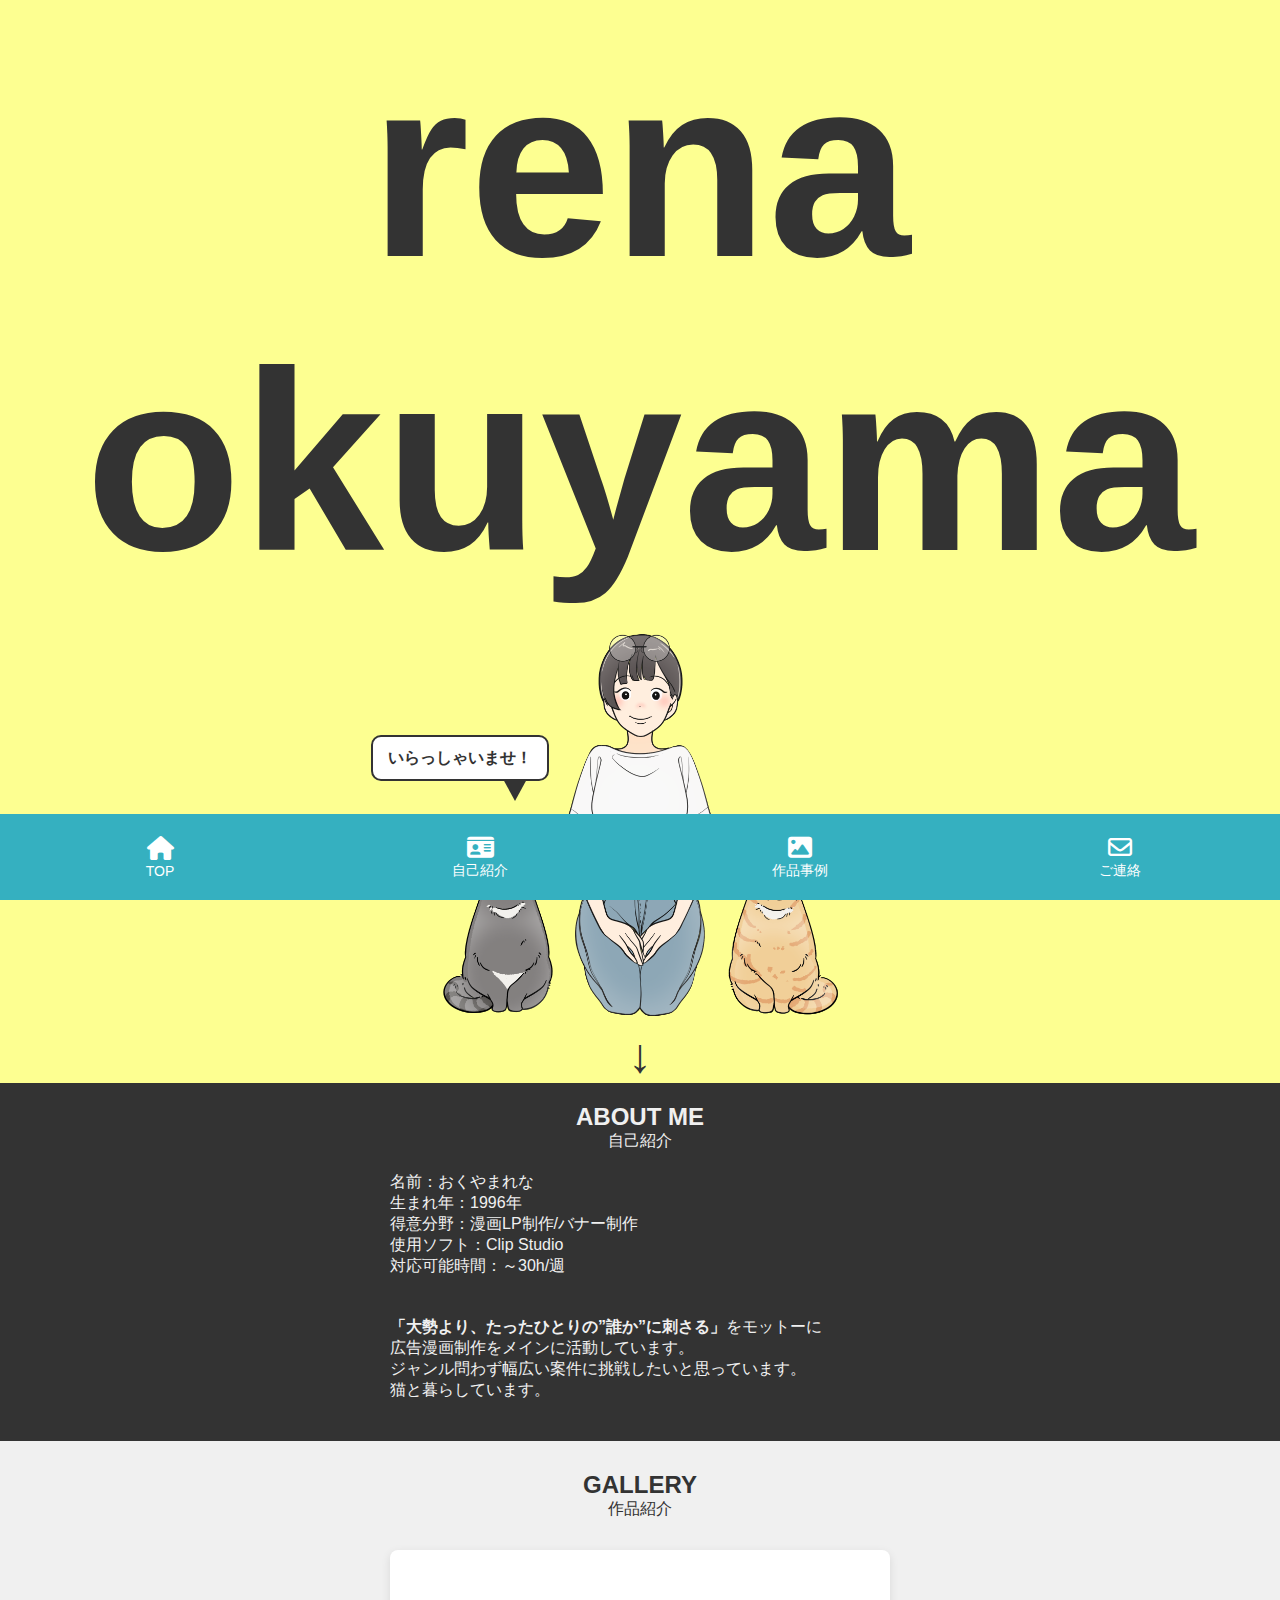
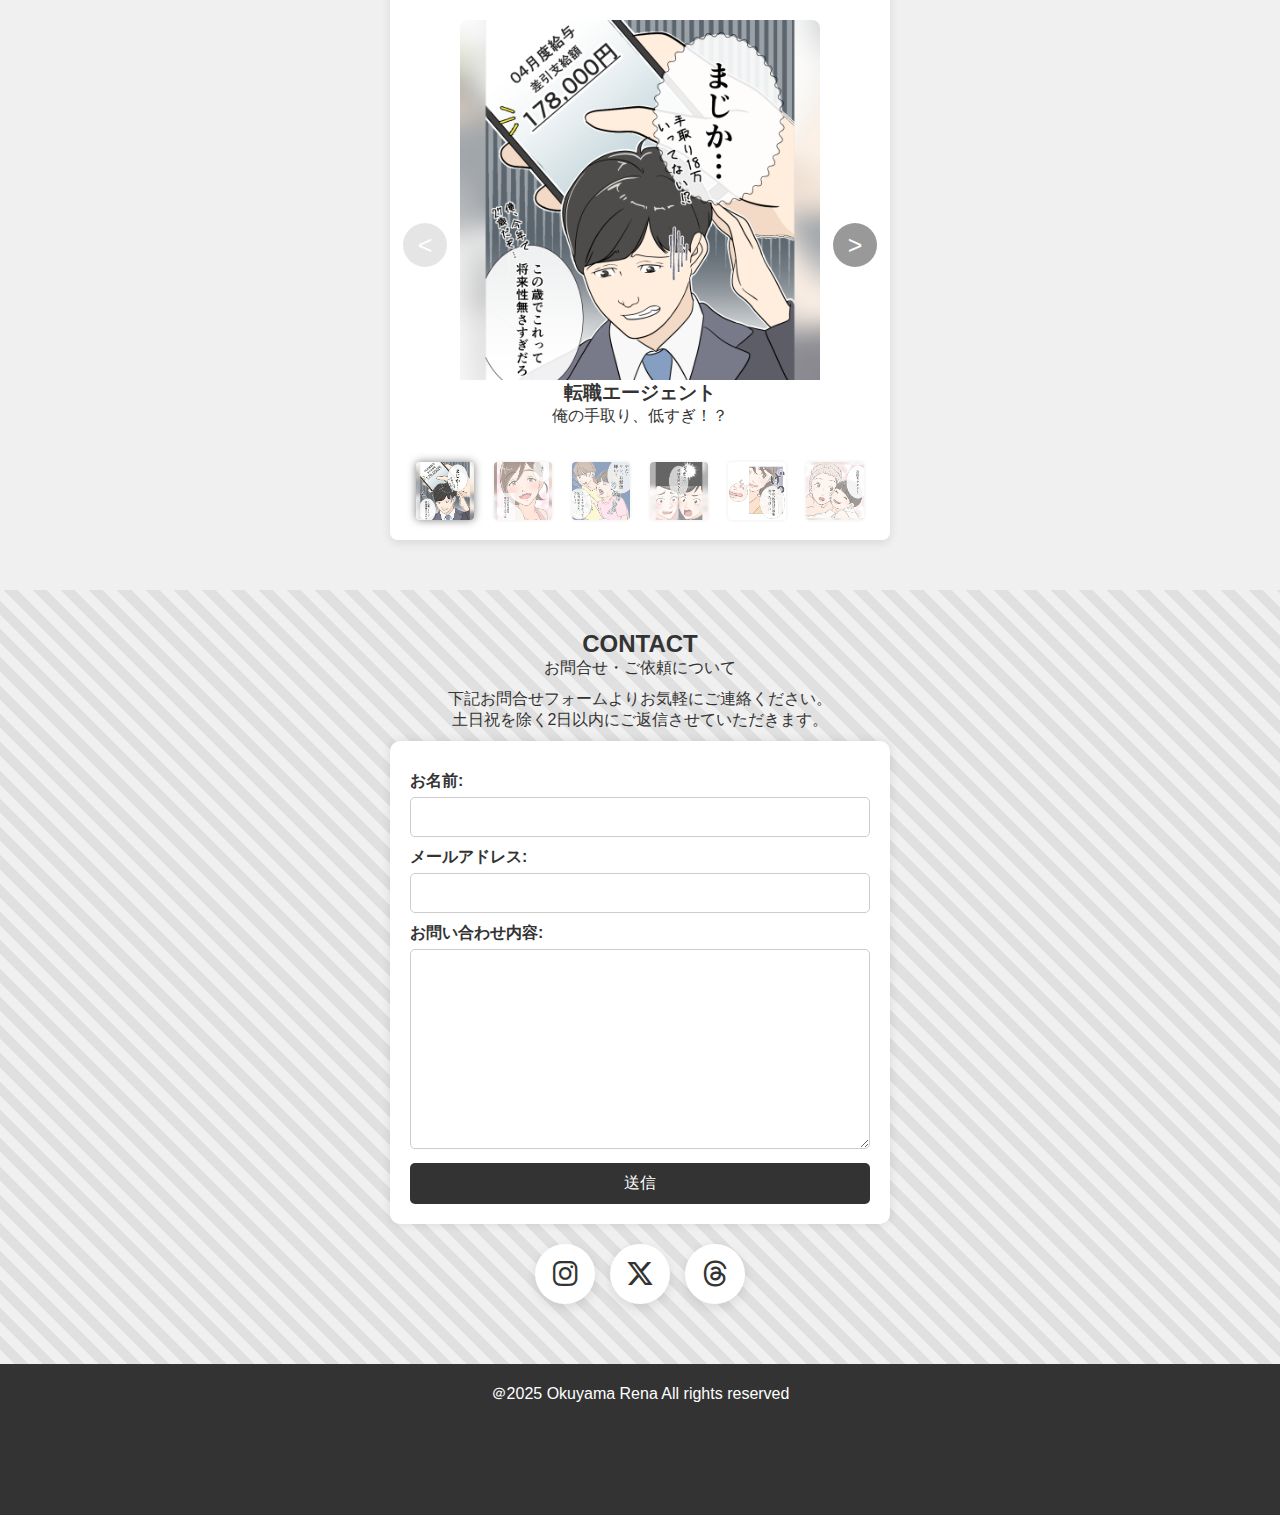
<file: index.html>
<!DOCTYPE html>
<html lang="ja">
<head>
<meta charset="UTF-8" />
<meta name="viewport" content="width=device-width, initial-scale=1.0">
<title>Okuyama Rena</title>
<link rel="stylesheet"href="style.css">
<link
  rel="stylesheet"
  href="https://cdn.jsdelivr.net/npm/@fortawesome/fontawesome-free@6.5.1/css/all.min.css">
 <link 
  rel="stylesheet" 
  href="https://cdnjs.cloudflare.com/ajax/libs/font-awesome/6.5.2/css/all.min.css">
</head>

<body class="top">
   <div class="fixed-button-group">
    <button class="fixed-header-button"onclick="document.getElementById('home').scrollIntoView({behavior: 'smooth'});">
      <span class="icon"><i class="fas fa-home"></i></span><br>TOP</button>
    <button class="fixed-header-button"onclick="document.getElementById('About Me').scrollIntoView({behavior: 'smooth'});">
      <span class="icon"><i class="fas fa-id-card"></i></span><br>自己紹介</button>
    <button class="fixed-header-button"onclick="document.getElementById('gallery').scrollIntoView({behavior:'smooth'})">
      <span class="icon"><i class="fas fa-image"></i></span><br>作品事例</button>
    <button class="fixed-header-button"onclick="document.getElementById('content').scrollIntoView({behavior:'smooth'})">
      <span class="icon"><i class="far fa-envelope"></i></span><br>ご連絡</button>
   </div>

 <header>
    <section id="home" class="header">
      <h1>rena okuyama</h1>
    </section>
  </header>
  
 
  <section class="hello">
    <div class="speech-bubble">
      <p>いらっしゃいませ！</p>
    </div>
   </section>
   <div class="arrow-down0">
   <div class="arrow-down">↓</div>
   </div> 


  <section id="About Me" class="section1">
    <h2>ABOUT ME</h2>
     <p>自己紹介</p>
  <div class="profile">
    <p>名前：おくやまれな</p>
    <p>生まれ年：1996年</p>
    <p>得意分野：漫画LP制作/バナー制作</p>
    <p>使用ソフト：Clip Studio</p>
    <p>対応可能時間：～30h/週</p>
  </div>
  <div class="profile2">
    <p><span class="bb">「大勢より、たったひとりの”誰か”に刺さる」</span>をモットーに<br>
    広告漫画制作をメインに活動しています。</p>
    <p>ジャンル問わず幅広い案件に挑戦したいと思っています。</p>
    <p>猫と暮らしています。</p>
  </div>
  </section>

<section id="gallery" class="carousel-section">
<div class="gallery0">
  <h2>GALLERY</h2>
  <p>作品紹介</p>
</div>
<div class="carousel" aria-label="画像カルーセル">
  <button class="carousel-button prev" aria-label="前の画像へ" disabled>&lt;</button>
  <div class="carousel-inner">
    <div class="carousel-track">
      <div class="carousel-item">
        <a href="sample1.html">
        <img src="img/sample1.jpg" alt="画像1">
        </a>
        <div class="caption">
        <h3 class="title">転職エージェント</h3>
        <p class="description">俺の手取り、低すぎ！？</p>
        </div> 
      </div>
      <div class="carousel-item">
        <a href="sample2.html">
        <img src="img/sample2.jpg" alt="画像2">
        </a>
        <div class="caption">
        <h3 class="title">保育のお仕事探し</h3>
        <p class="description">理想の保育、ここならできる。</p>
        </div>
      </div>
      <div class="carousel-item">
        <a href="sample3.html">
        <img src="img/sample3.jpg" alt="画像3">
        </a>
        <div class="caption">
        <h3 class="title">知育サブスク</h3>
        <p class="description">遊んで学ぶ、おうち時間。</p>
        </div> 
      </div>
      <div class="carousel-item">
        <a href="sample4.html">
        <img src="img/sample4.jpg" alt="画像4">
        </a>
        <div class="caption">
        <h3 class="title">進学塾</h3>
        <p class="description">逆転合格、ここで叶える。</p>
        </div> 
      </div>
      <div class="carousel-item">
        <a href="sample5.html">
        <img src="img/sample5.jpg" alt="画像5">
        </a>
        <div class="caption">
        <h3 class="title">脱毛サロン</h3>
        <p class="description">ムダ毛、バレたら即終了⁉</p>
        </div> 
      </div>
      <div class="carousel-item">
        <a href="sample6.html">
        <img src="img/sample6.jpg" alt="画像6">
        </a>
        <div class="caption">
        <h3 class="title">オールインワン美容液</h3>
        <p class="description">頑張る肌に、時短ケア。</p>
        </div> 
      </div>
    </div>
  </div>
  <button class="carousel-button next" aria-label="次の画像へ">&gt;</button>

  <div class="carousel-dots" role="tablist" aria-label="画像切替ナビゲーション">
    <button role="tab" aria-selected="true" aria-controls="slide1" id="dot1" class="active">
      <img src="img/sample1.jpg" alt="画像1のサムネイル" />
    </button>
    <button role="tab" aria-selected="false" aria-controls="slide2" id="dot2">
      <img src="img/sample2.jpg" alt="画像2のサムネイル" />
    </button>
    <button role="tab" aria-selected="false" aria-controls="slide3" id="dot3">
      <img src="img/sample3.jpg" alt="画像3のサムネイル" />
    </button>
    <button role="tab" aria-selected="false" aria-controls="slide4" id="dot4">
      <img src="img/sample4.jpg" alt="画像4のサムネイル" />
    </button>
    <button role="tab" aria-selected="false" aria-controls="slide5" id="dot5">
      <img src="img/sample5.jpg" alt="画像5のサムネイル" />
    </button>
    <button role="tab" aria-selected="false" aria-controls="slide6" id="dot5">
      <img src="img/sample6.jpg" alt="画像6のサムネイル" />
    </button>
  </div>
</div>
<section id="content" class="section4">
    <h2>CONTACT</h2>
    <p>お問合せ・ご依頼について</p>
    <div class="note">
    <p>下記お問合せフォームよりお気軽にご連絡ください。</p>
    <p>土日祝を除く2日以内にご返信させていただきます。</p>
    </div>

    <form>
        <label for="name">お名前:</label>
        <input type="text" id="name" name="name" required>

        <label for="email">メールアドレス:</label>
        <input type="email" id="email" name="email" required>

        <label for="message">お問い合わせ内容:</label>
        <textarea id="message" name="message" rows="5" required></textarea>

        <button type="submit" class="put">送信</button>
    </form>
    
  <div class="sns-links">
  <a href="https://www.instagram.com/your_account" target="_blank" class="sns-btn instagram" aria-label="Instagram">
    <i class="fab fa-instagram"></i>
  </a>
  <a href="https://twitter.com/your_account" target="_blank" class="sns-btn x" aria-label="X">
    <i class="fab fa-x-twitter"></i>
  </a>
  <a href="https://www.threads.net/@your_account" target="_blank" class="sns-btn threads" aria-label="Threads">
    <i class="fa-brands fa-threads"></i>
  </a>
  </div>
  </section>

  <footer>
  <div class="footer">＠2025 Okuyama Rena All rights reserved</div>
  </footer>

<script src="script.js"></script>
</body>
</html>
</file>
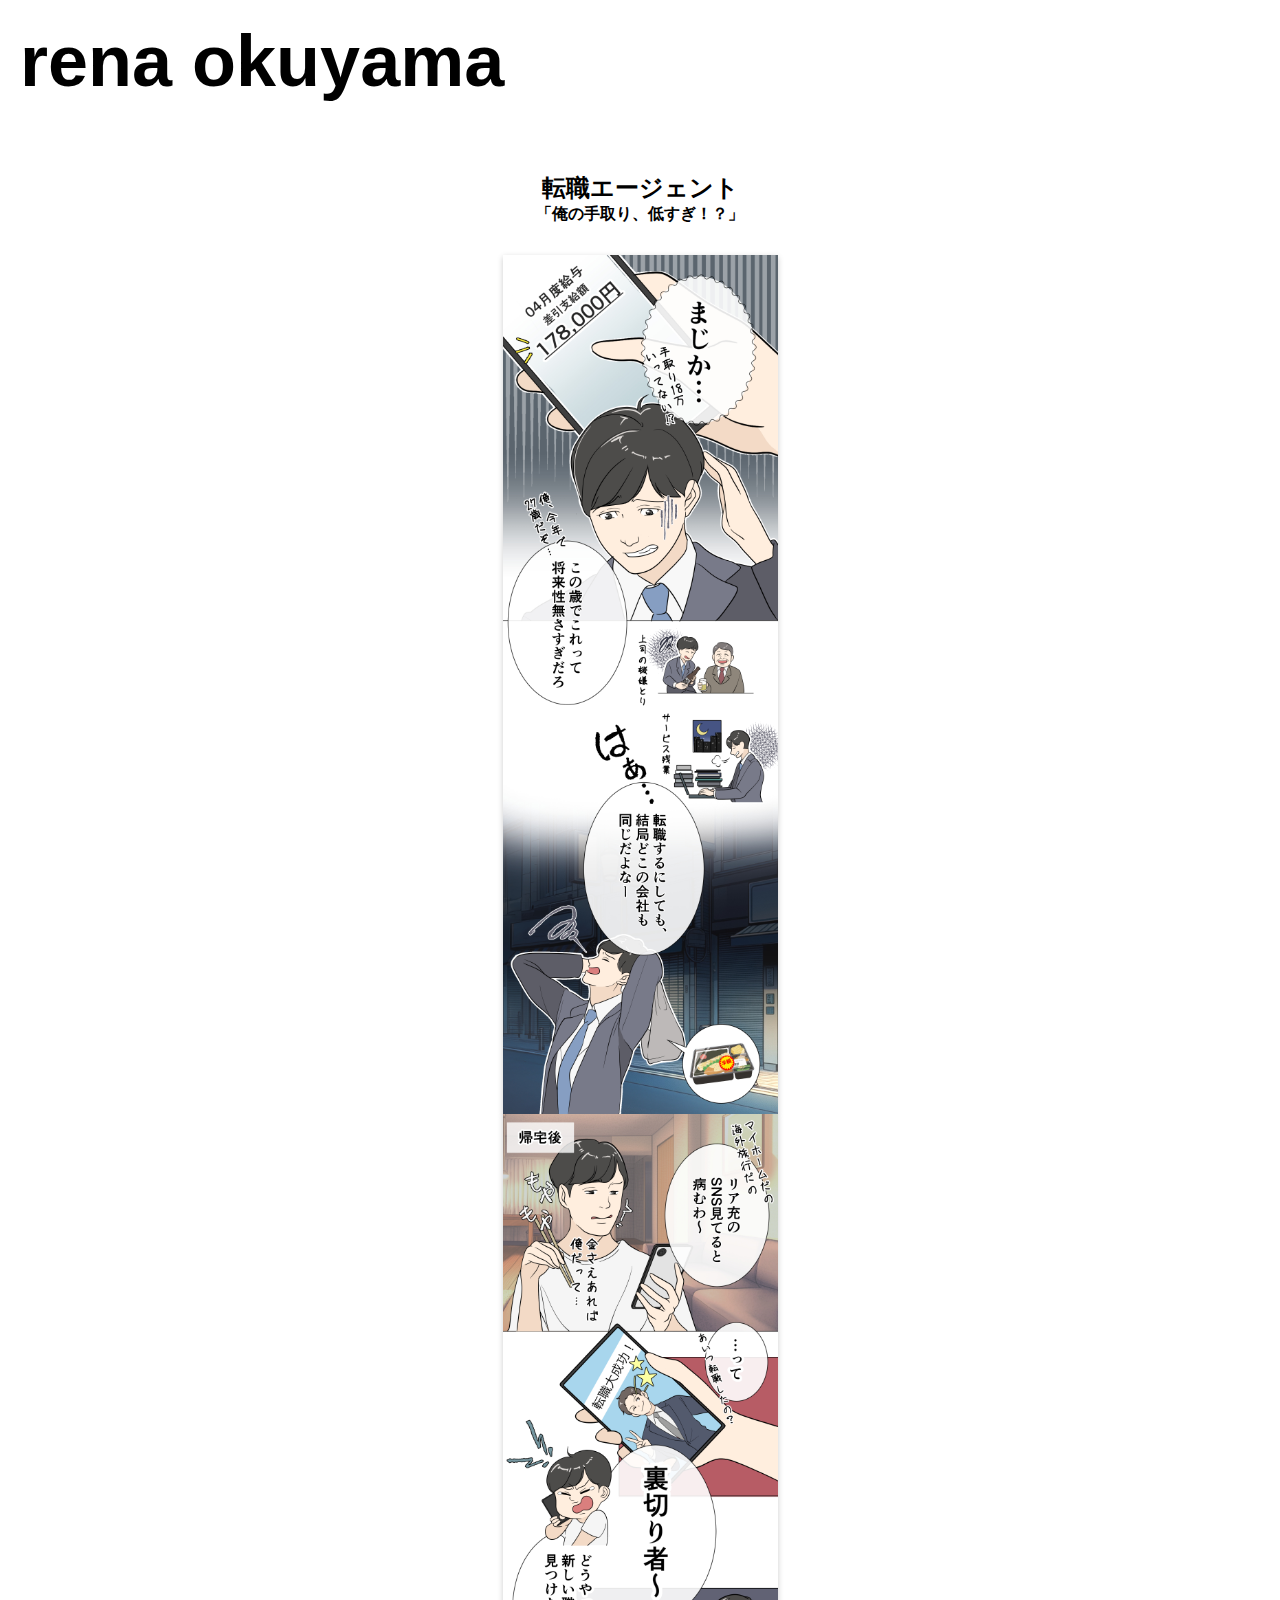
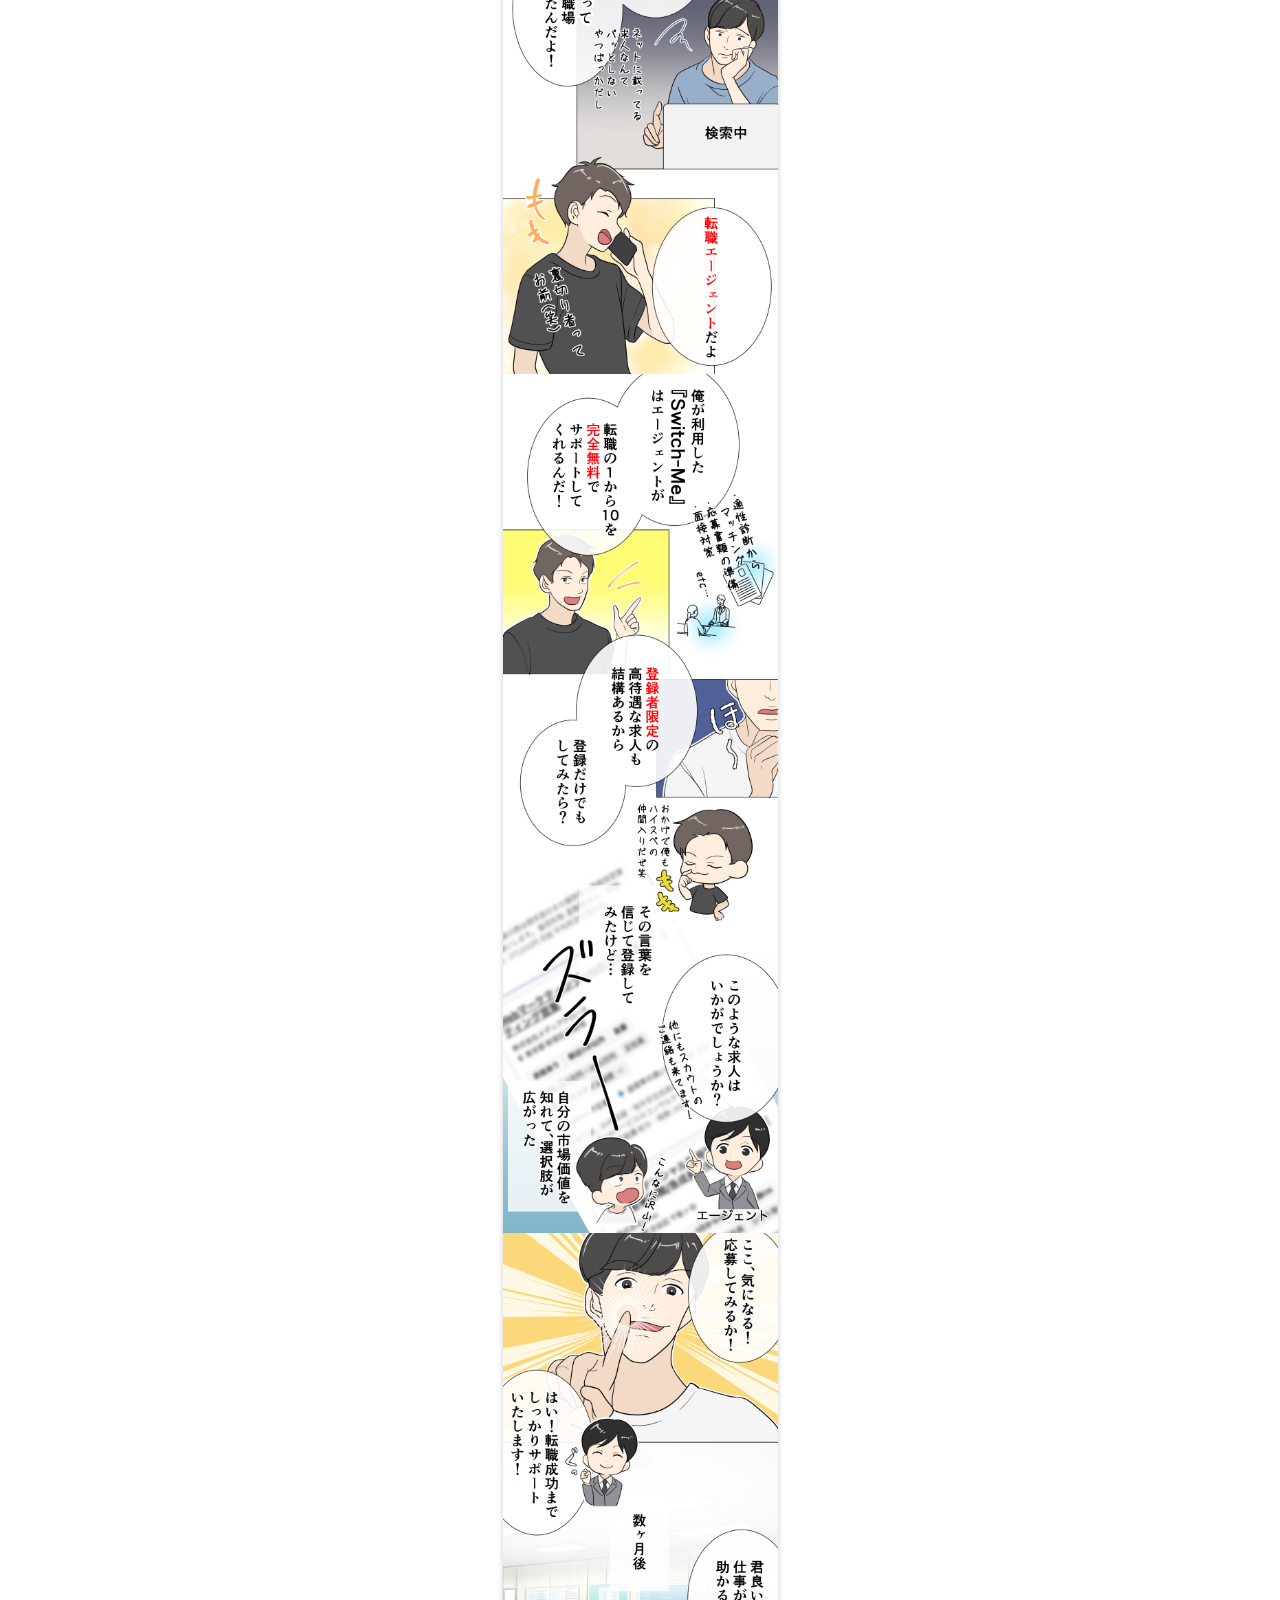
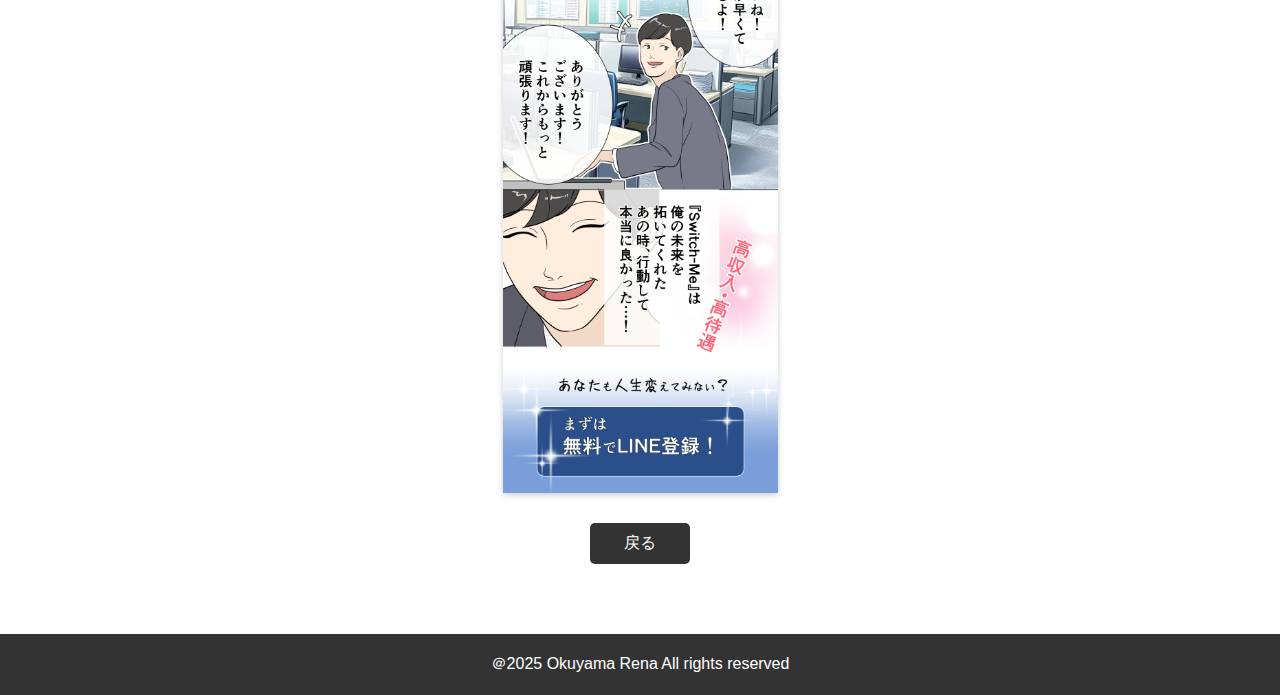
<file: sample1.html>
<!DOCTYPE html>
<html lang="ja">
<head>
<meta charset="UTF-8" />
<meta name="viewport" content="width=device-width, initial-scale=1.0">
<title>Okuyama Rena</title>
<link rel="stylesheet"href="style.css">
<link
  rel="stylesheet"
  href="https://cdn.jsdelivr.net/npm/@fortawesome/fontawesome-free@6.5.1/css/all.min.css">
 <link 
  rel="stylesheet" 
  href="https://cdnjs.cloudflare.com/ajax/libs/font-awesome/6.5.2/css/all.min.css">
</head>
<body class="sample-page">
  <header>
    <section class="header1">
      <h1>rena okuyama</h1>
    </section>
  </header>
  
  <section class="comic">
    <h2 >転職エージェント</h2>
    <p>「俺の手取り、低すぎ！？」</p>
    <div class="page0">
    <img src="img/1-1.jpg" alt="転職エージェント１" class="page">
    <img src="img/1-2.jpg" alt="転職エージェント２" class="page">
    <img src="img/1-3.jpg" alt="転職エージェント３" class="page">
    <img src="img/1-4.jpg" alt="転職エージェント４" class="page">
    </div>
    <div class="return">
    <a href="index.html#gallery"><button type="submit" class="put1">戻る</button></a>
    </div>
  </section>


  <footer>
  <div class="footer1">＠2025 Okuyama Rena All rights reserved</div>
  </footer>
  </body>
</html>
</file>
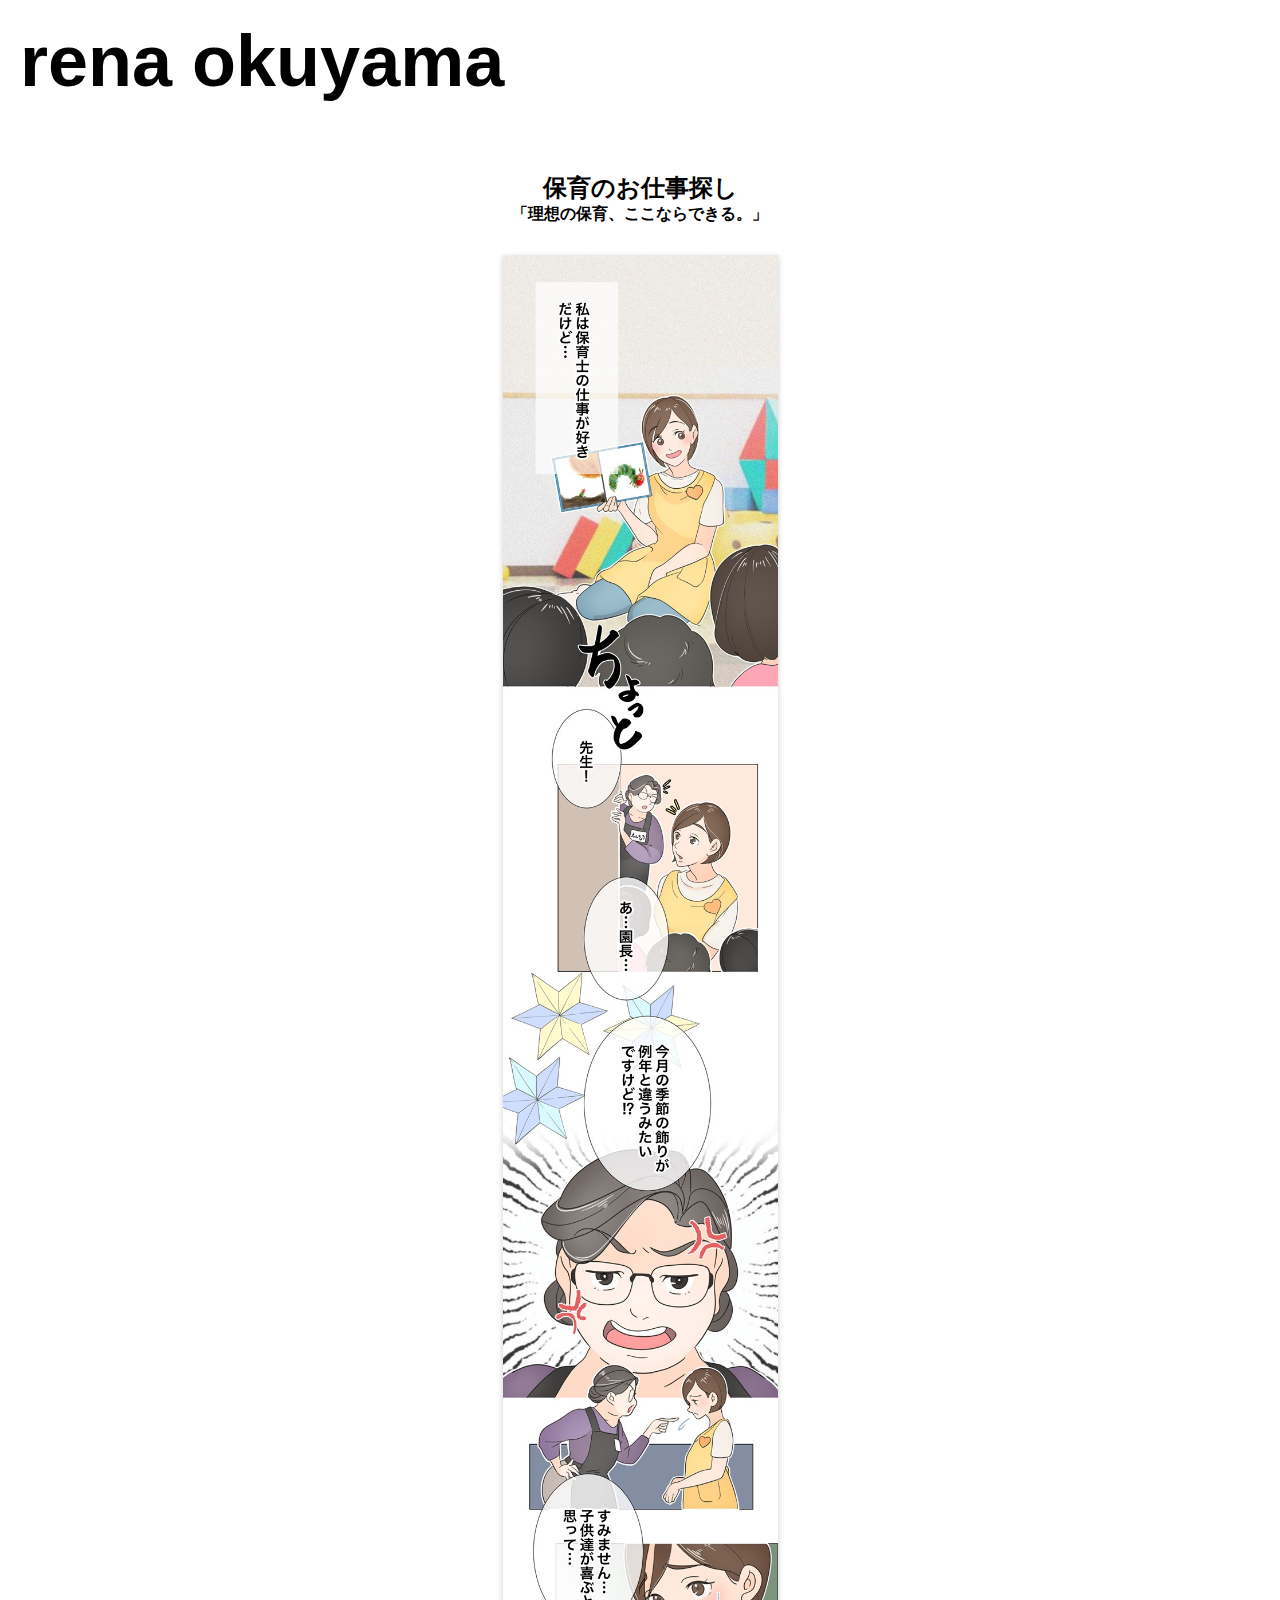
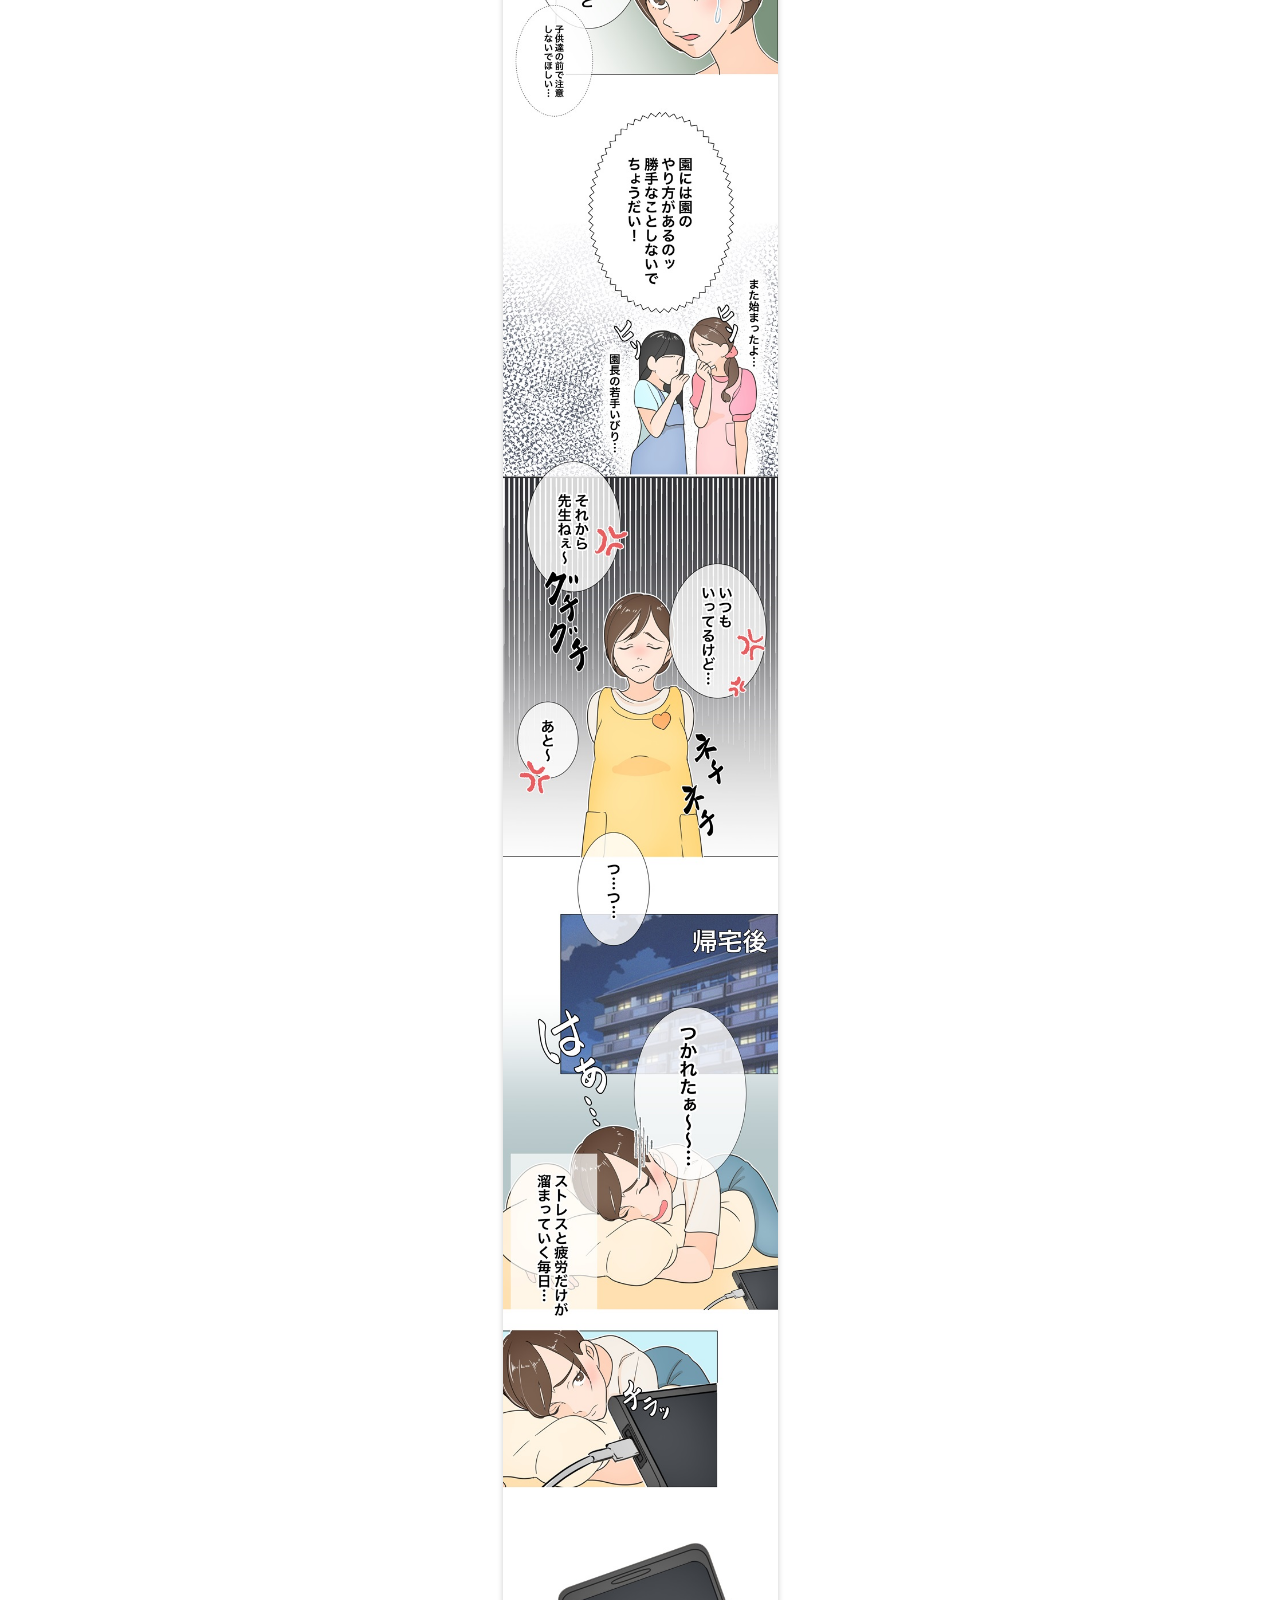
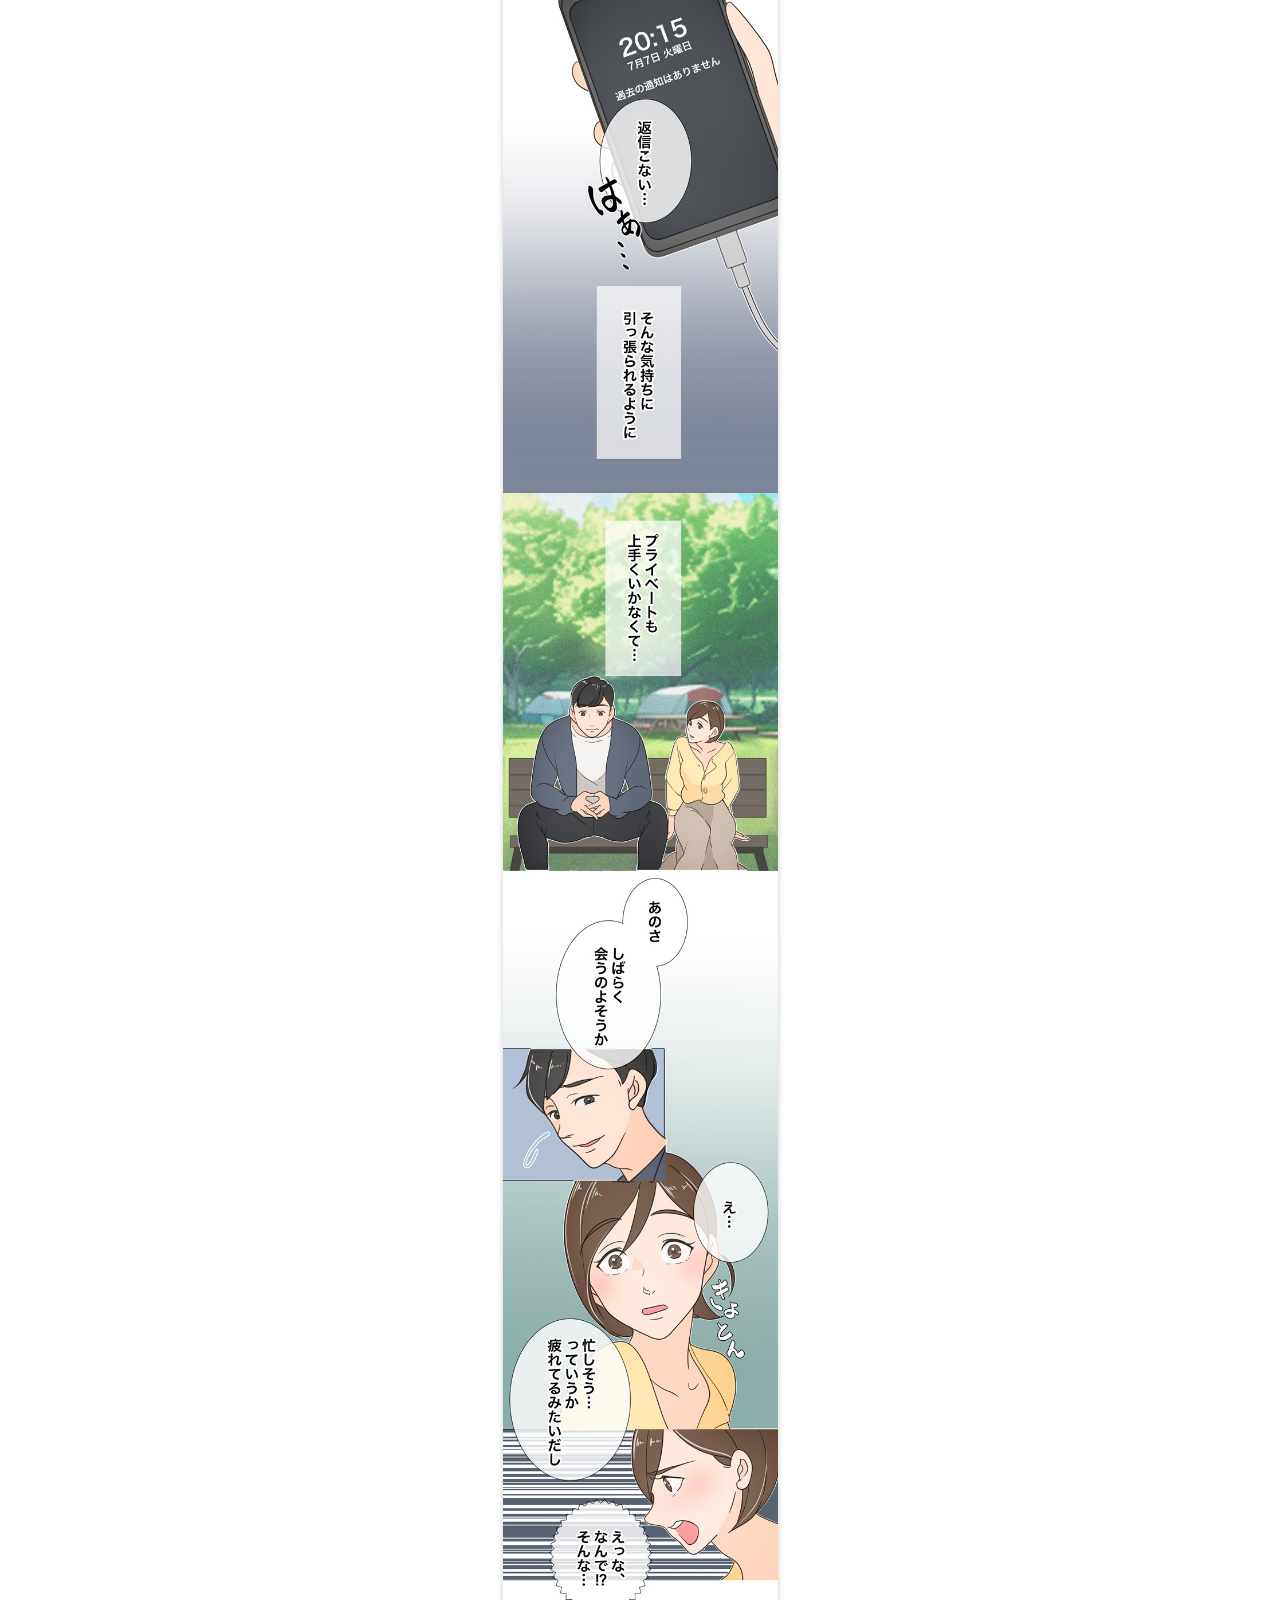
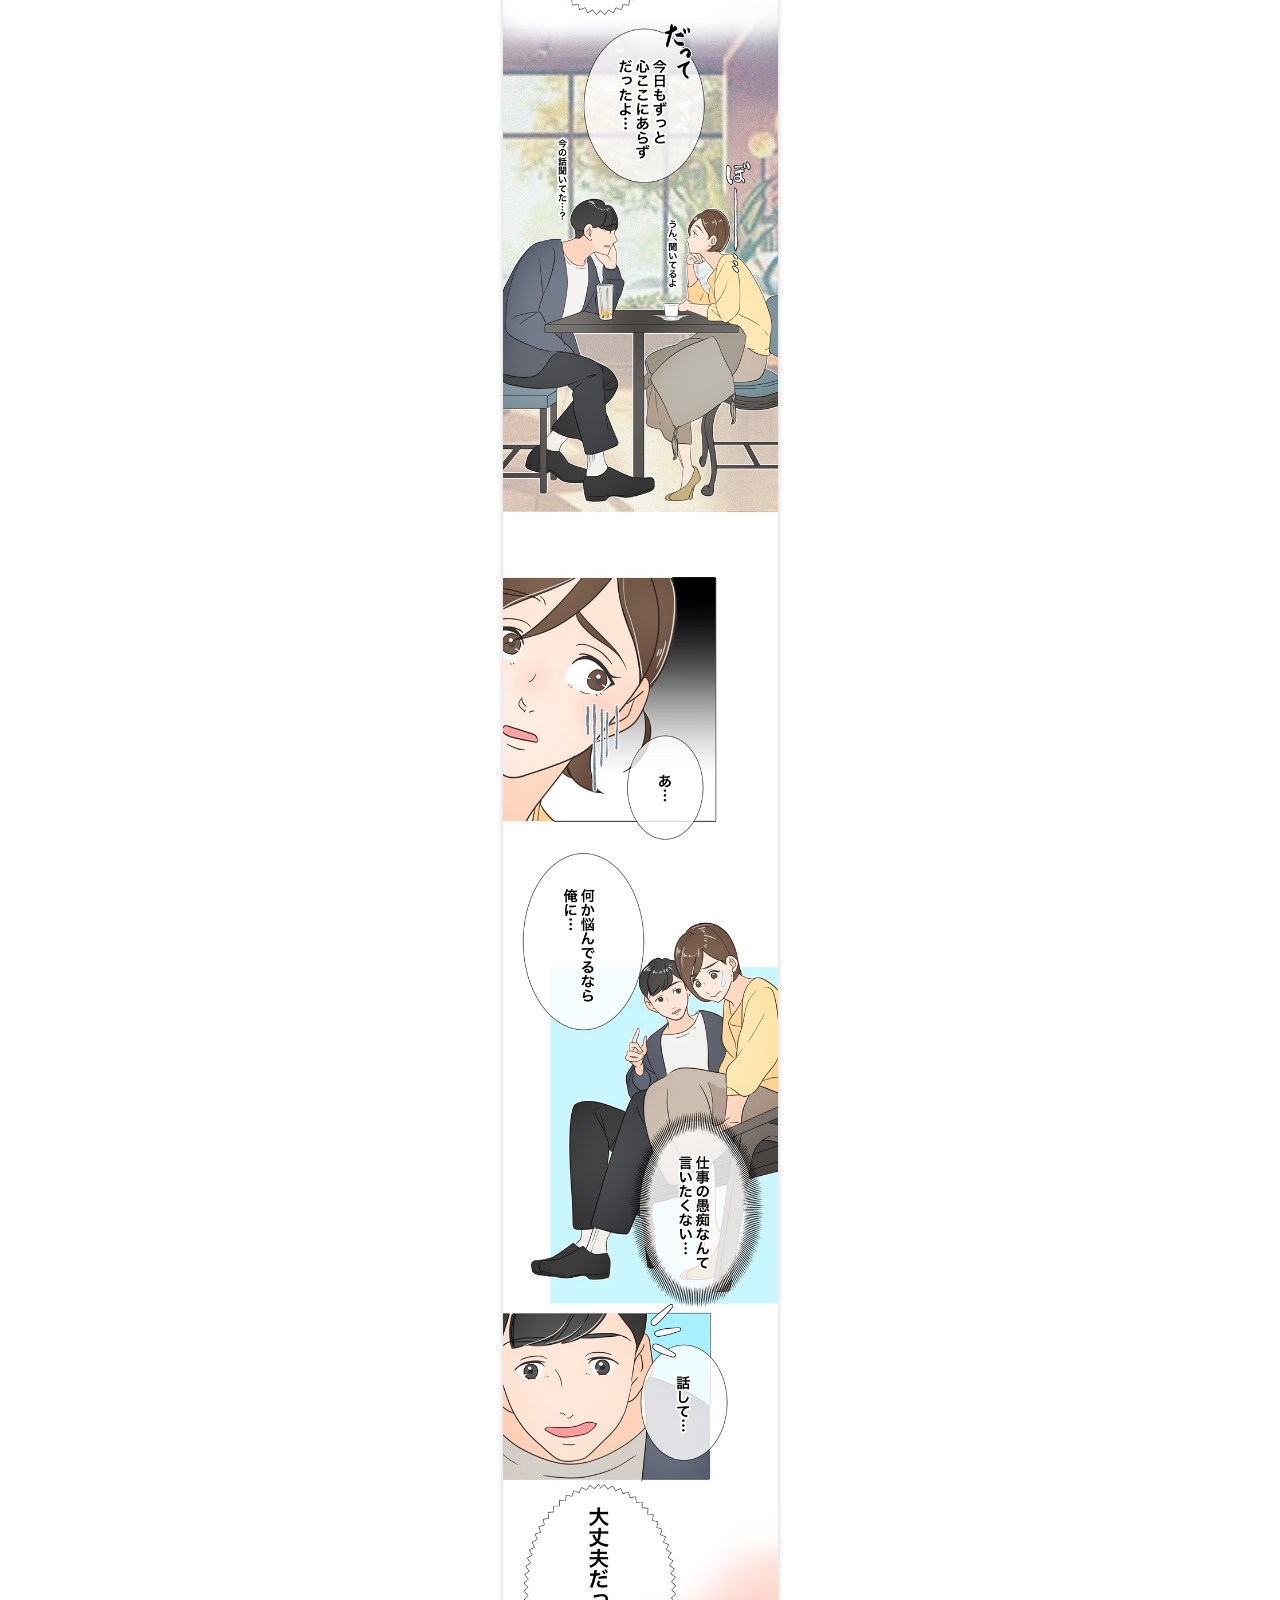
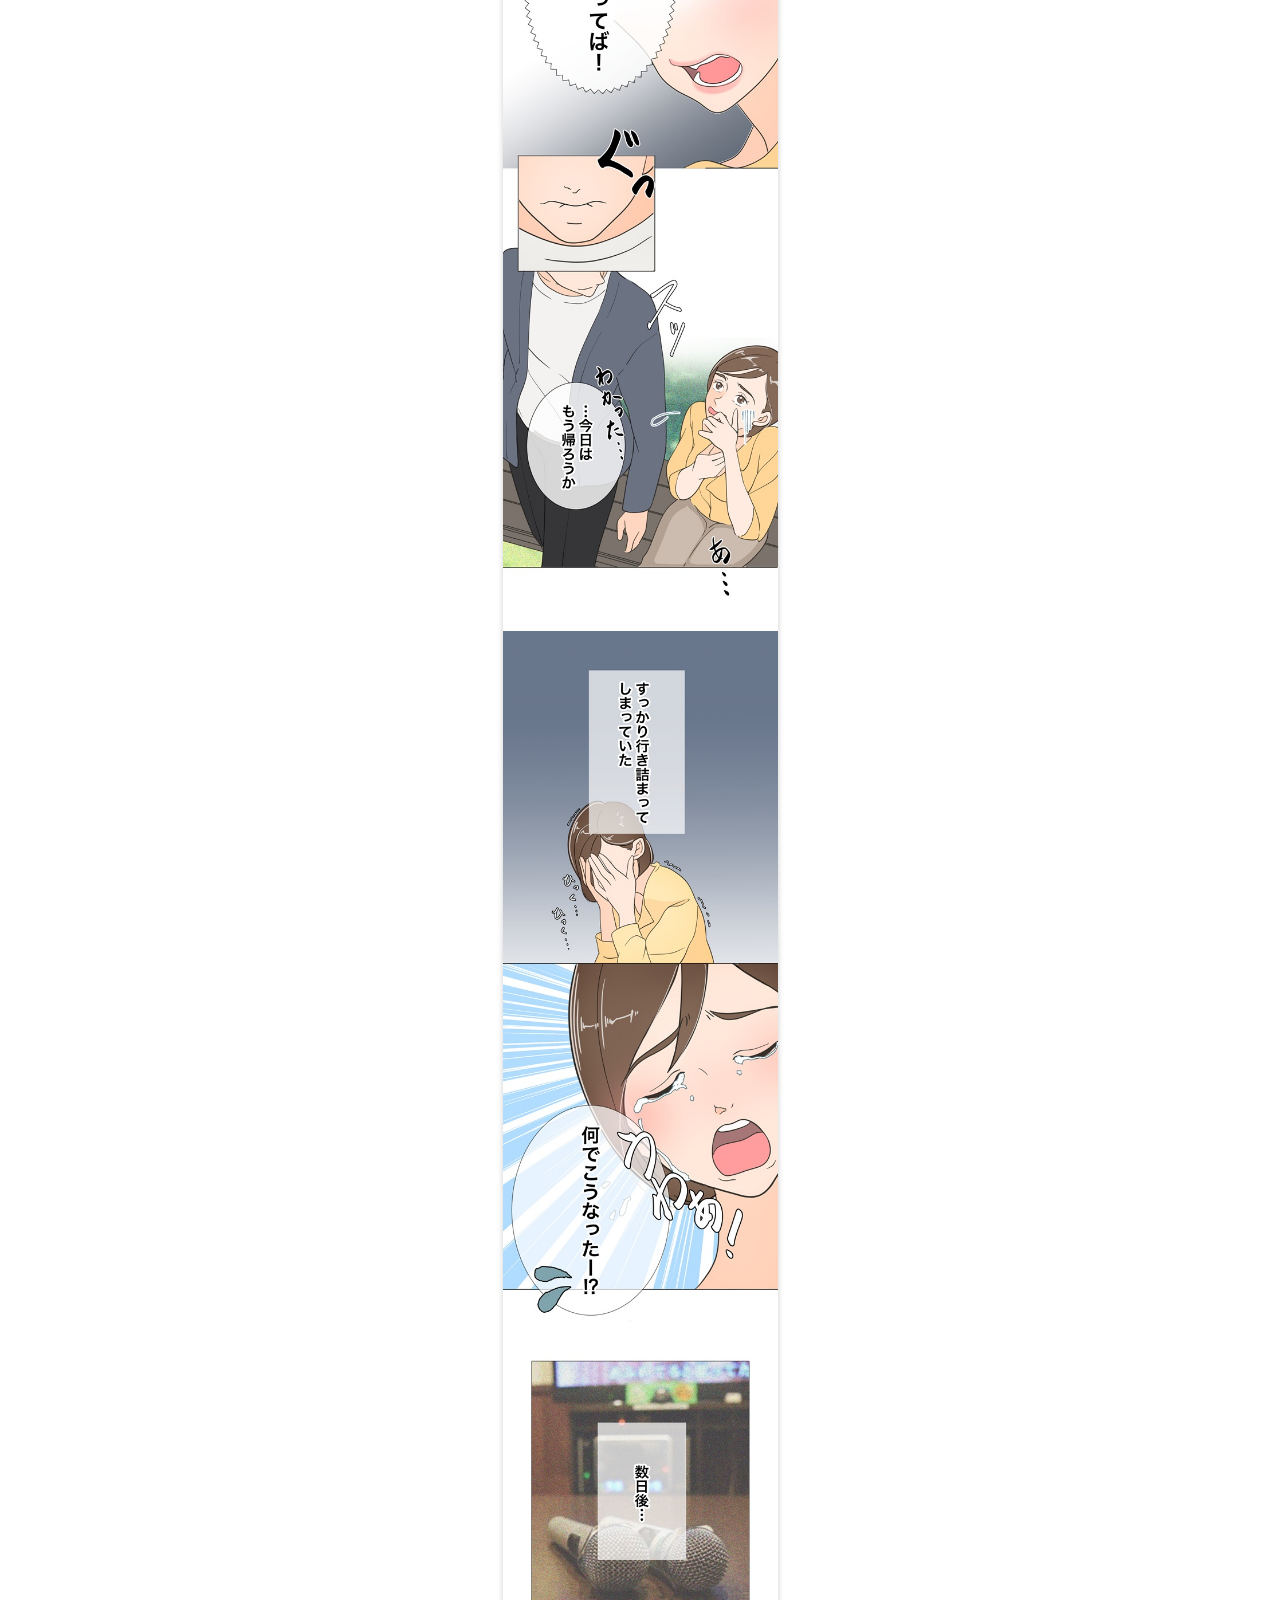
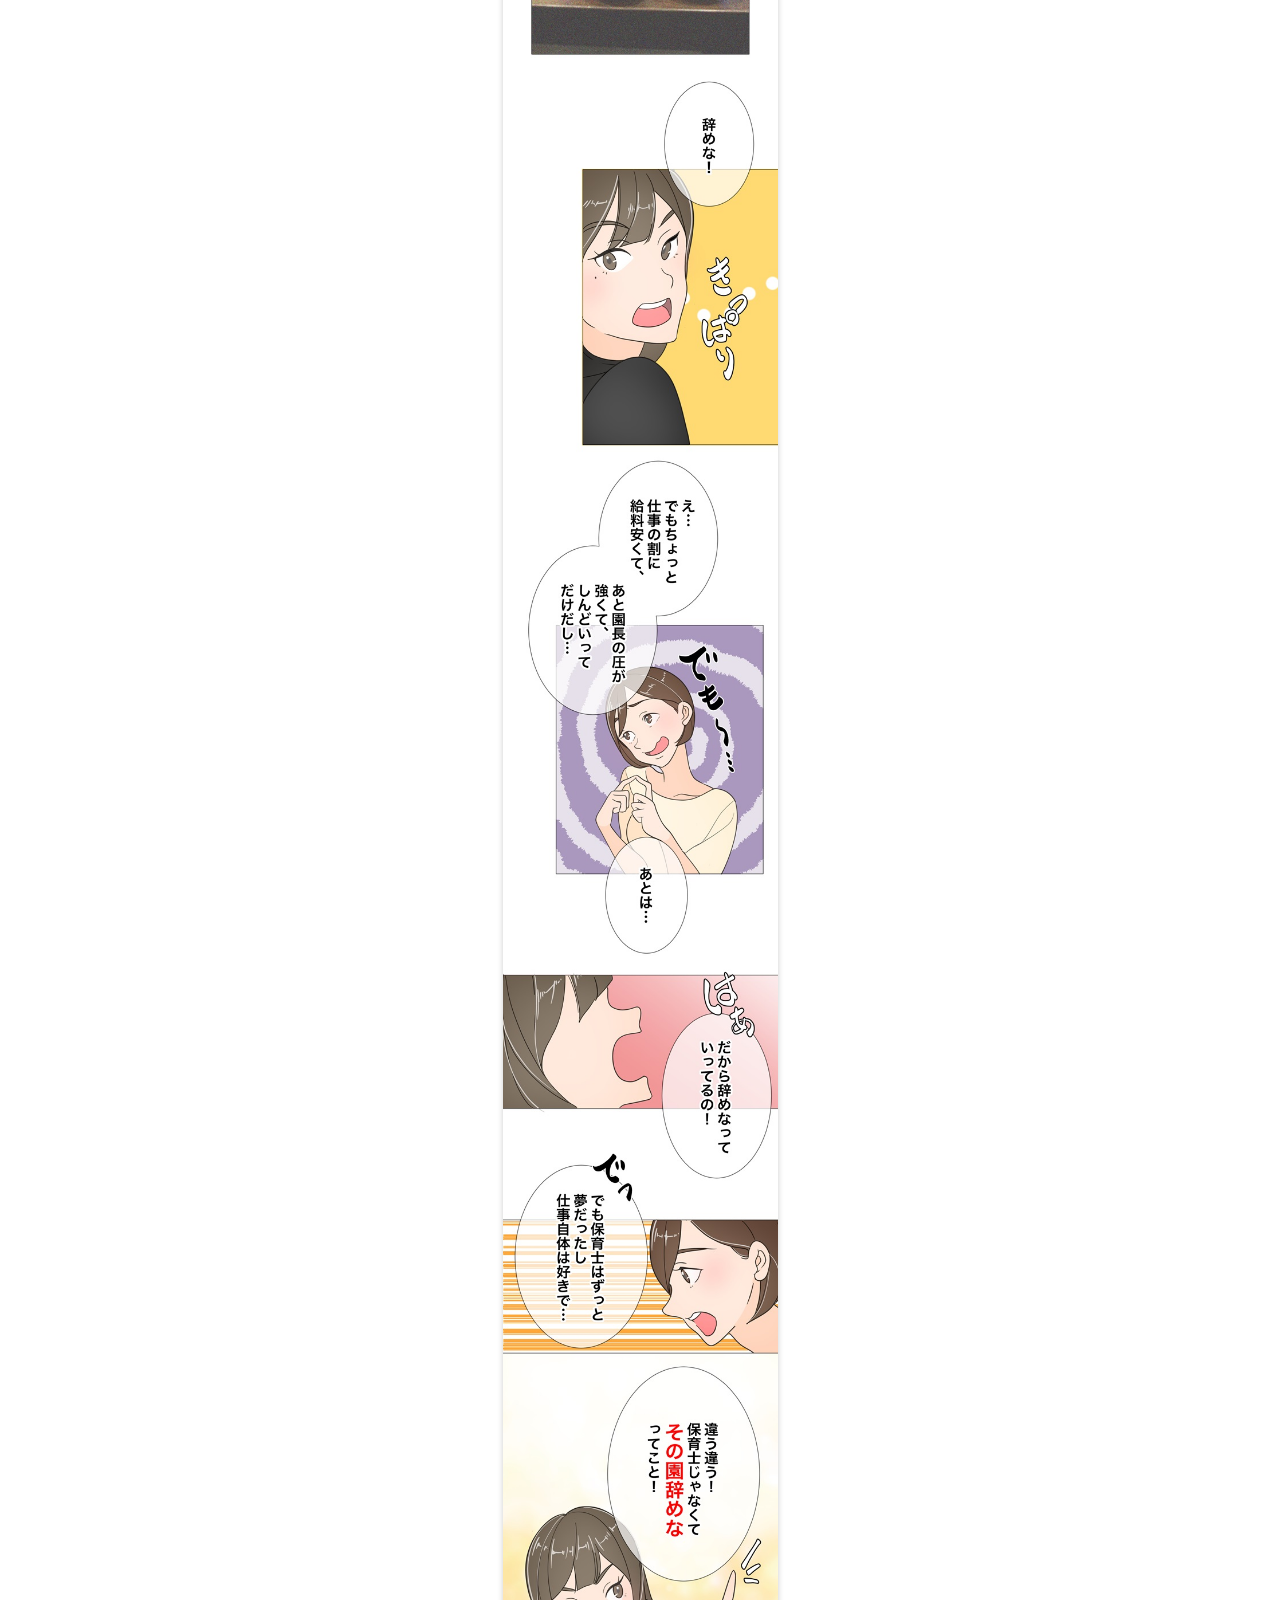
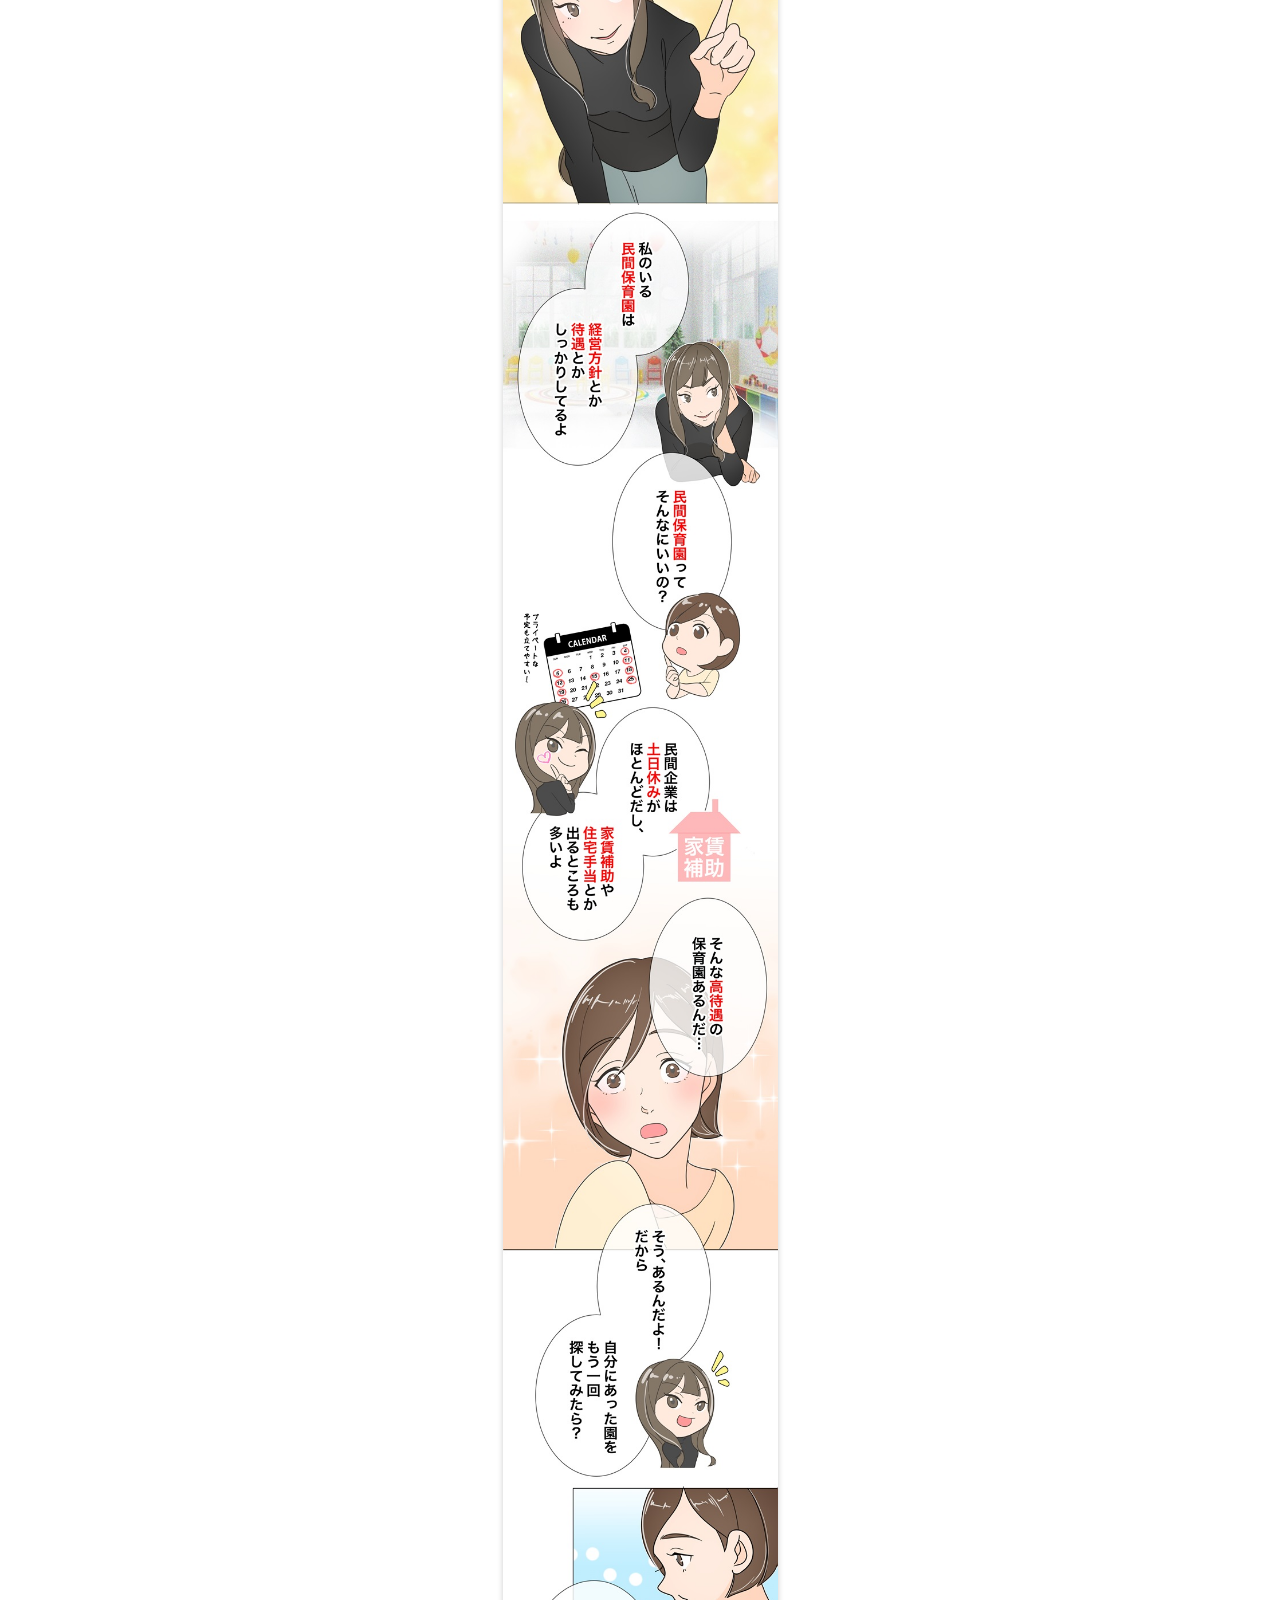
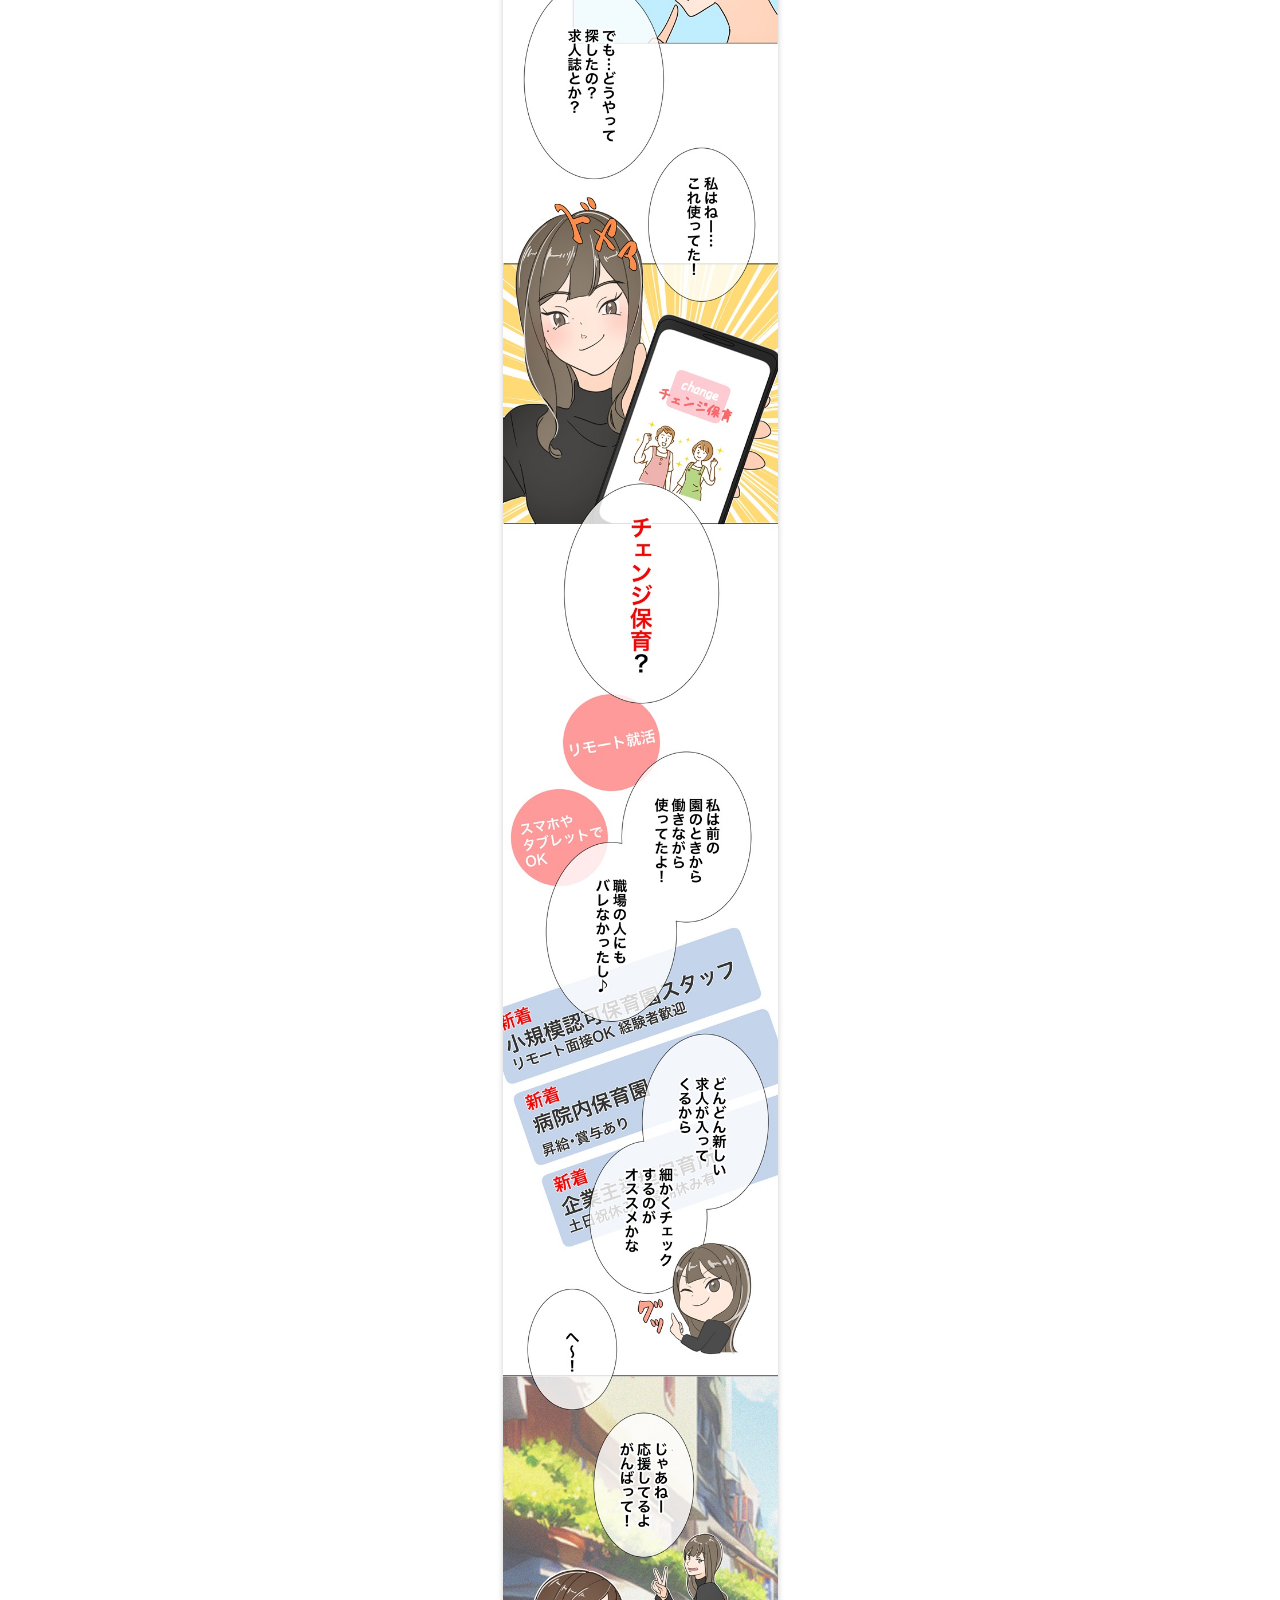
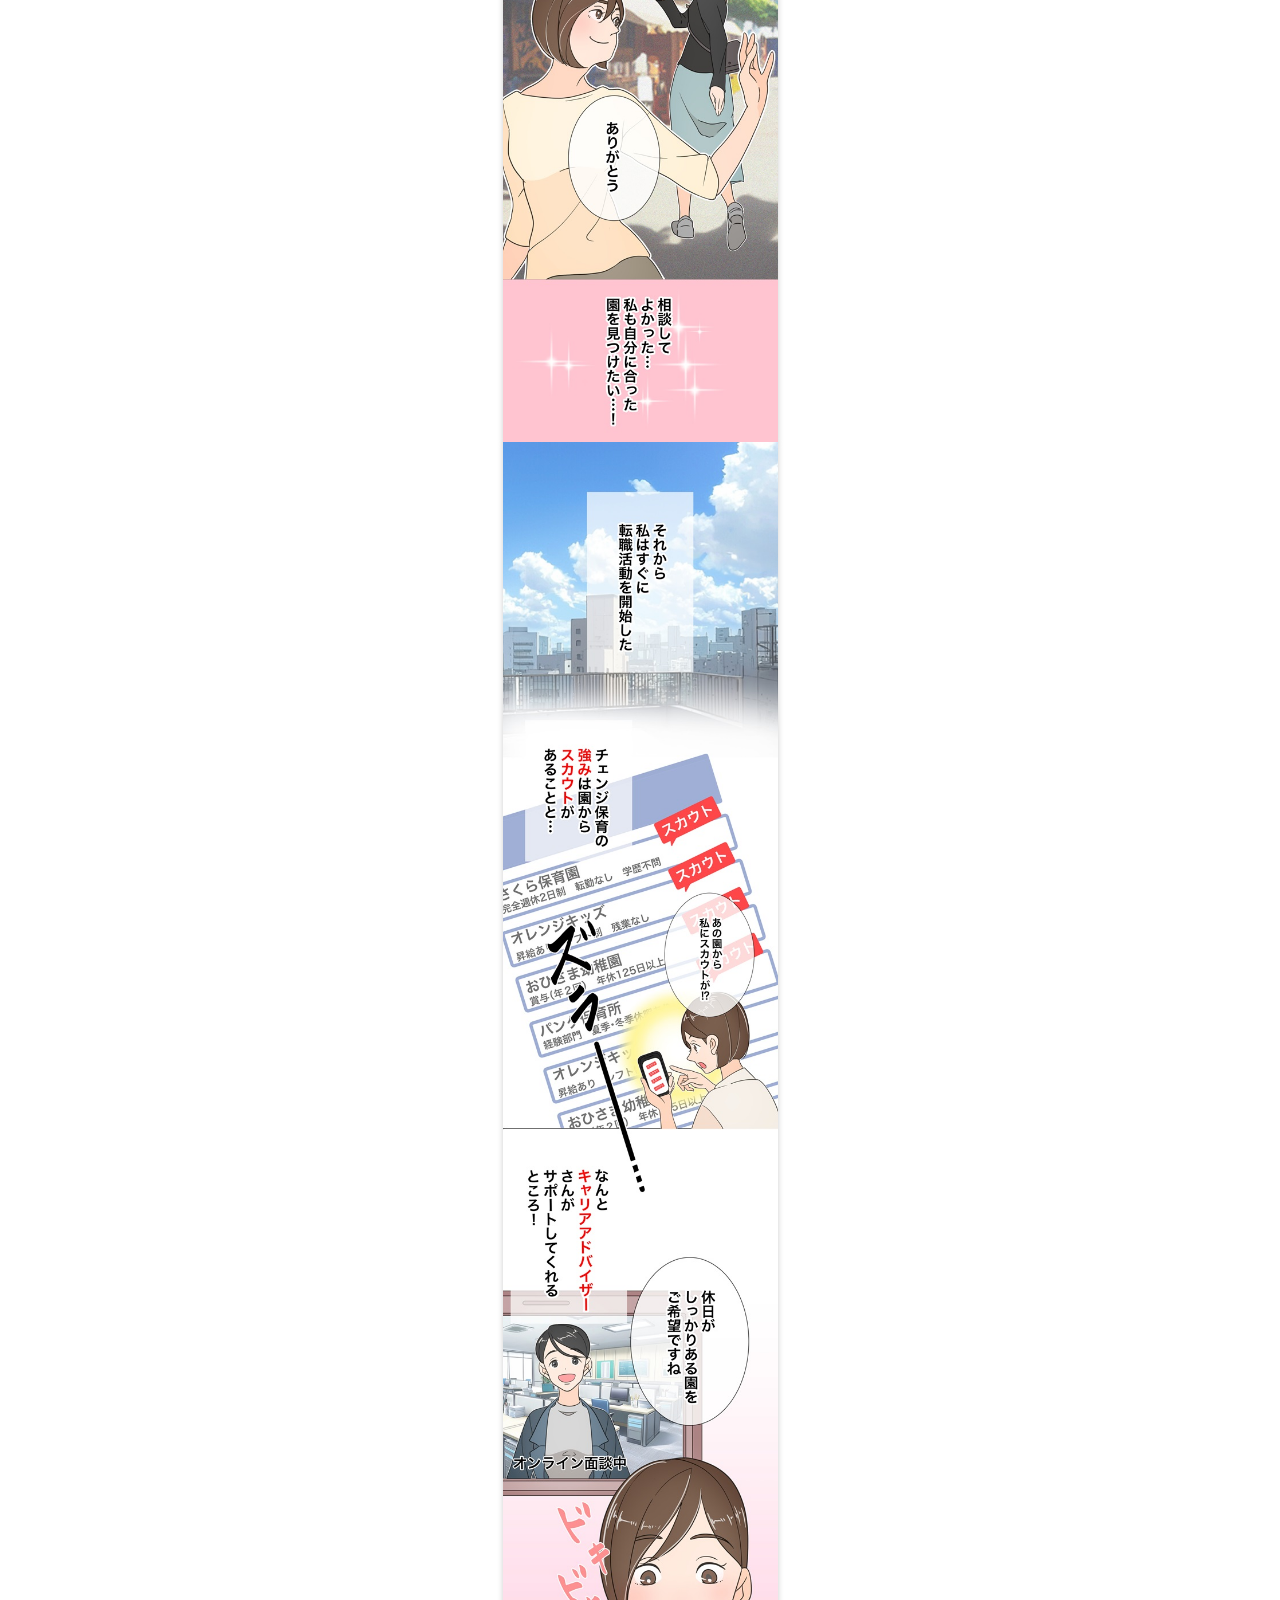
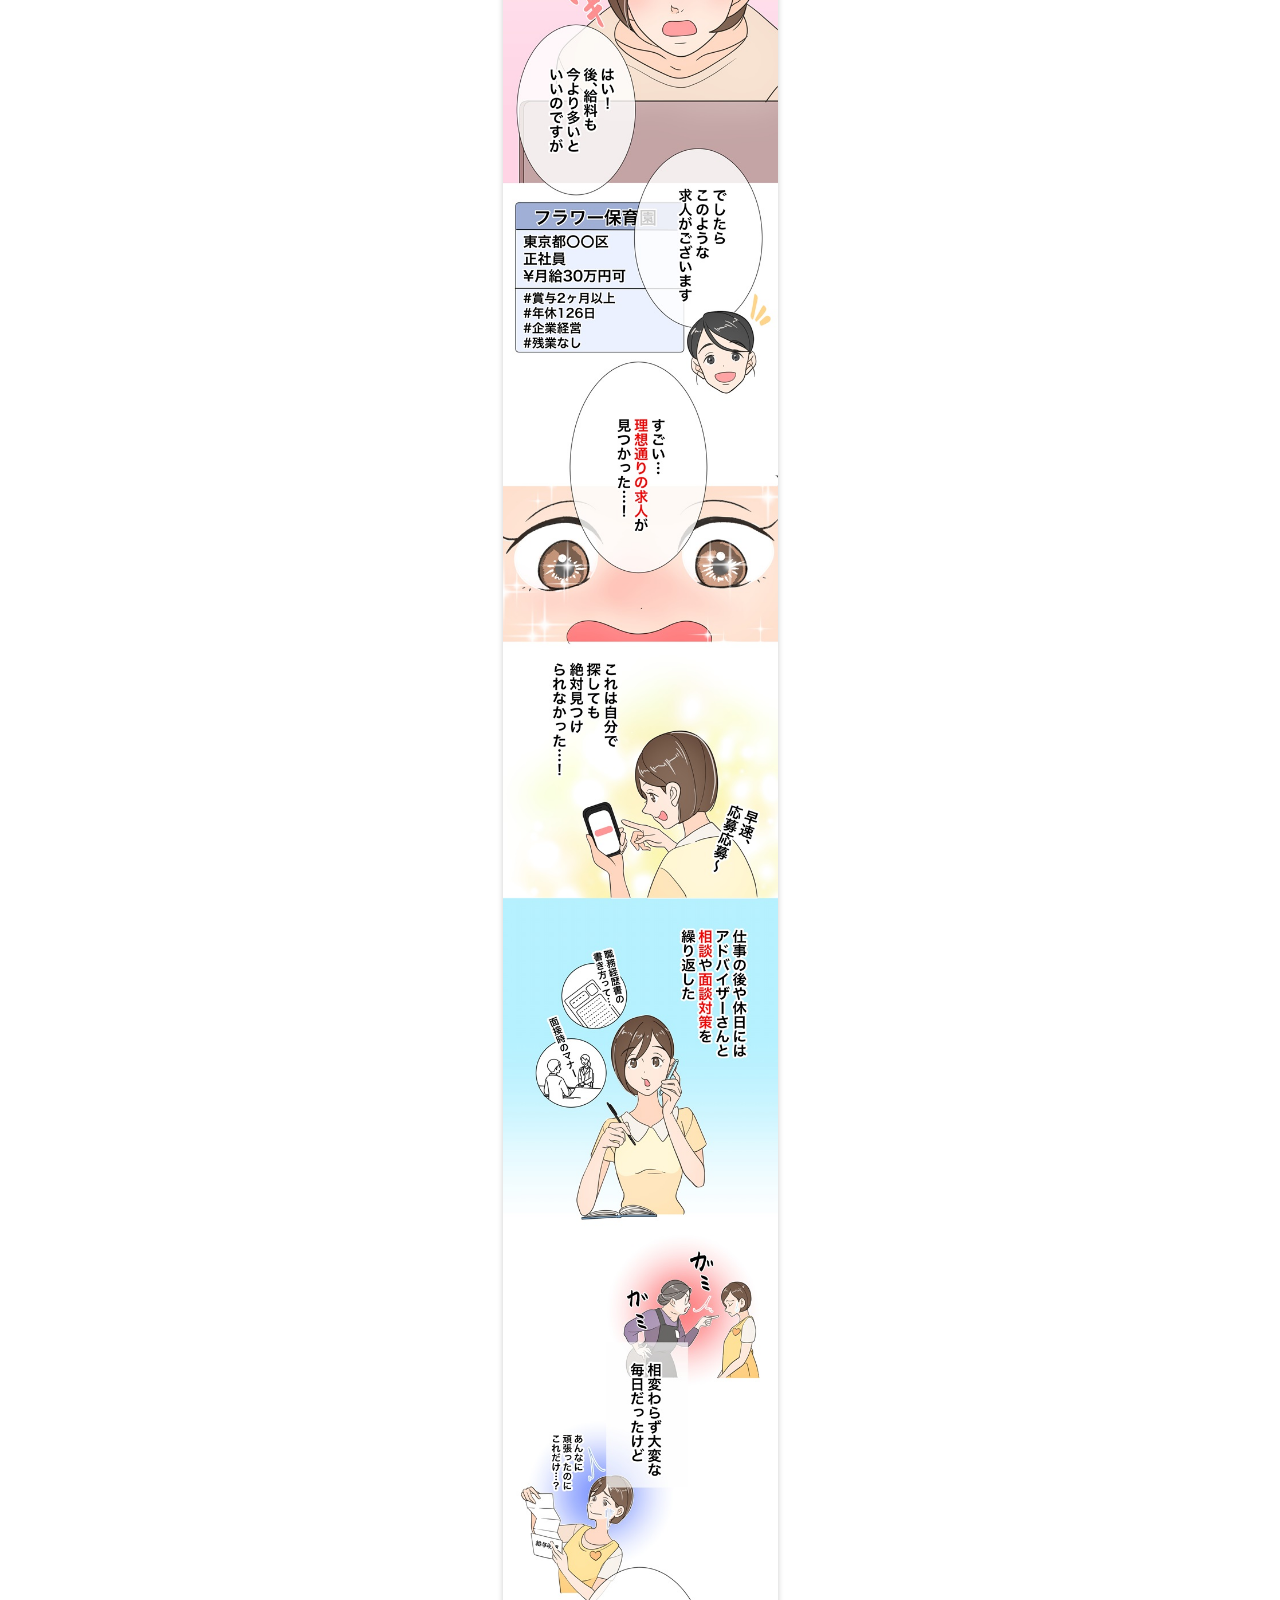
<file: sample2.html>
<!DOCTYPE html>
<html lang="ja">
<head>
<meta charset="UTF-8" />
<meta name="viewport" content="width=device-width, initial-scale=1.0">
<title>Okuyama Rena</title>
<link rel="stylesheet"href="style.css">
<link
  rel="stylesheet"
  href="https://cdn.jsdelivr.net/npm/@fortawesome/fontawesome-free@6.5.1/css/all.min.css">
 <link 
  rel="stylesheet" 
  href="https://cdnjs.cloudflare.com/ajax/libs/font-awesome/6.5.2/css/all.min.css">
</head>
<body class="sample-page">
  <header>
    <section class="header1">
      <h1>rena okuyama</h1>
    </section>
  </header>
  
  <section class="comic">
    <h2 >保育のお仕事探し</h2>
    <p>「理想の保育、ここならできる。」</p>
    <div class="page0">
    <img src="img/2-1.jpg" alt="保育のお仕事探し１" class="page">
    <img src="img/2-2.jpg" alt="保育のお仕事探し２" class="page">
    <img src="img/2-3.jpg" alt="保育のお仕事探し３" class="page">
    <img src="img/2-4.jpg" alt="保育のお仕事探し４" class="page">
    <img src="img/2-5.jpg" alt="保育のお仕事探し５" class="page">
    <img src="img/2-6.jpg" alt="保育のお仕事探し６" class="page">
    <img src="img/2-7.jpg" alt="保育のお仕事探し７" class="page">

    </div>
    <div class="return">
    <a href="index.html#gallery"><button type="submit" class="put1">戻る</button></a>
    </div>
  </section>


  <footer>
  <div class="footer1">＠2025 Okuyama Rena All rights reserved</div>
  </footer>
  </body>
</html>
</file>
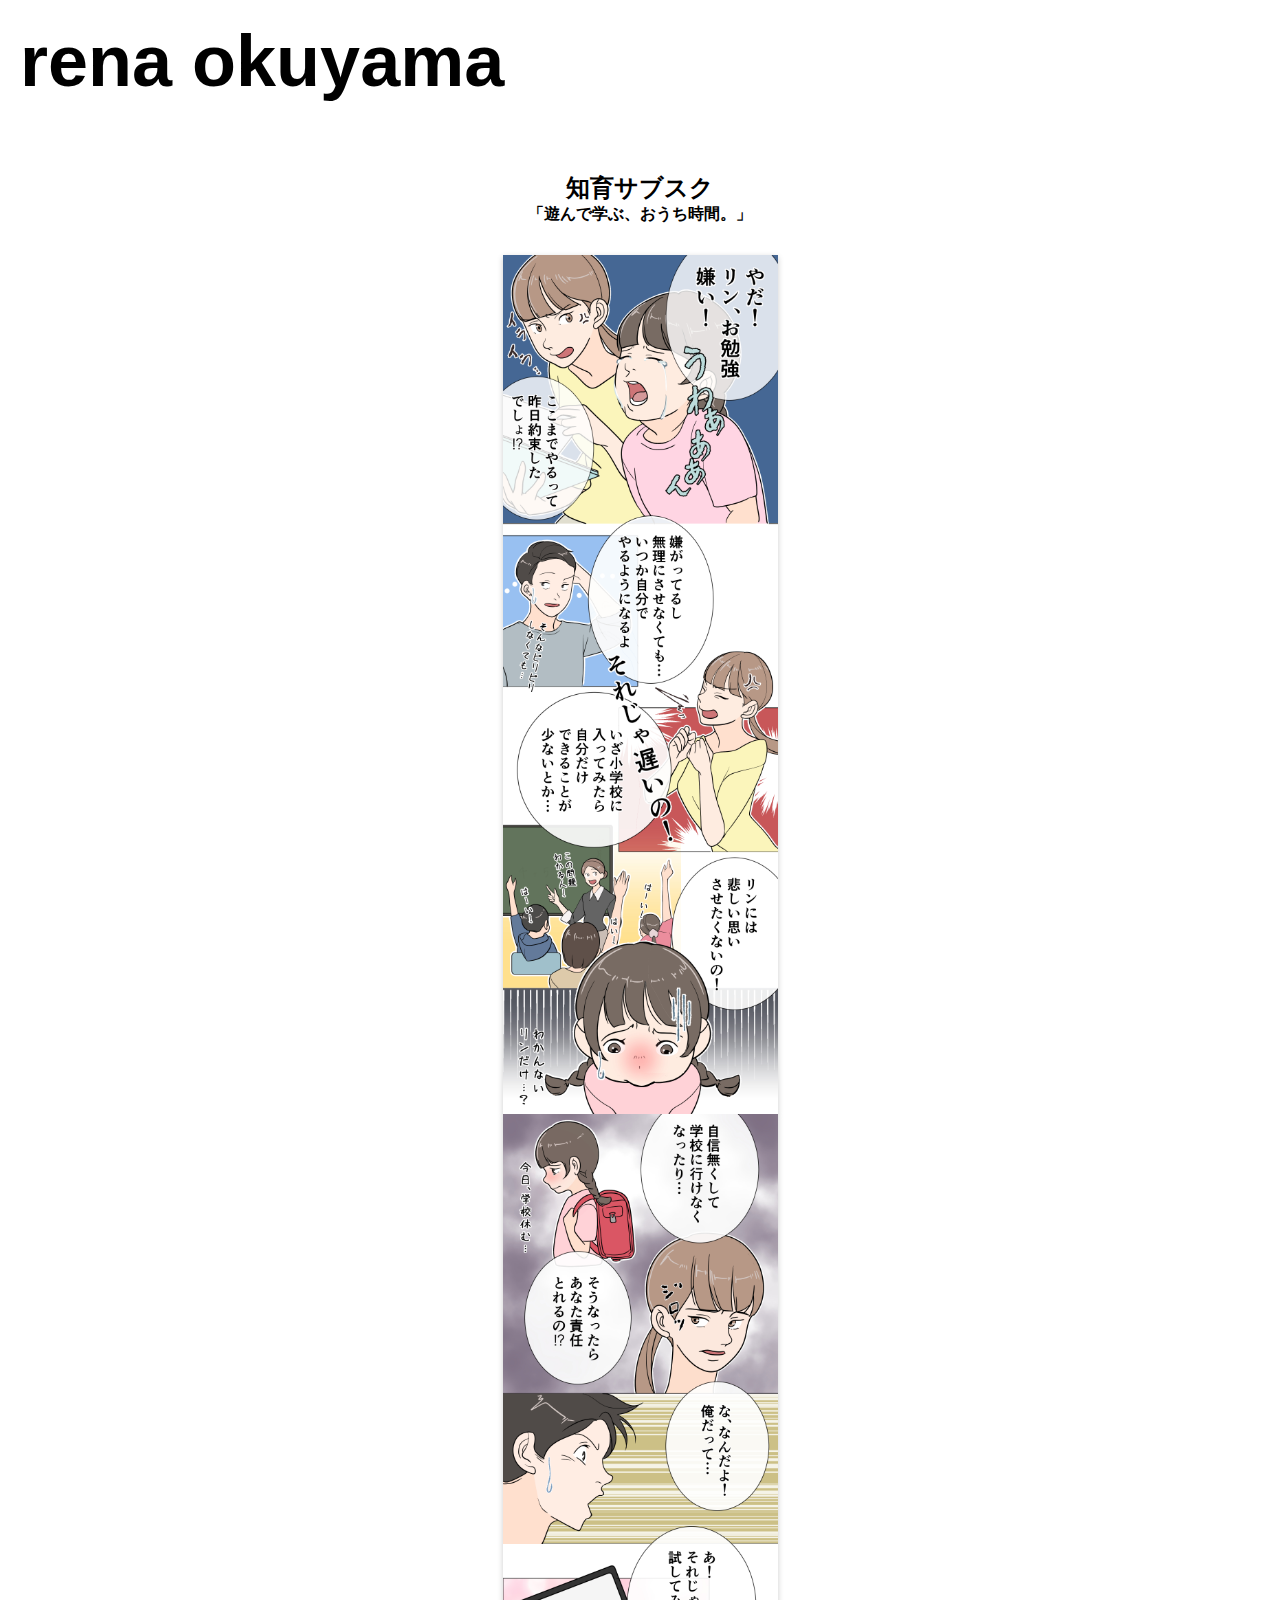
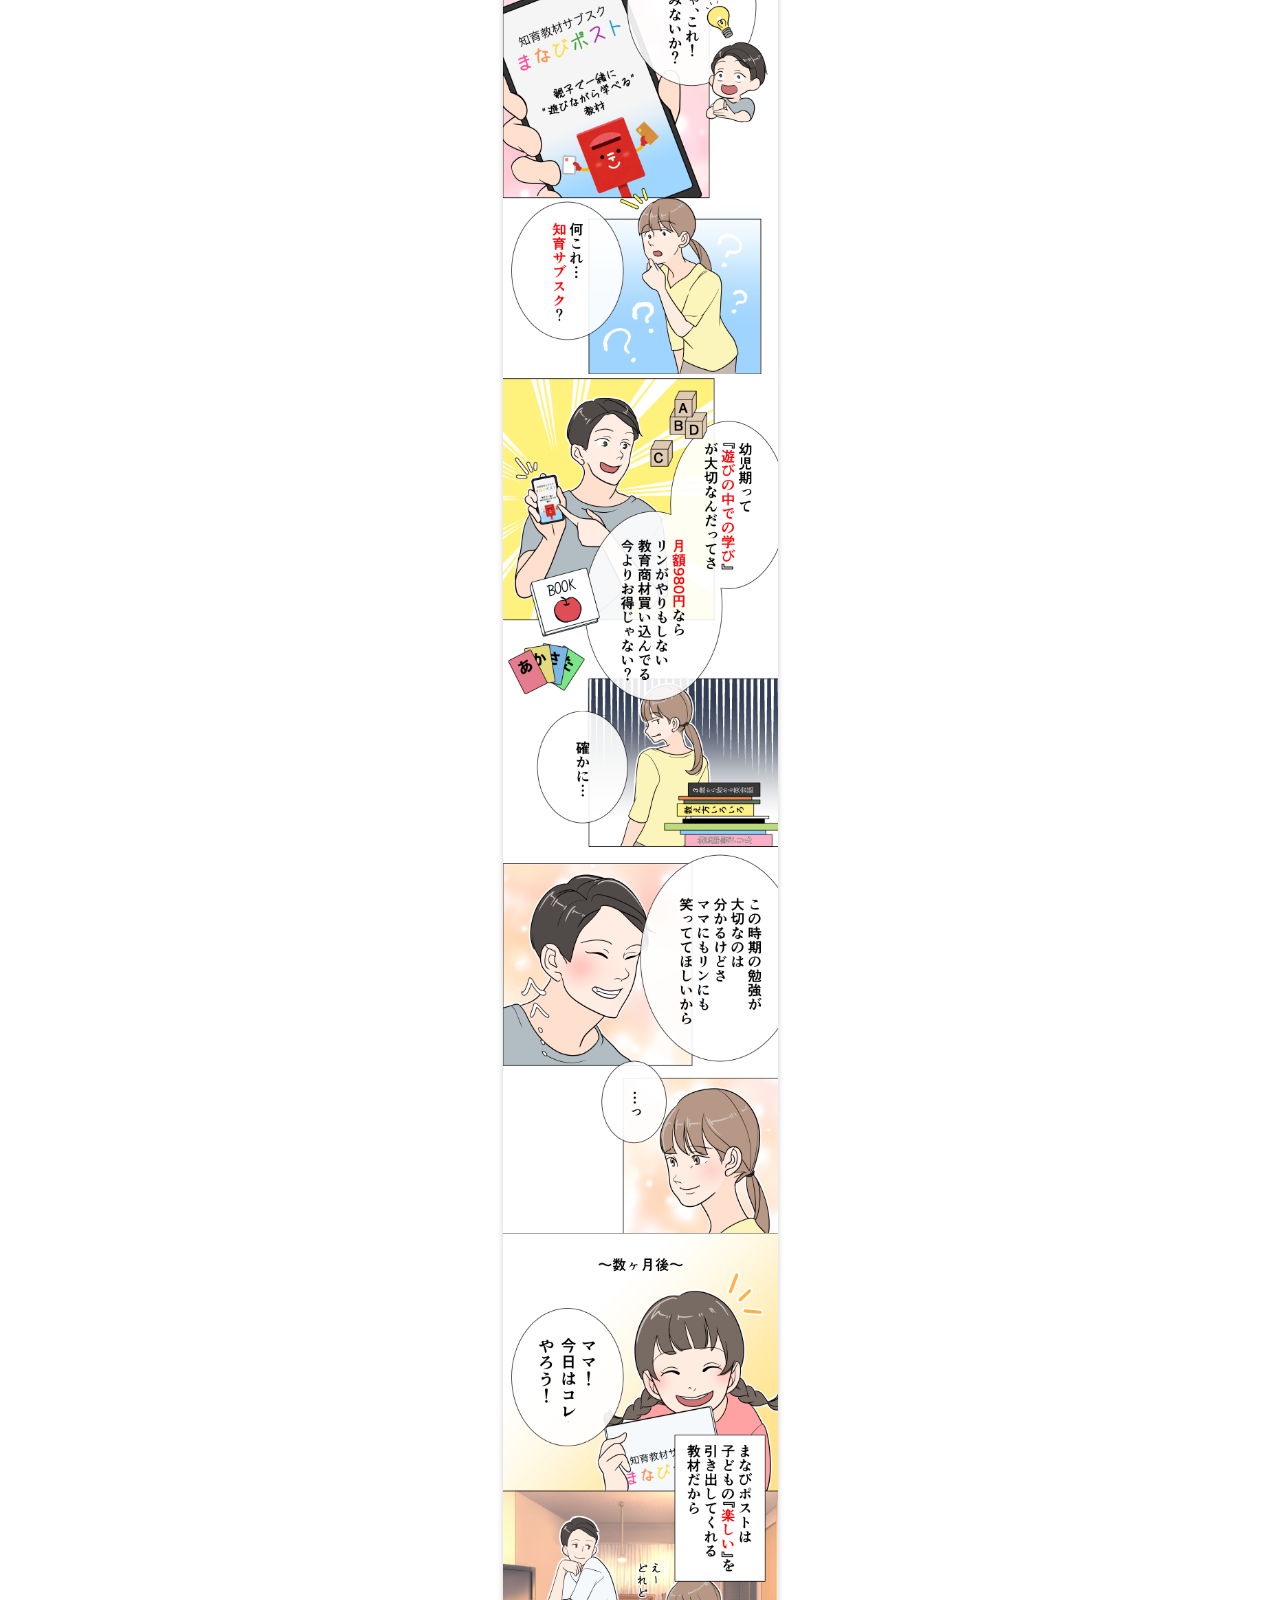
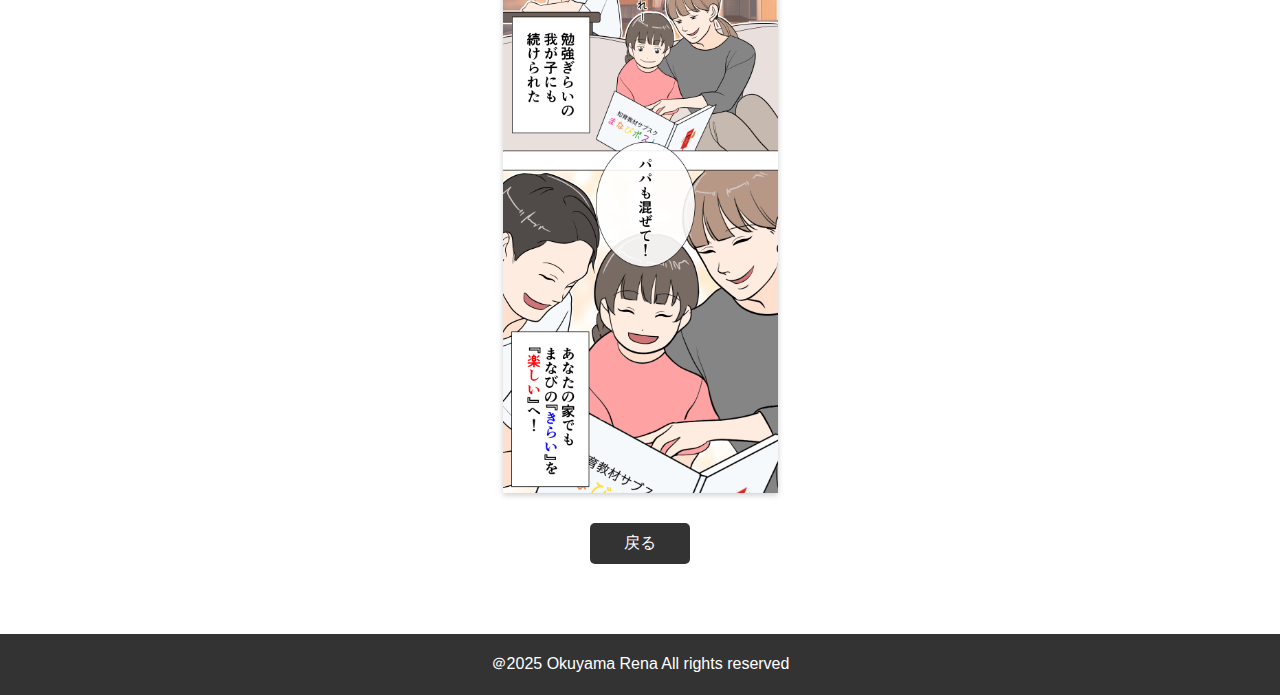
<file: sample3.html>
<!DOCTYPE html>
<html lang="ja">
<head>
<meta charset="UTF-8" />
<meta name="viewport" content="width=device-width, initial-scale=1.0">
<title>Okuyama Rena</title>
<link rel="stylesheet"href="style.css">
<link
  rel="stylesheet"
  href="https://cdn.jsdelivr.net/npm/@fortawesome/fontawesome-free@6.5.1/css/all.min.css">
 <link 
  rel="stylesheet" 
  href="https://cdnjs.cloudflare.com/ajax/libs/font-awesome/6.5.2/css/all.min.css">
</head>
<body class="sample-page">
  <header>
    <section class="header1">
      <h1>rena okuyama</h1>
    </section>
  </header>
  
  <section class="comic">
    <h2 >知育サブスク</h2>
    <p>「遊んで学ぶ、おうち時間。」</p>
    <div class="page0">
    <img src="img/3-1.jpg" alt="知育サブスク１" class="page">
    <img src="img/3-2.jpg" alt="知育サブスク２" class="page">
    <img src="img/3-3.jpg" alt="知育サブスク３" class="page">
    <img src="img/3-4.jpg" alt="知育サブスク４" class="page">
    </div>
    <div class="return">
    <a href="index.html#gallery"><button type="submit" class="put1">戻る</button></a>
    </div>
  </section>


  <footer>
  <div class="footer1">＠2025 Okuyama Rena All rights reserved</div>
  </footer>
  </body>
</html>
</file>
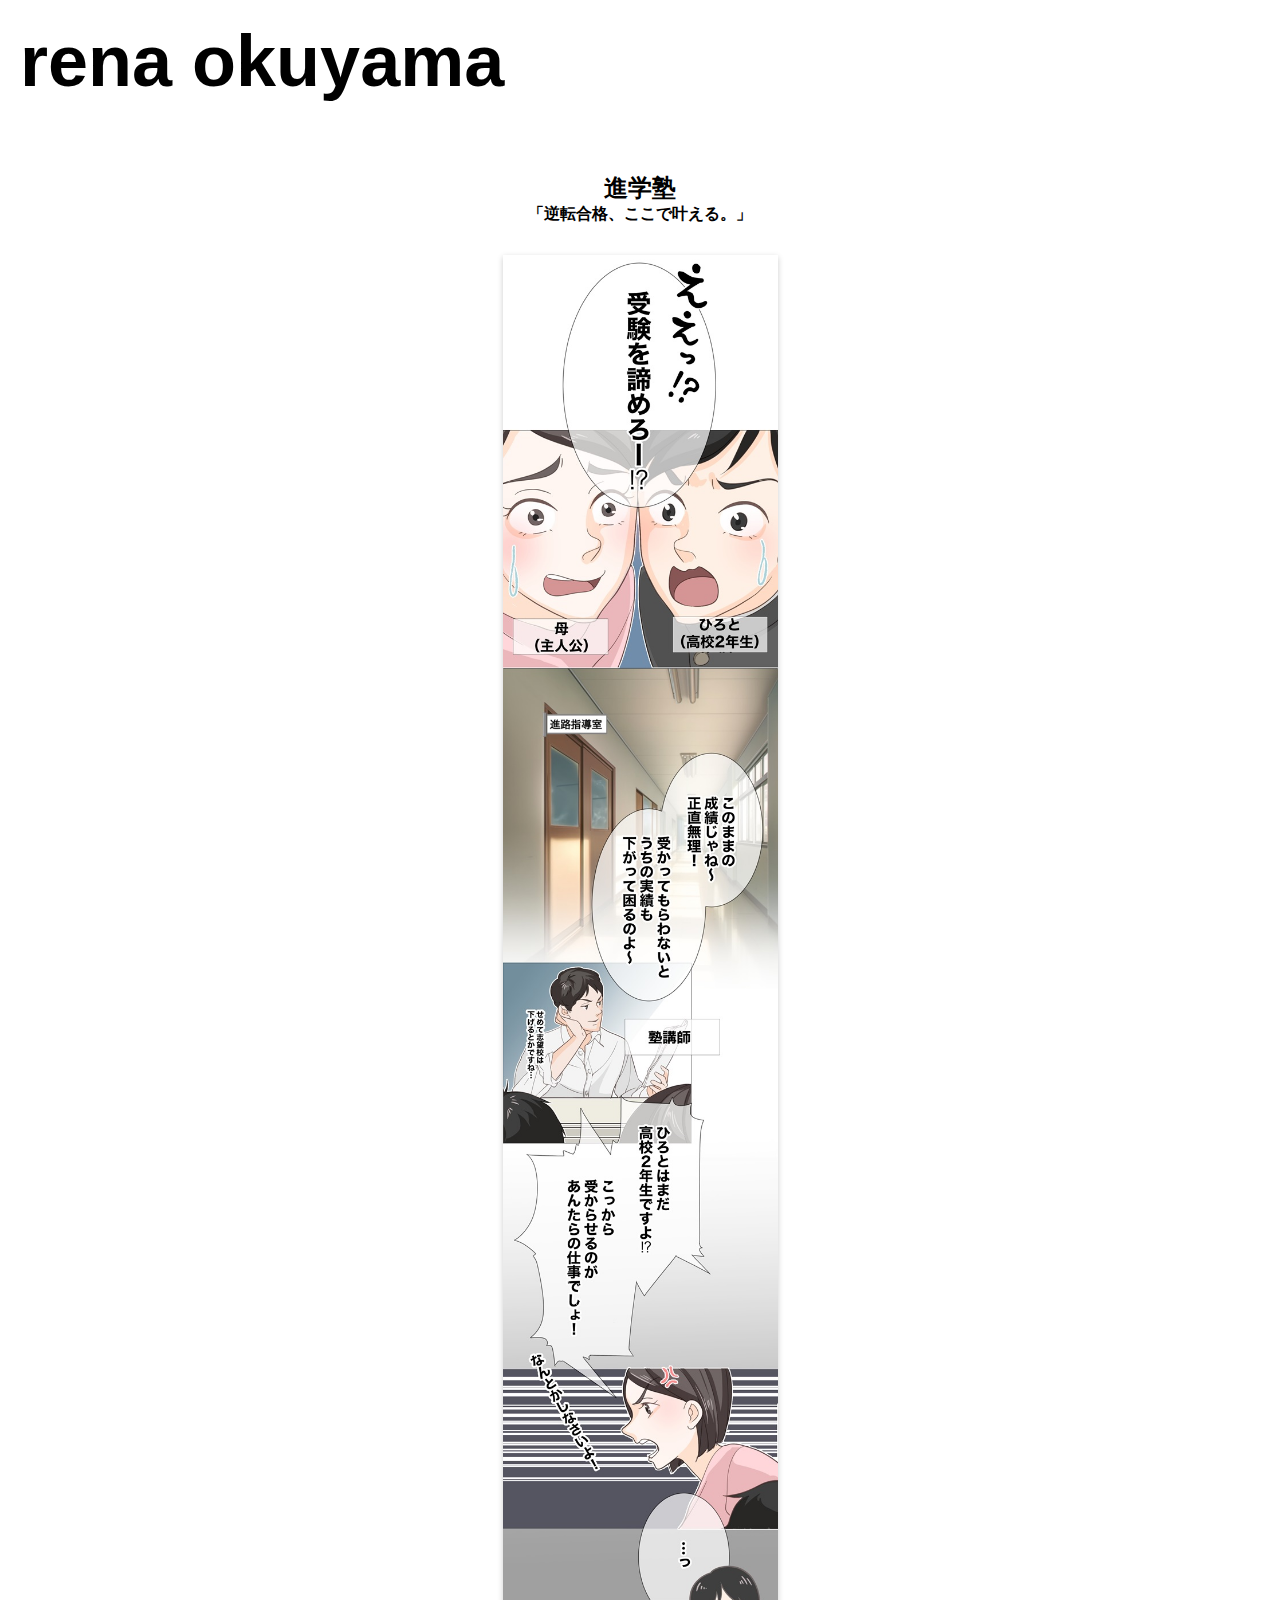
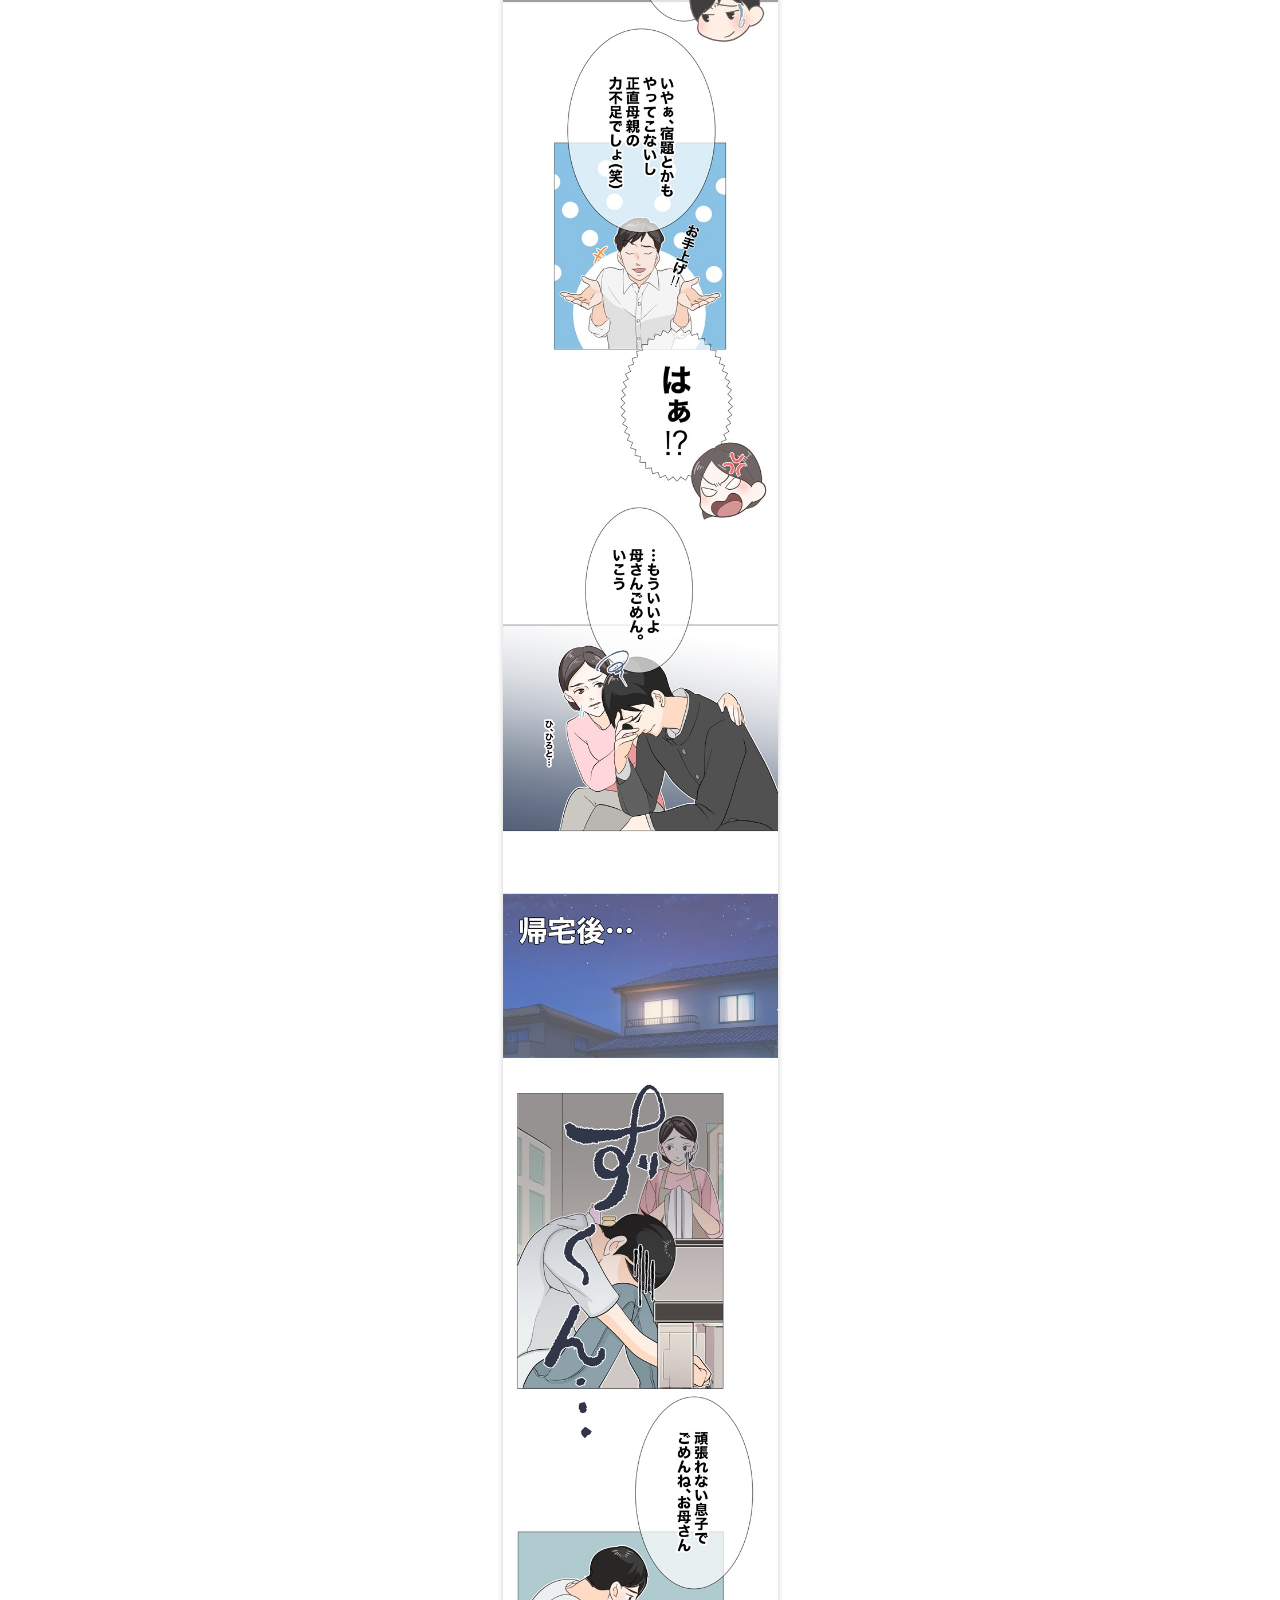
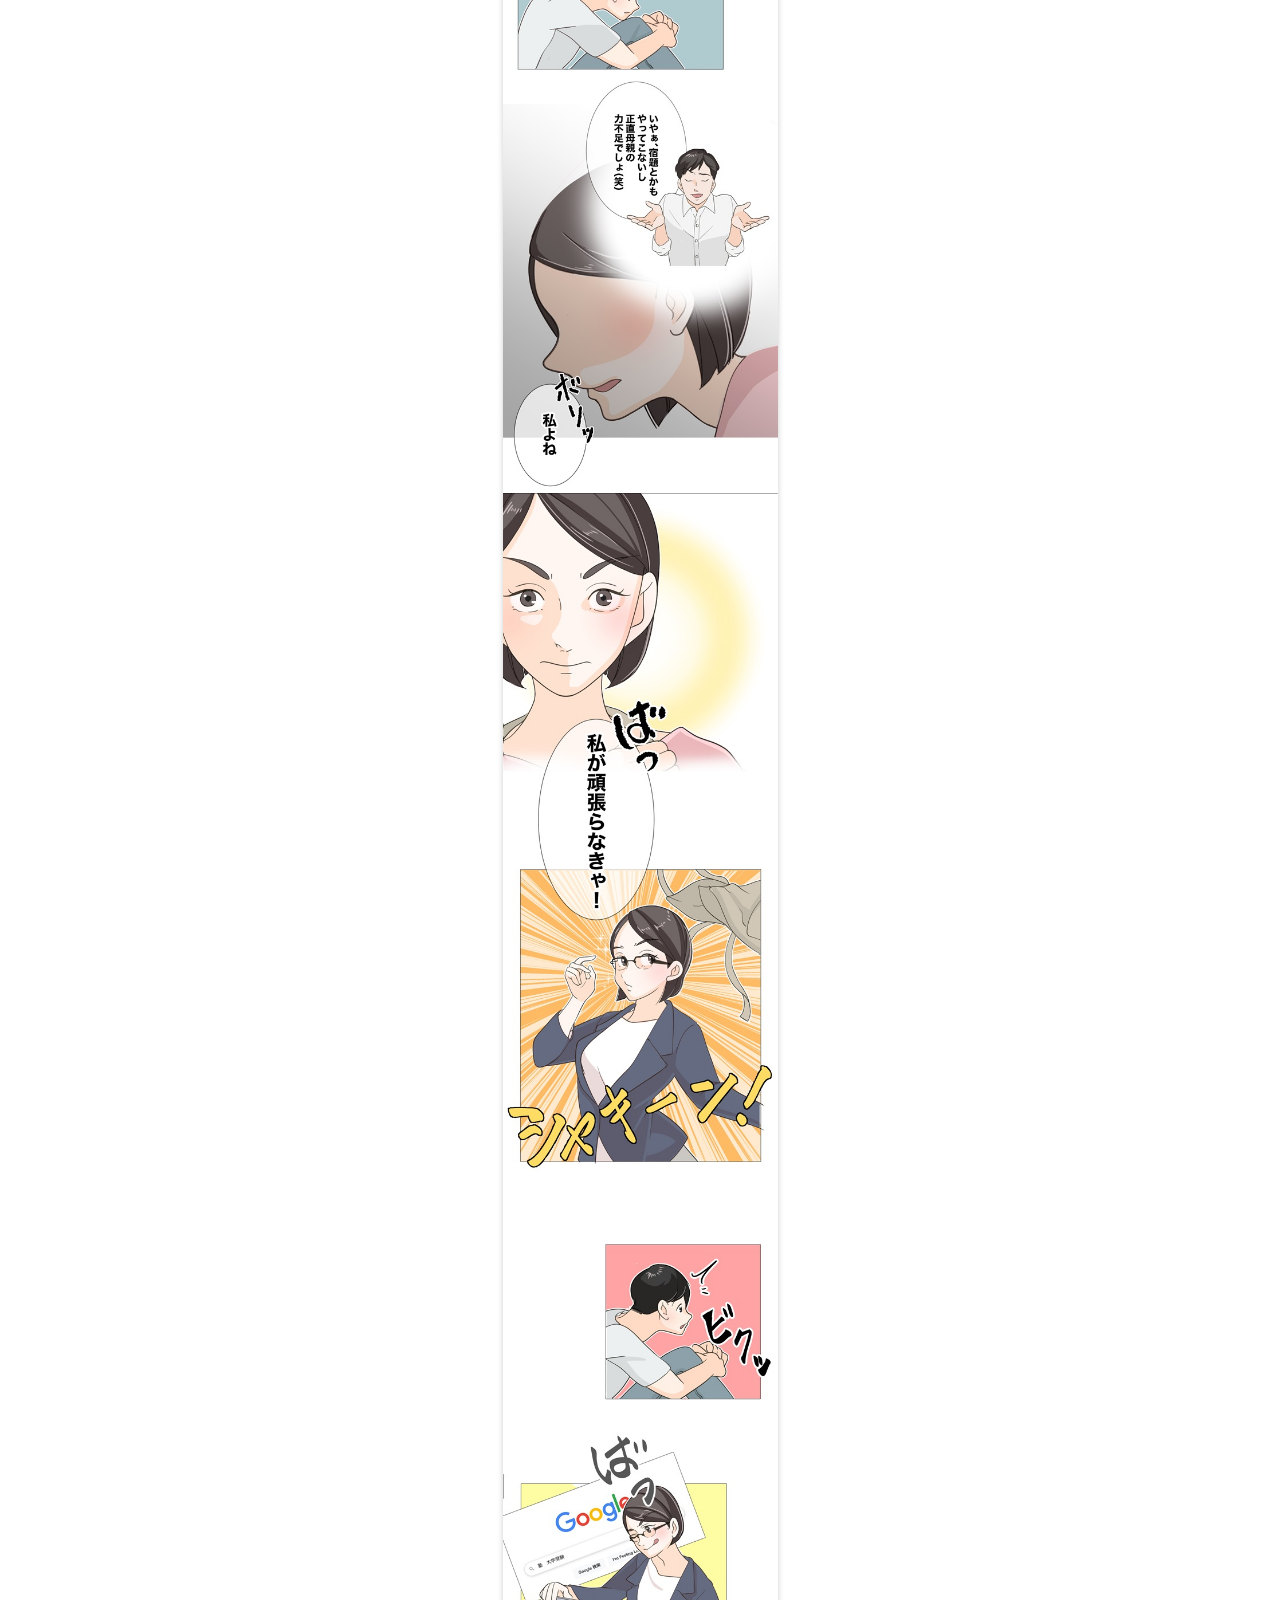
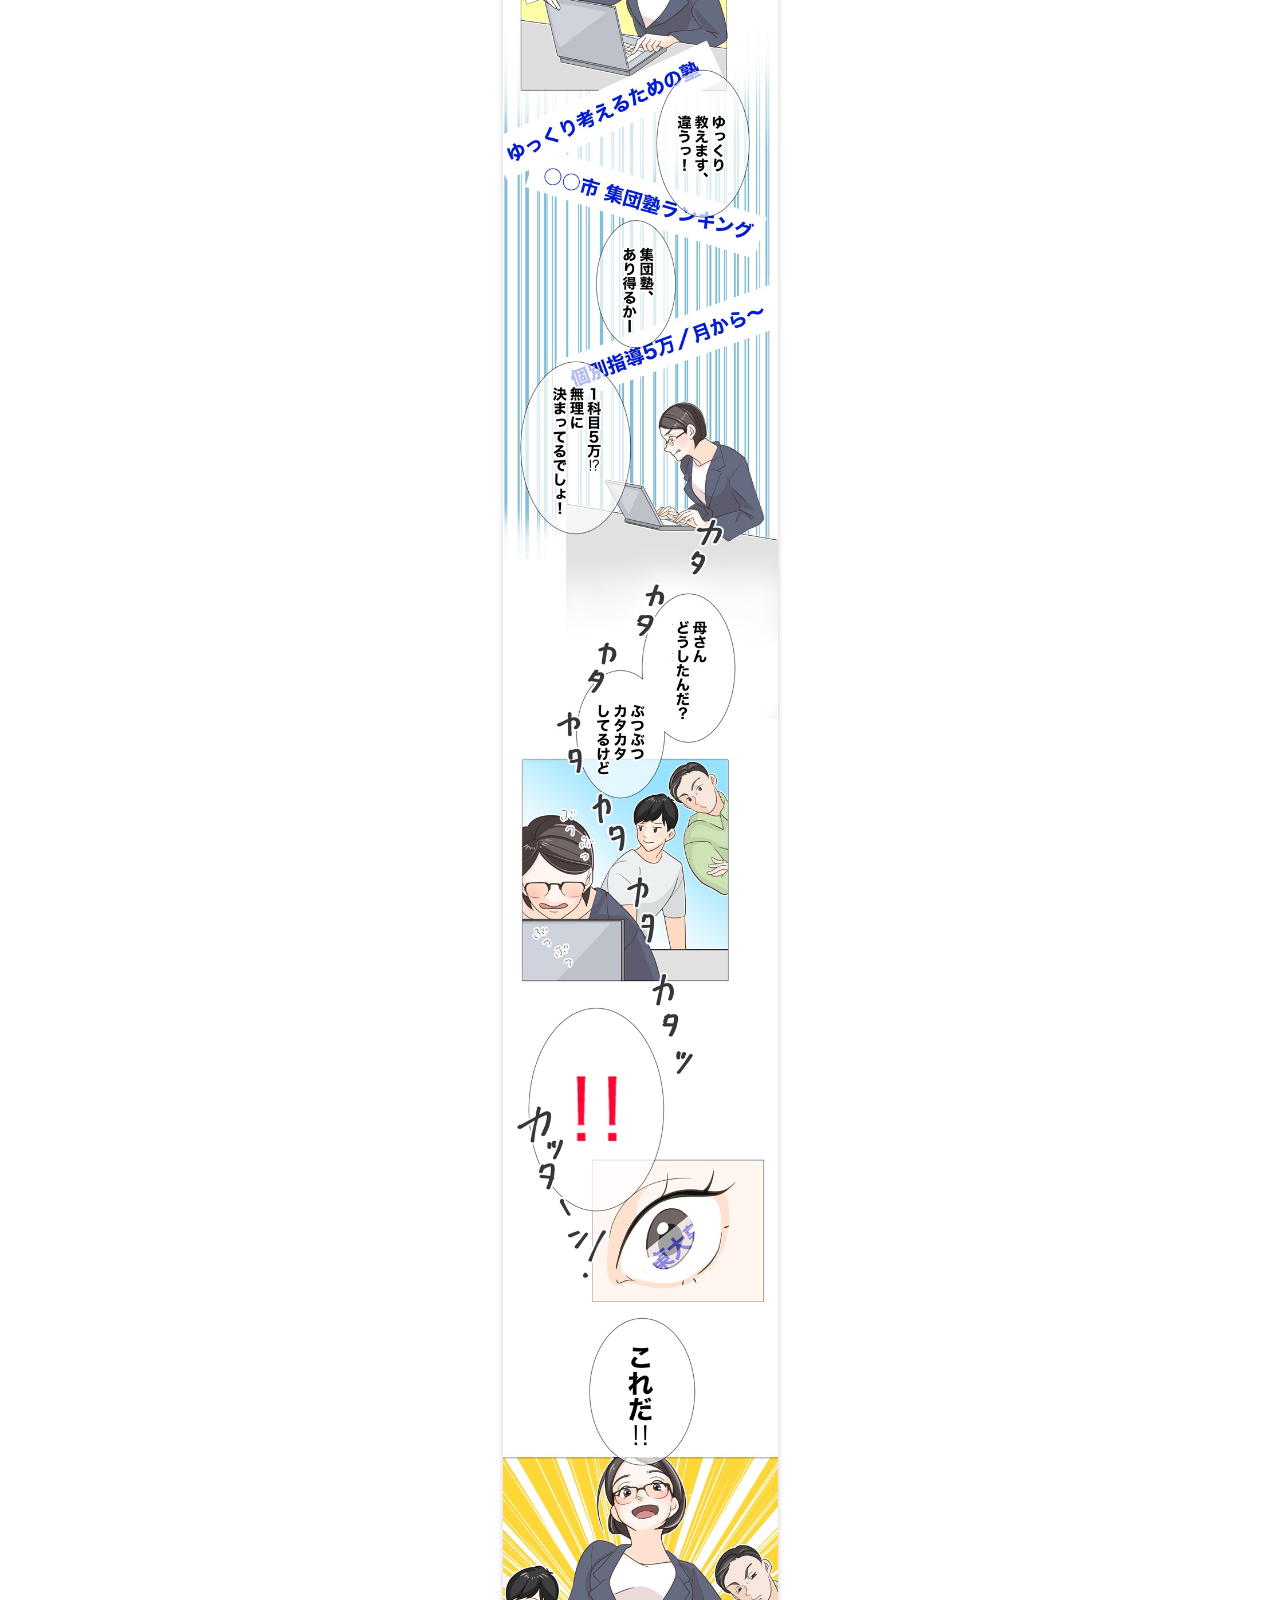
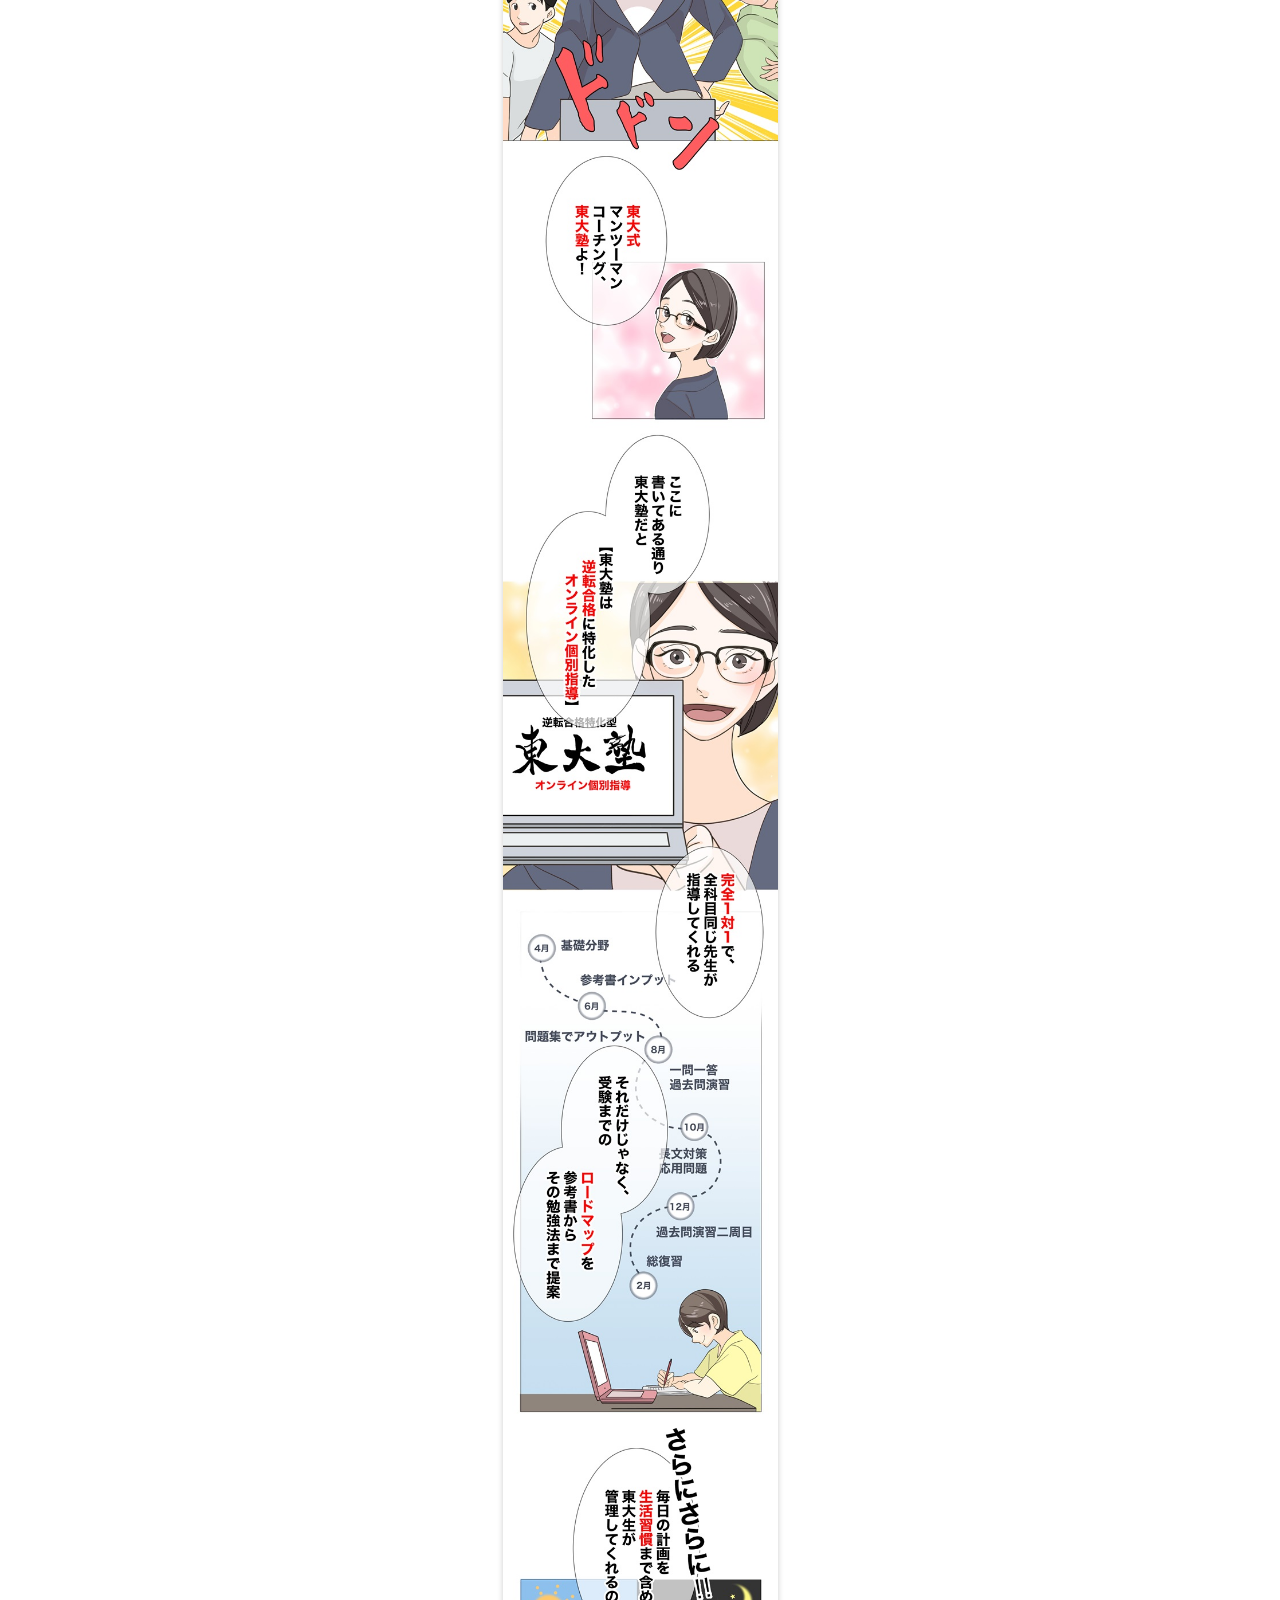
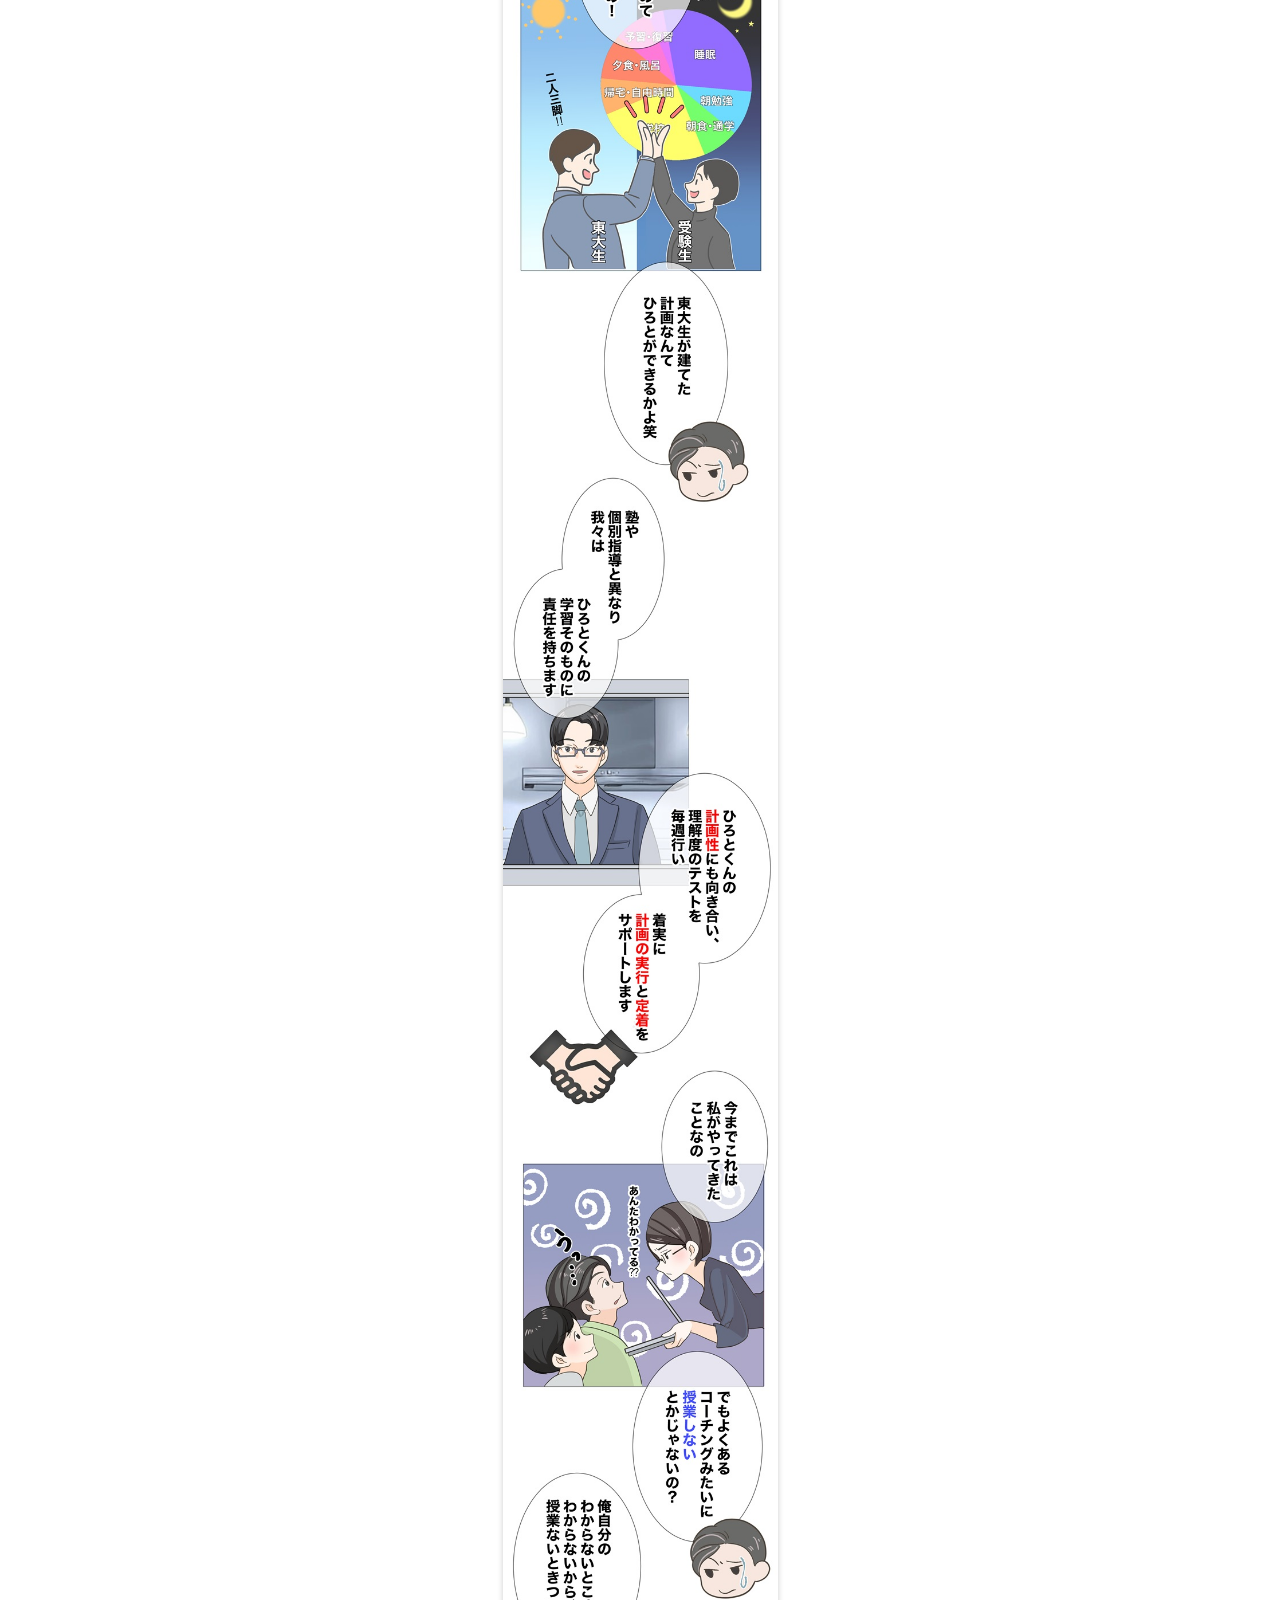
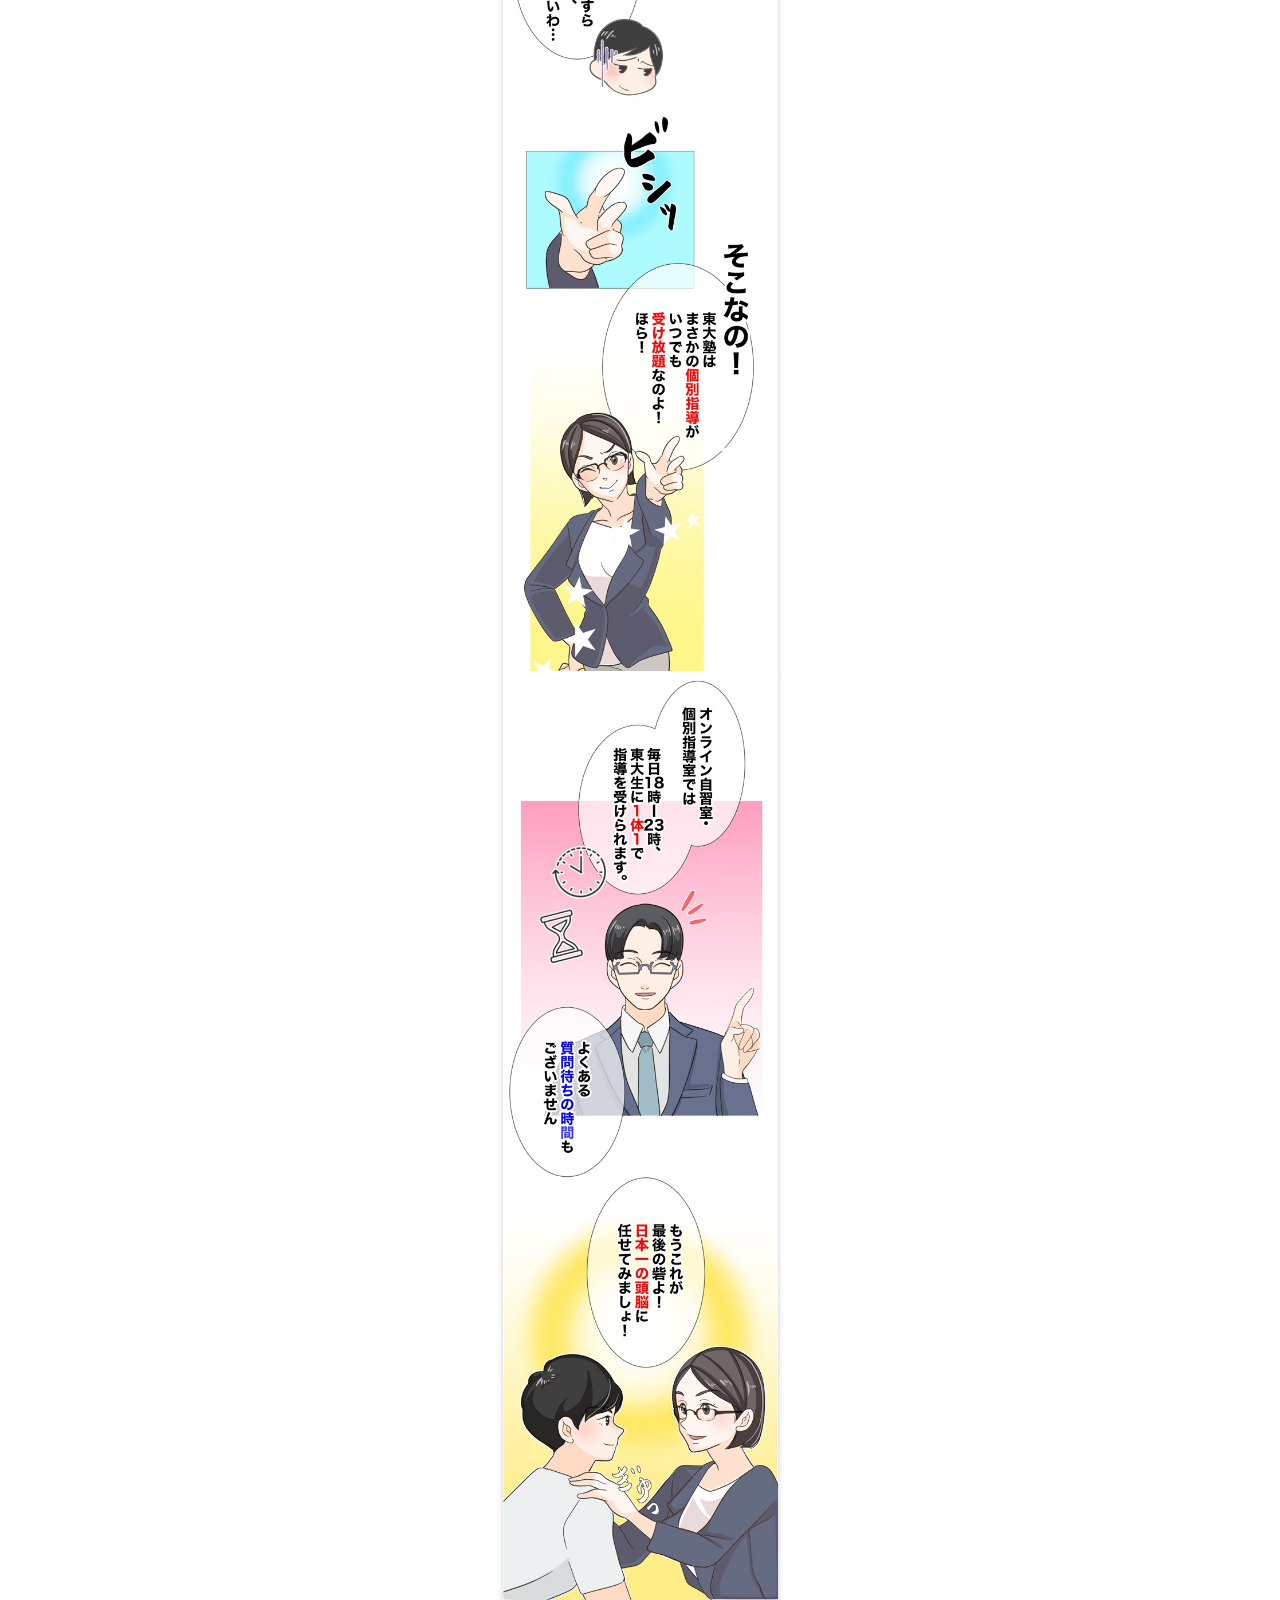
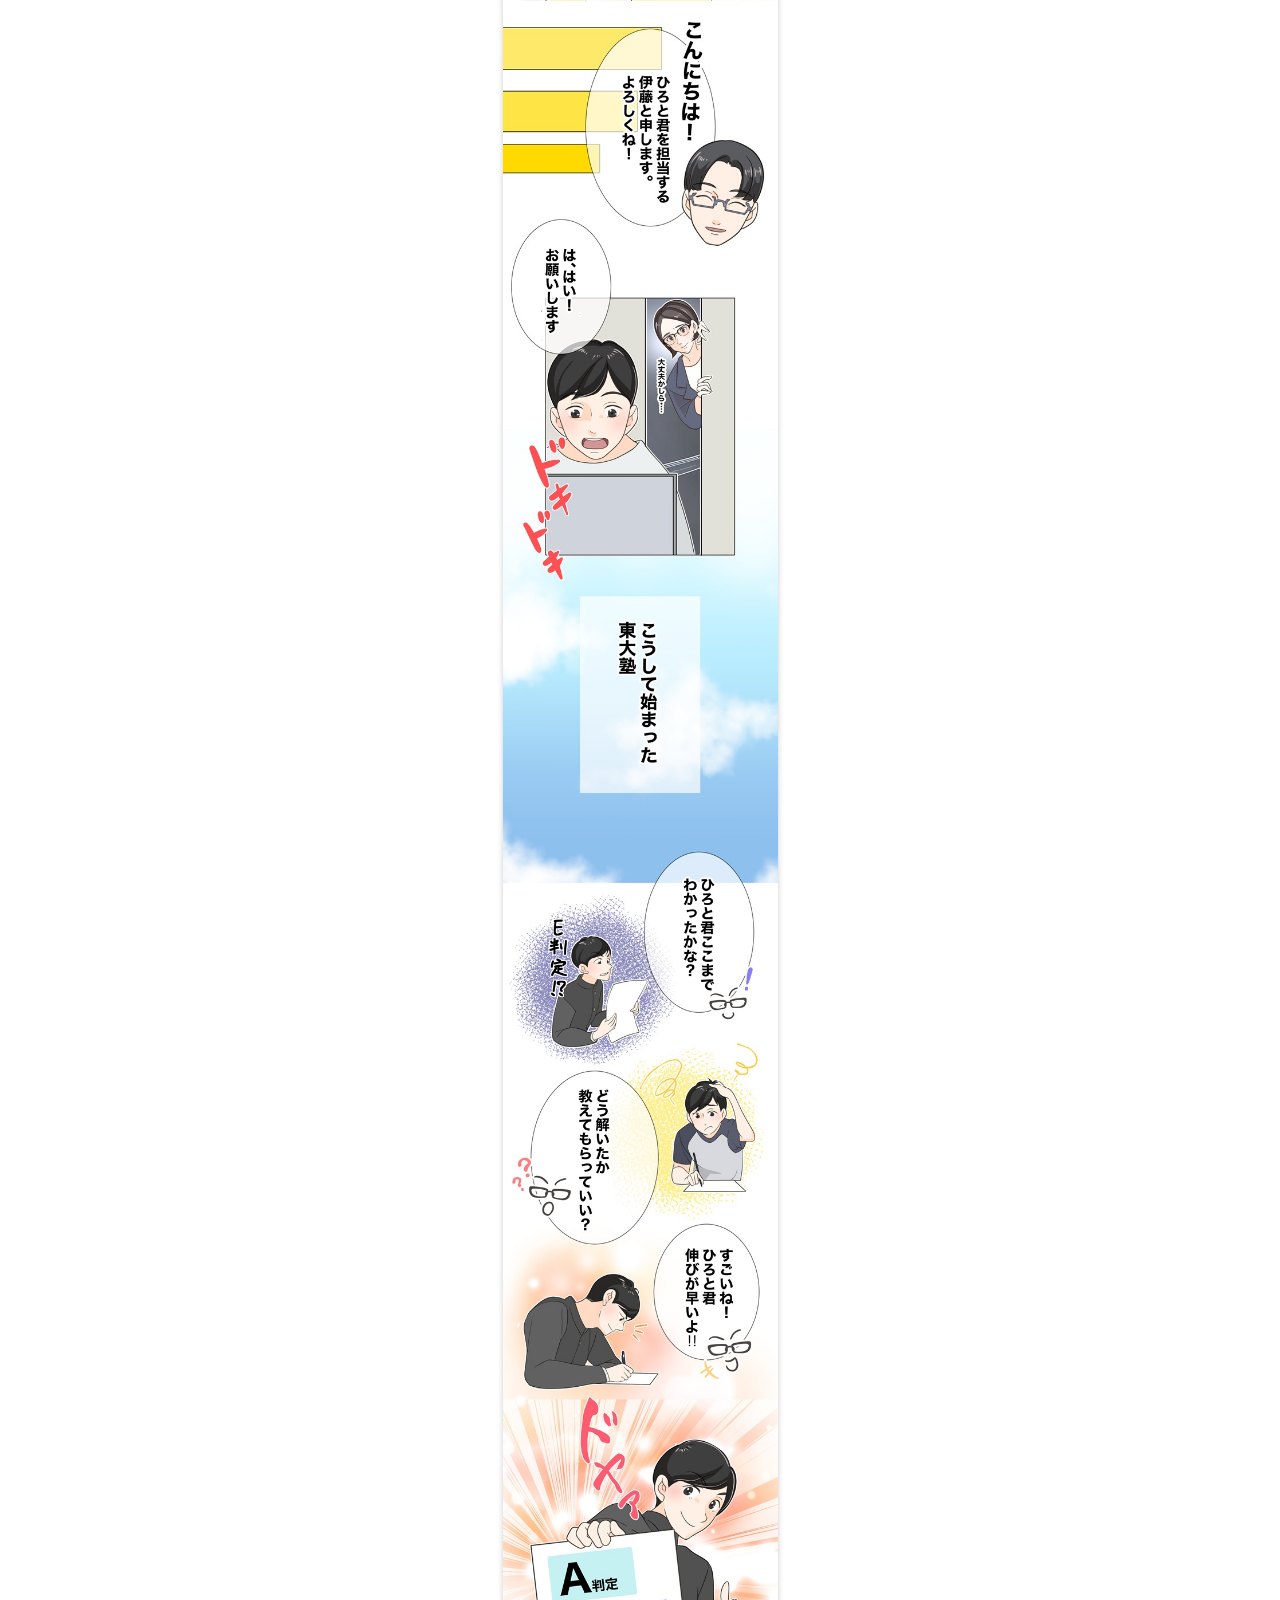
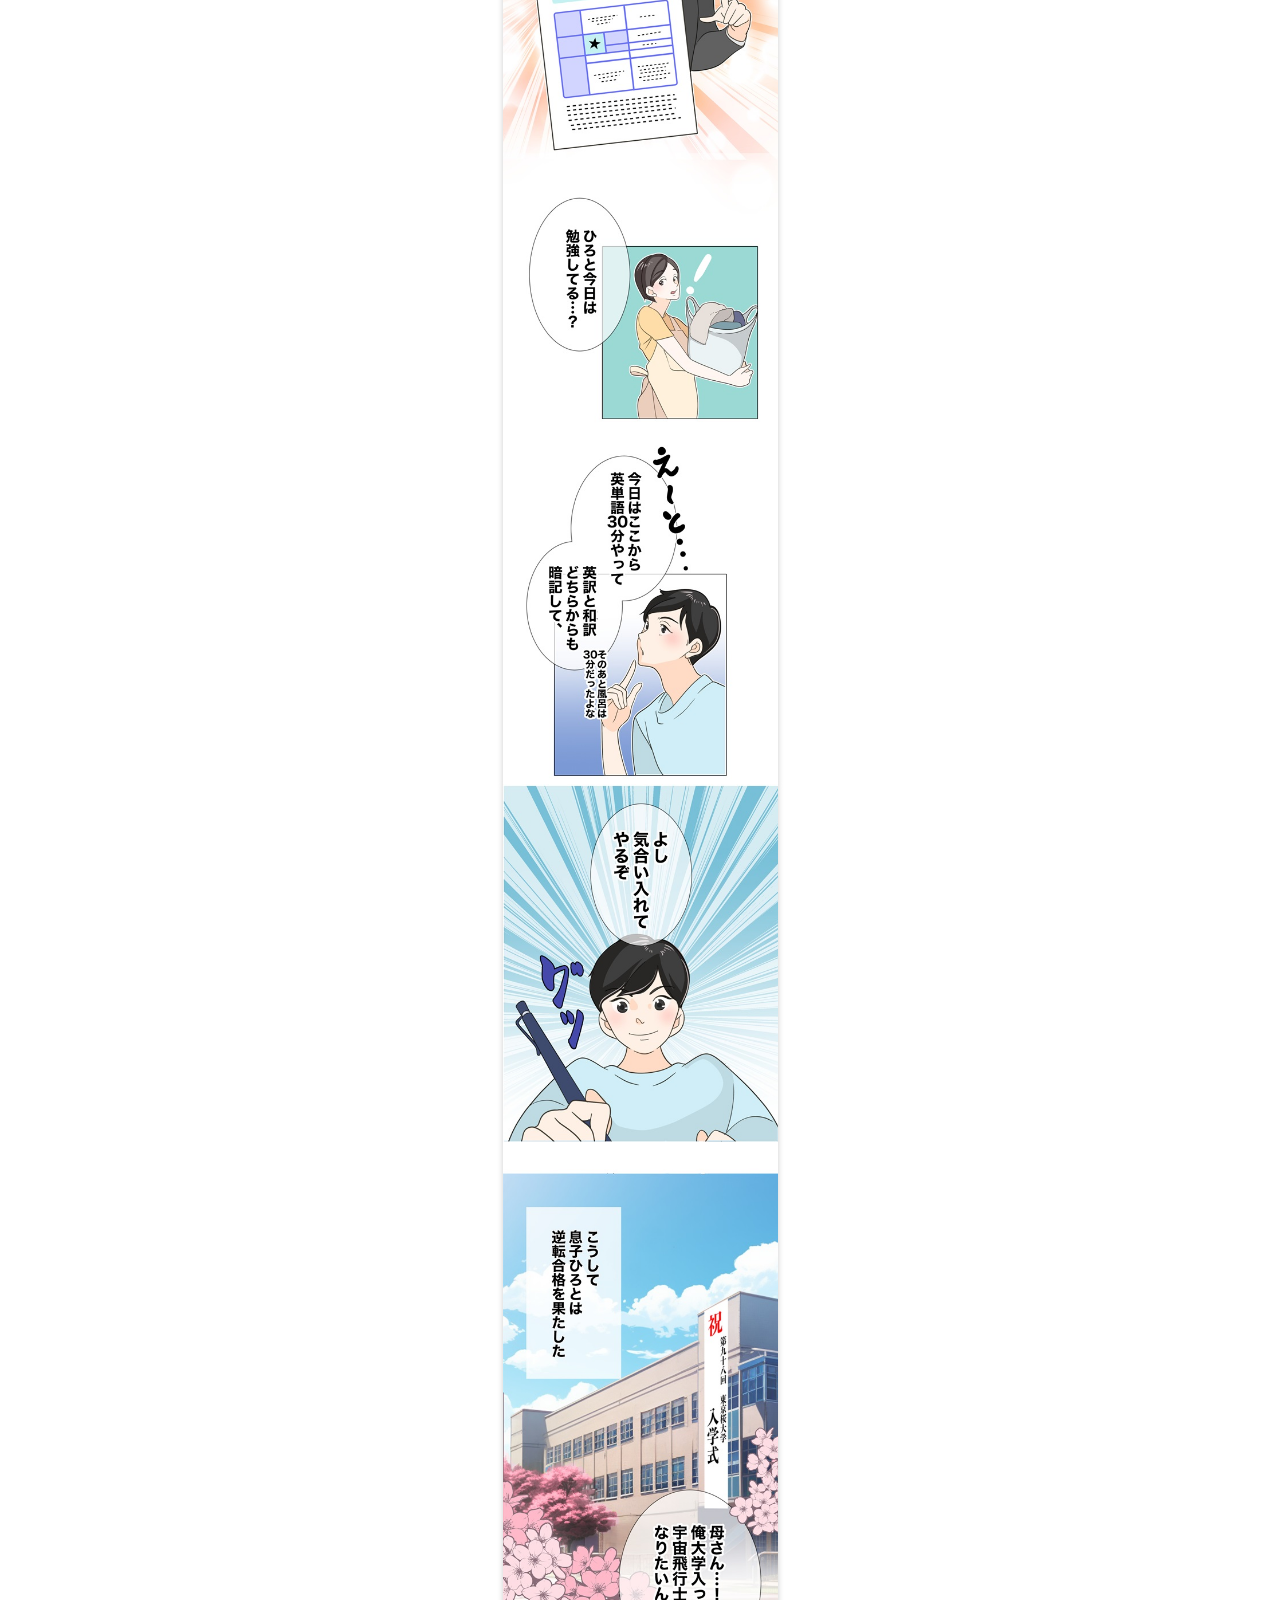
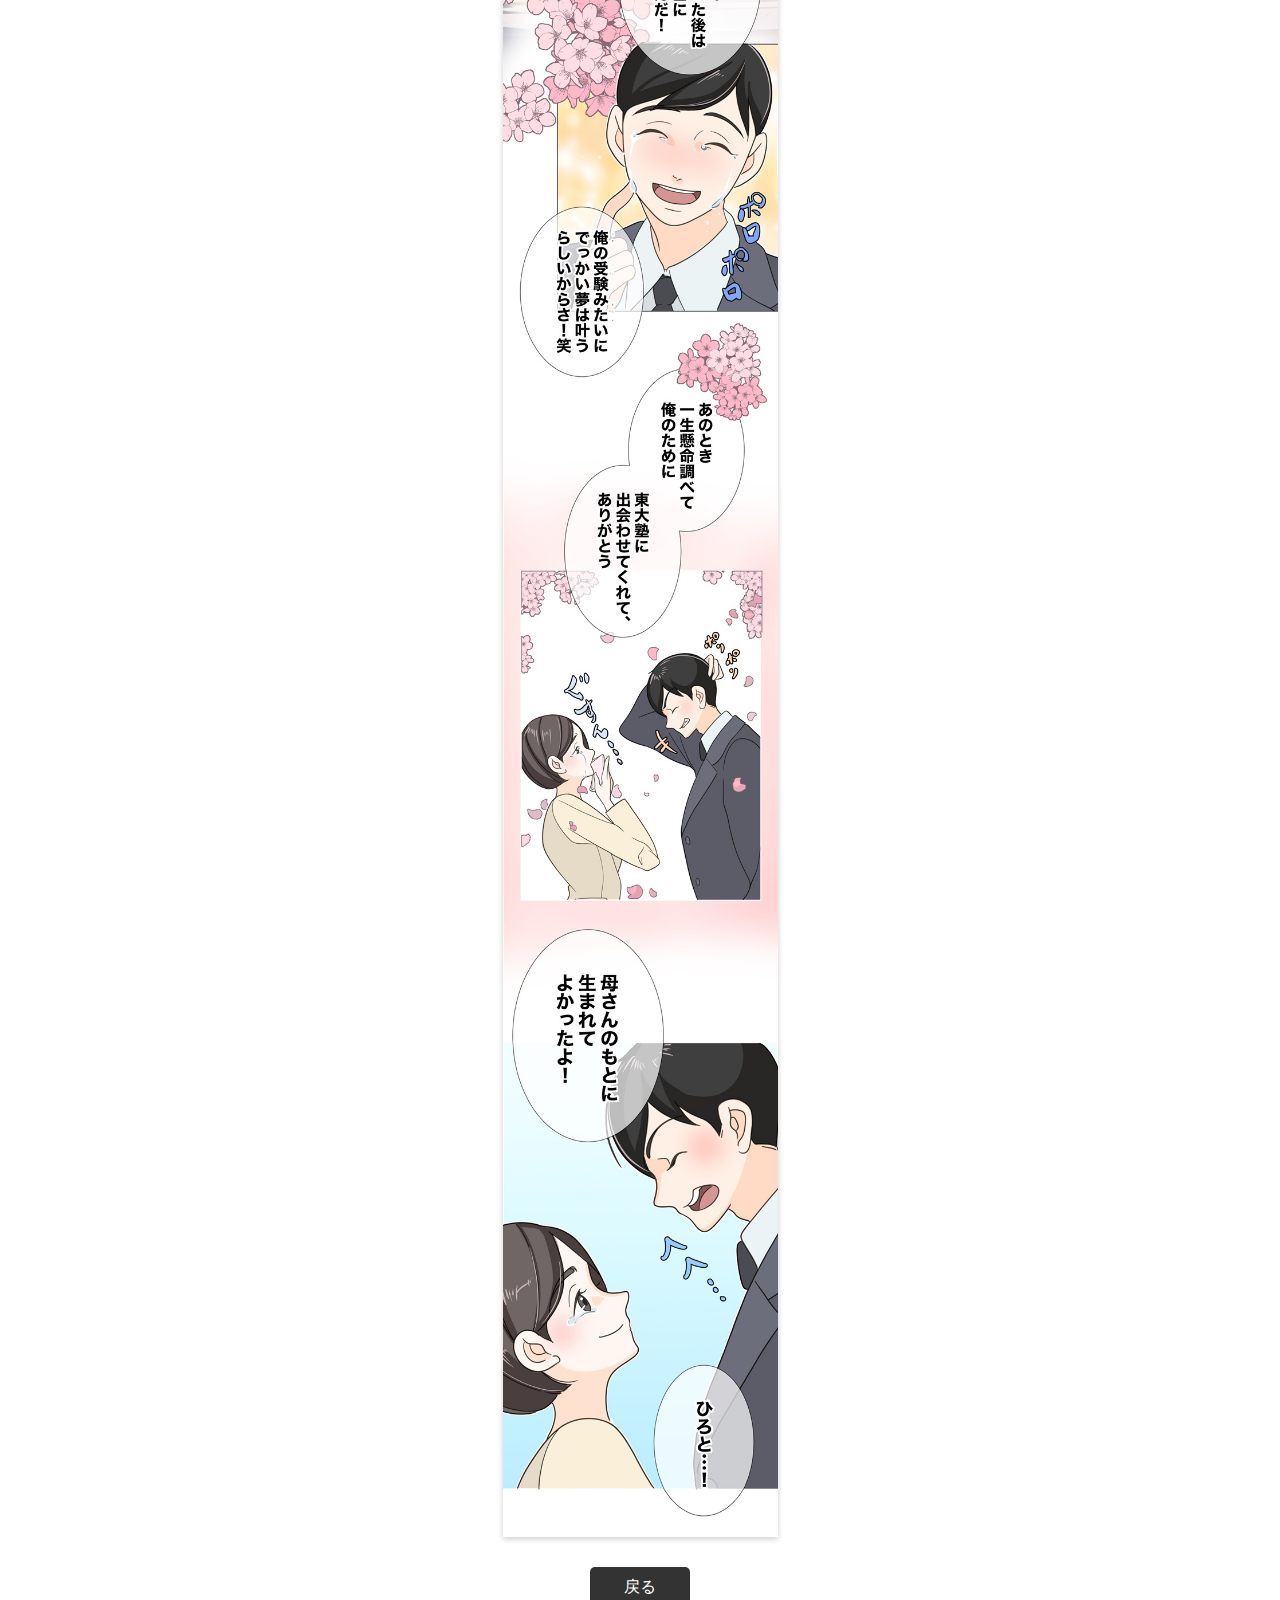
<file: sample4.html>
<!DOCTYPE html>
<html lang="ja">
<head>
<meta charset="UTF-8" />
<meta name="viewport" content="width=device-width, initial-scale=1.0">
<title>Okuyama Rena</title>
<link rel="stylesheet"href="style.css">
<link
  rel="stylesheet"
  href="https://cdn.jsdelivr.net/npm/@fortawesome/fontawesome-free@6.5.1/css/all.min.css">
 <link 
  rel="stylesheet" 
  href="https://cdnjs.cloudflare.com/ajax/libs/font-awesome/6.5.2/css/all.min.css">
</head>
<body class="sample-page">
  <header>
    <section class="header1">
      <h1>rena okuyama</h1>
    </section>
  </header>
  
  <section class="comic">
    <h2 >進学塾</h2>
    <p>「逆転合格、ここで叶える。」</p>
    <div class="page0">
    <img src="img/4-1.jpg" alt="進学塾１" class="page">
    <img src="img/4-2.jpg" alt="進学塾２" class="page">
    <img src="img/4-3.jpg" alt="進学塾３" class="page">
    <img src="img/4-4.jpg" alt="進学塾４" class="page">
    <img src="img/4-5.jpg" alt="進学塾５" class="page">
    </div>
    <div class="return">
    <a href="index.html#gallery"><button type="submit" class="put1">戻る</button></a>
    </div>
  </section>


  <footer>
  <div class="footer1">＠2025 Okuyama Rena All rights reserved</div>
  </footer>
  </body>
</html>
</file>
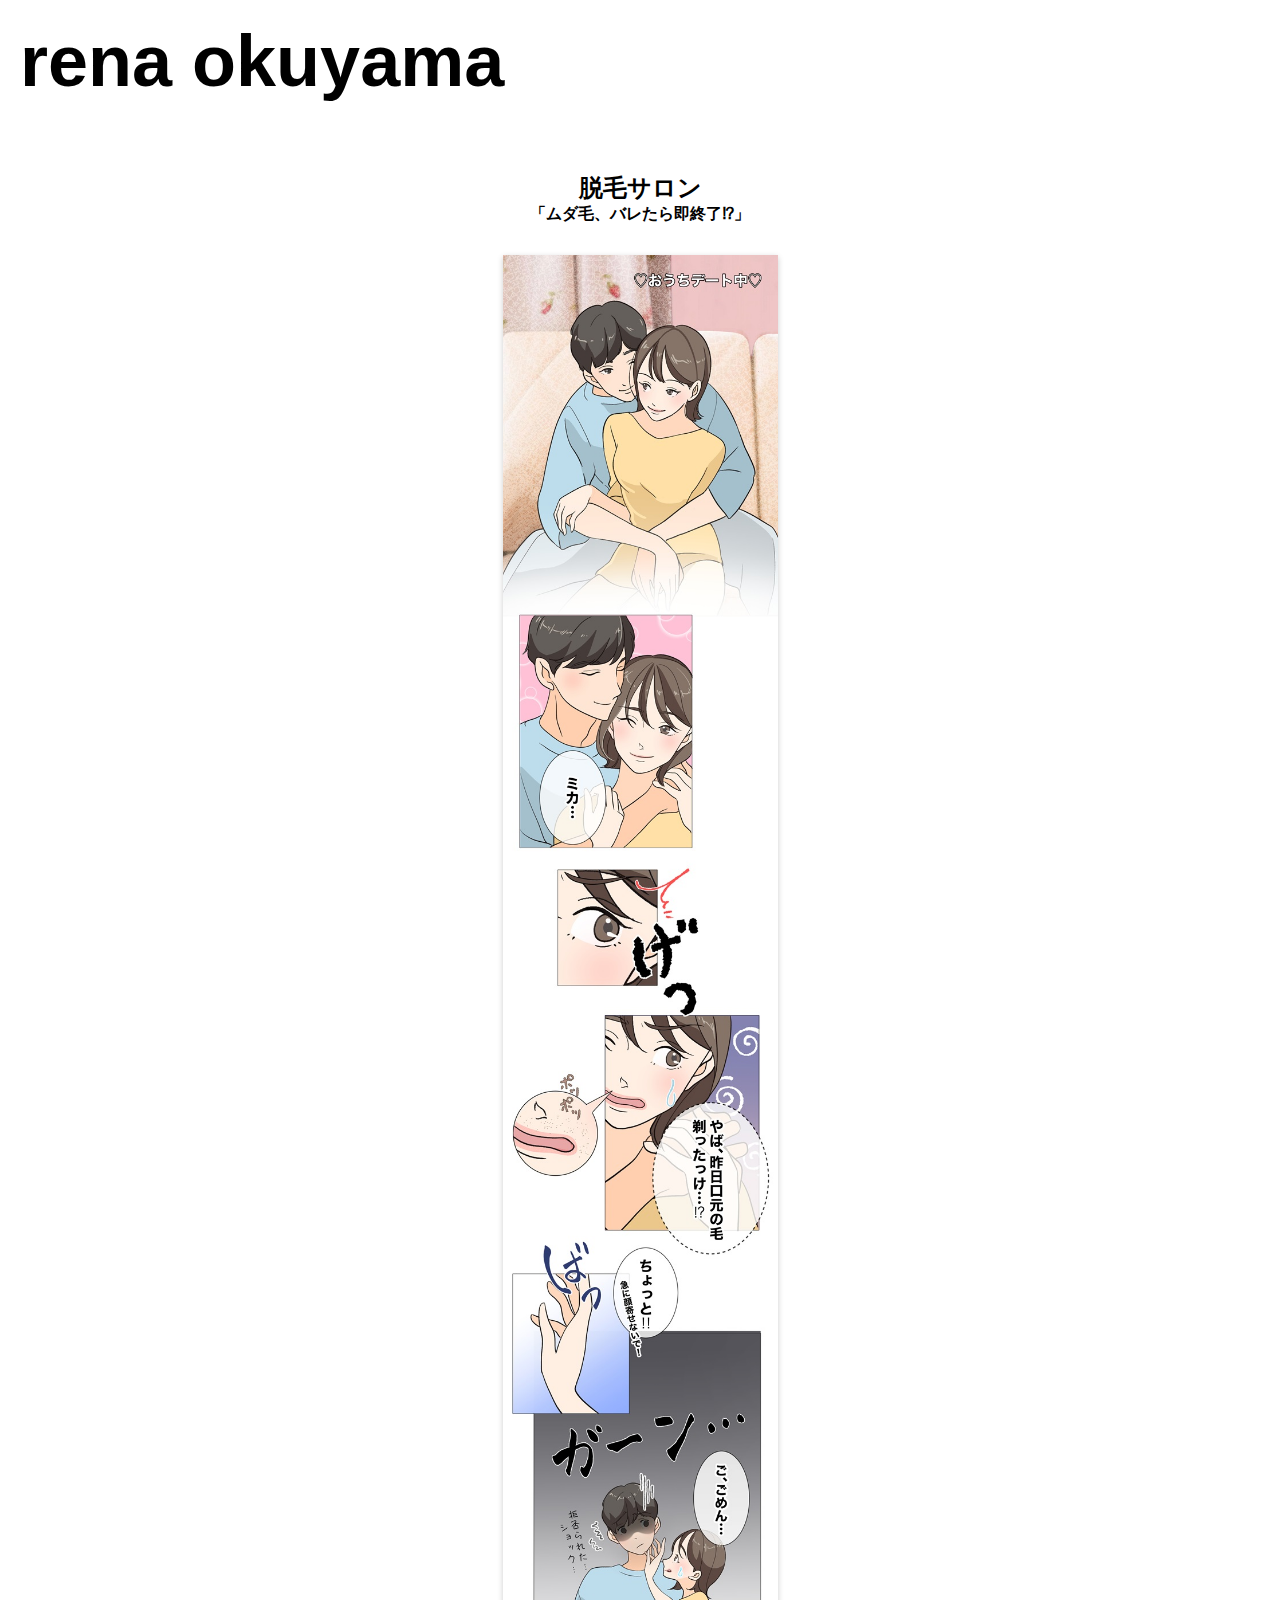
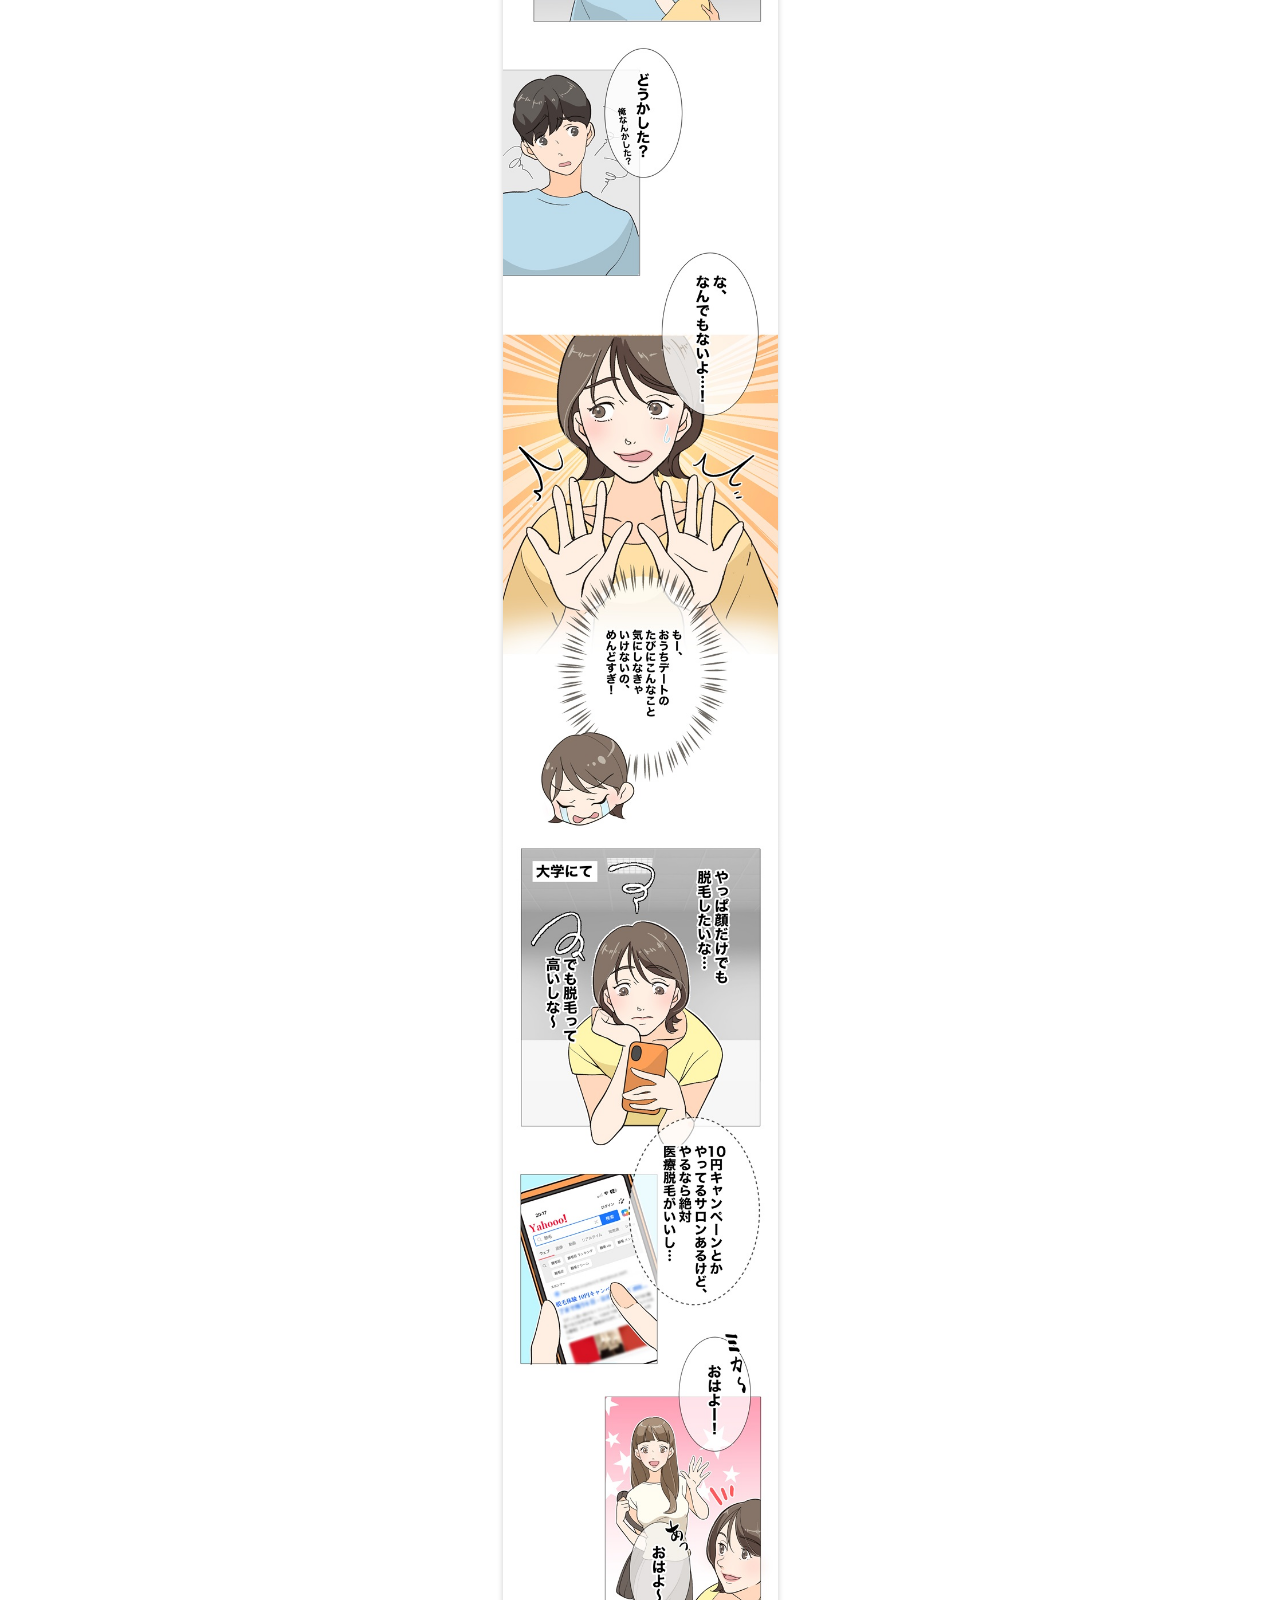
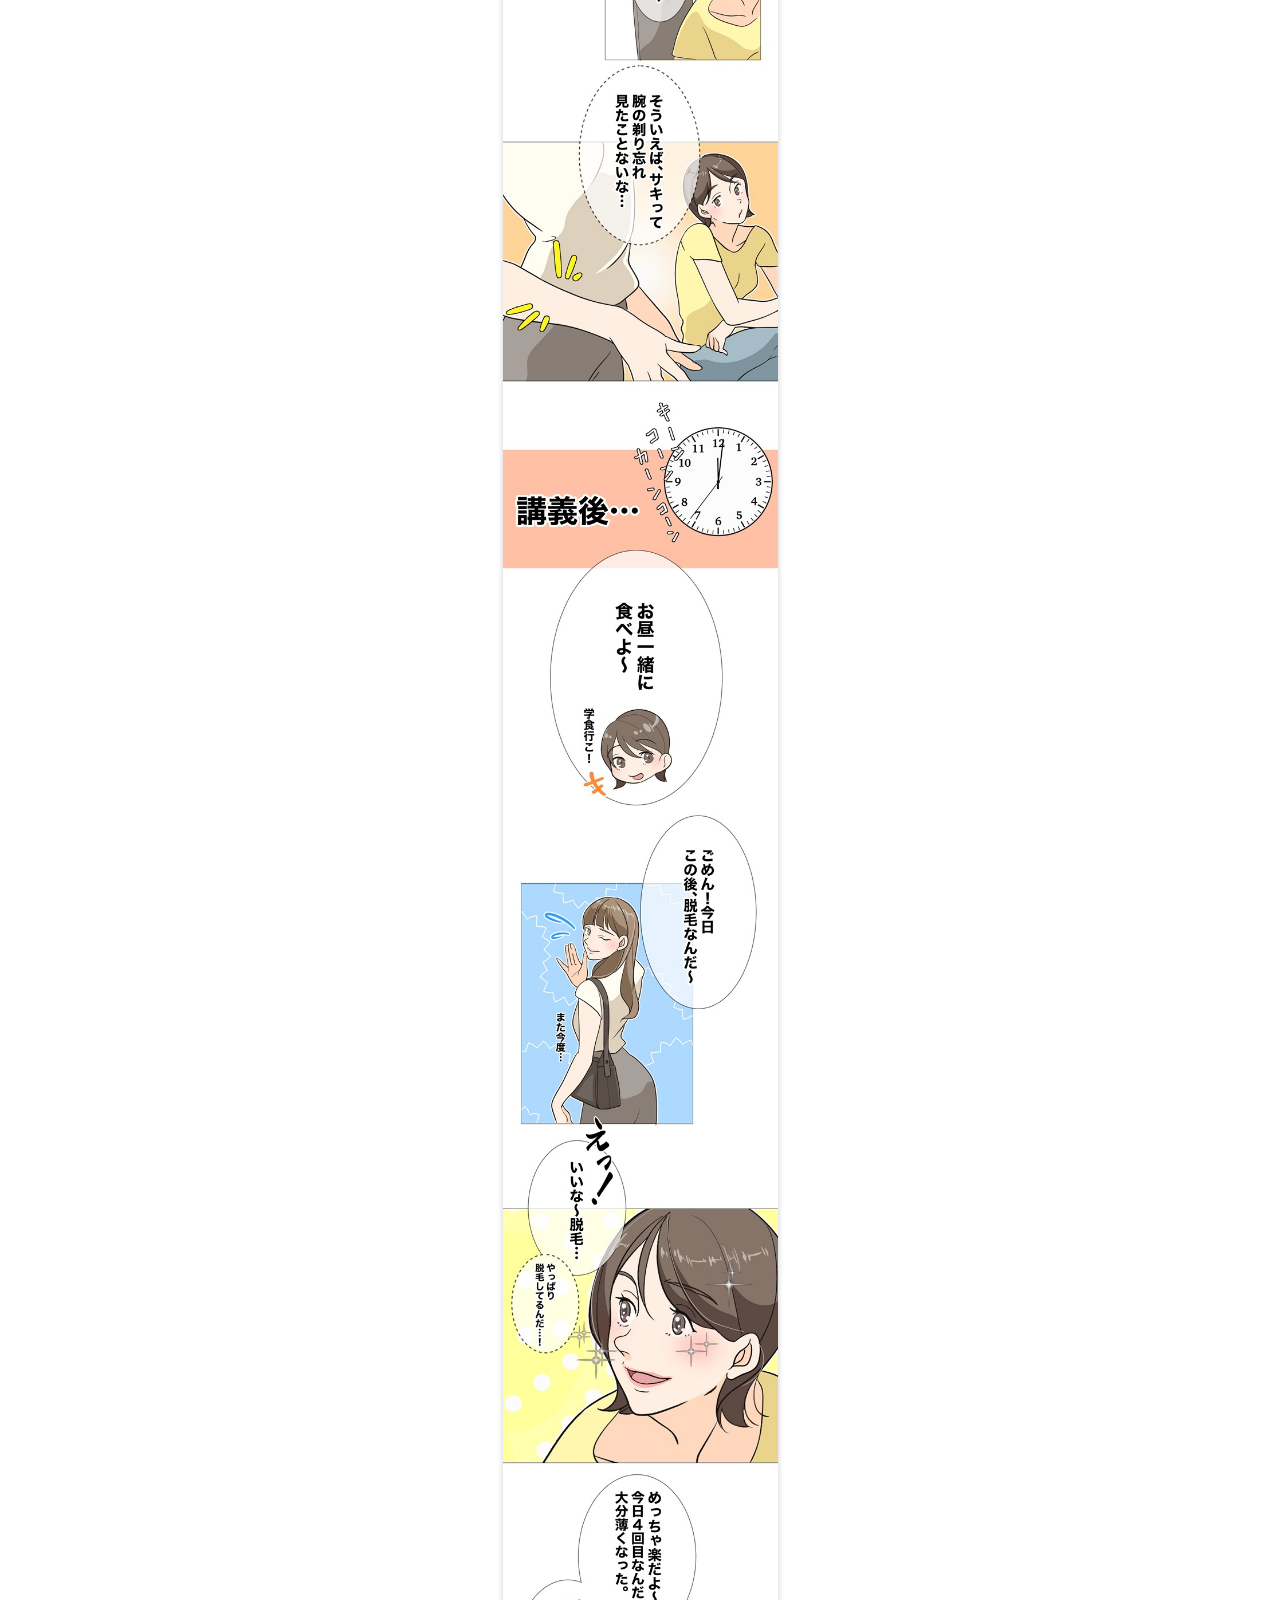
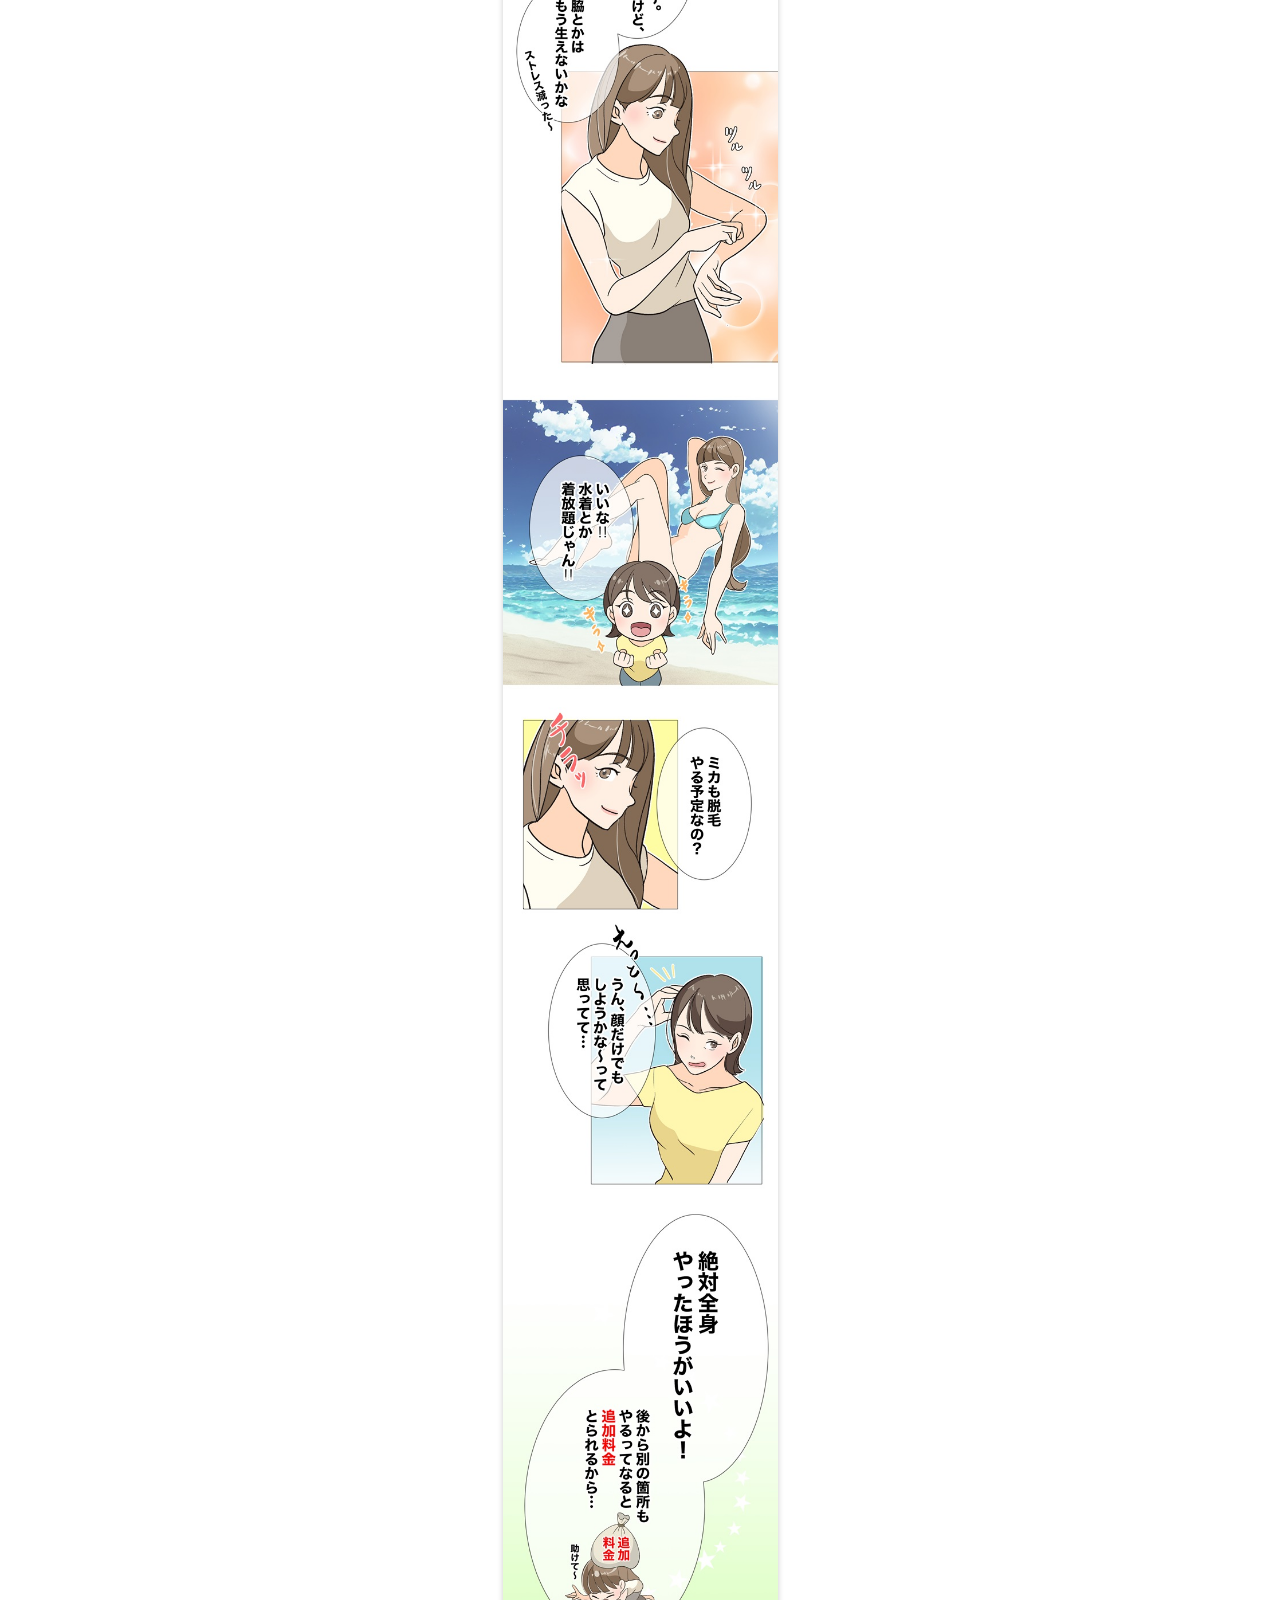
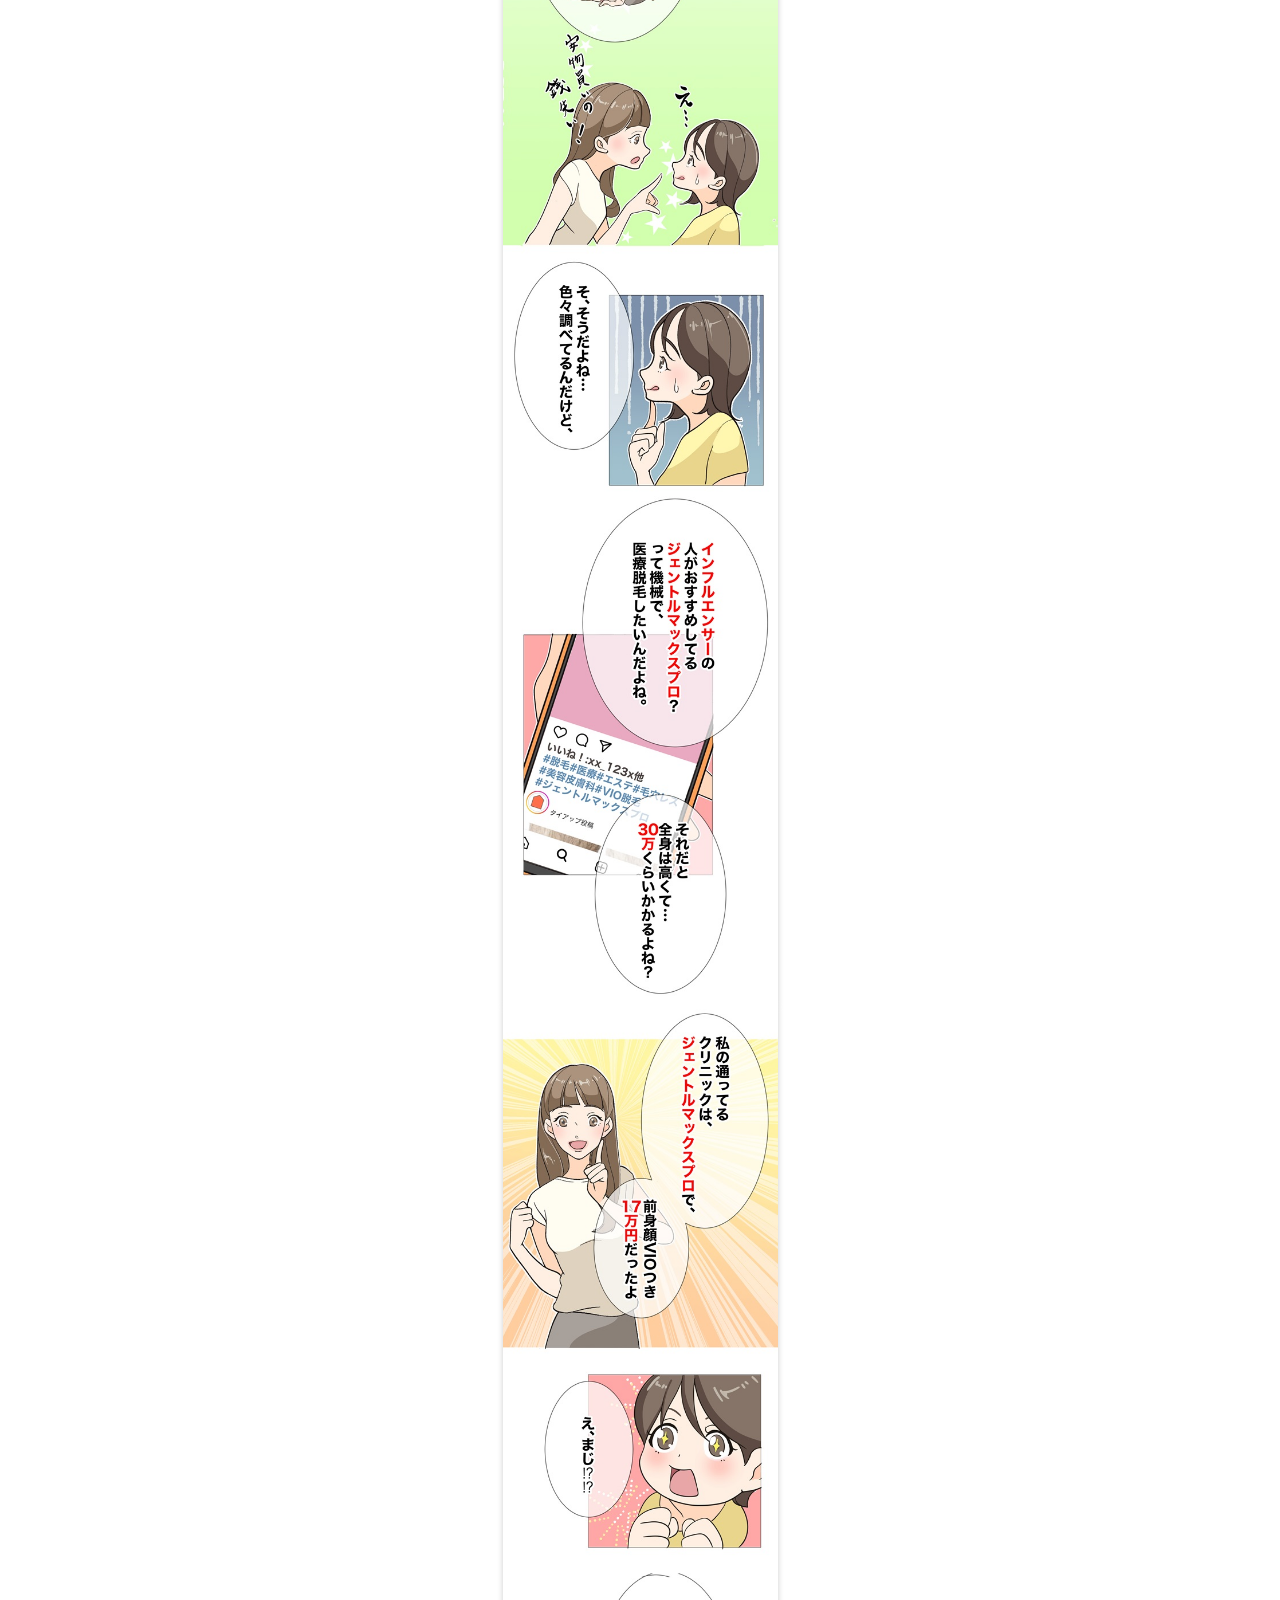
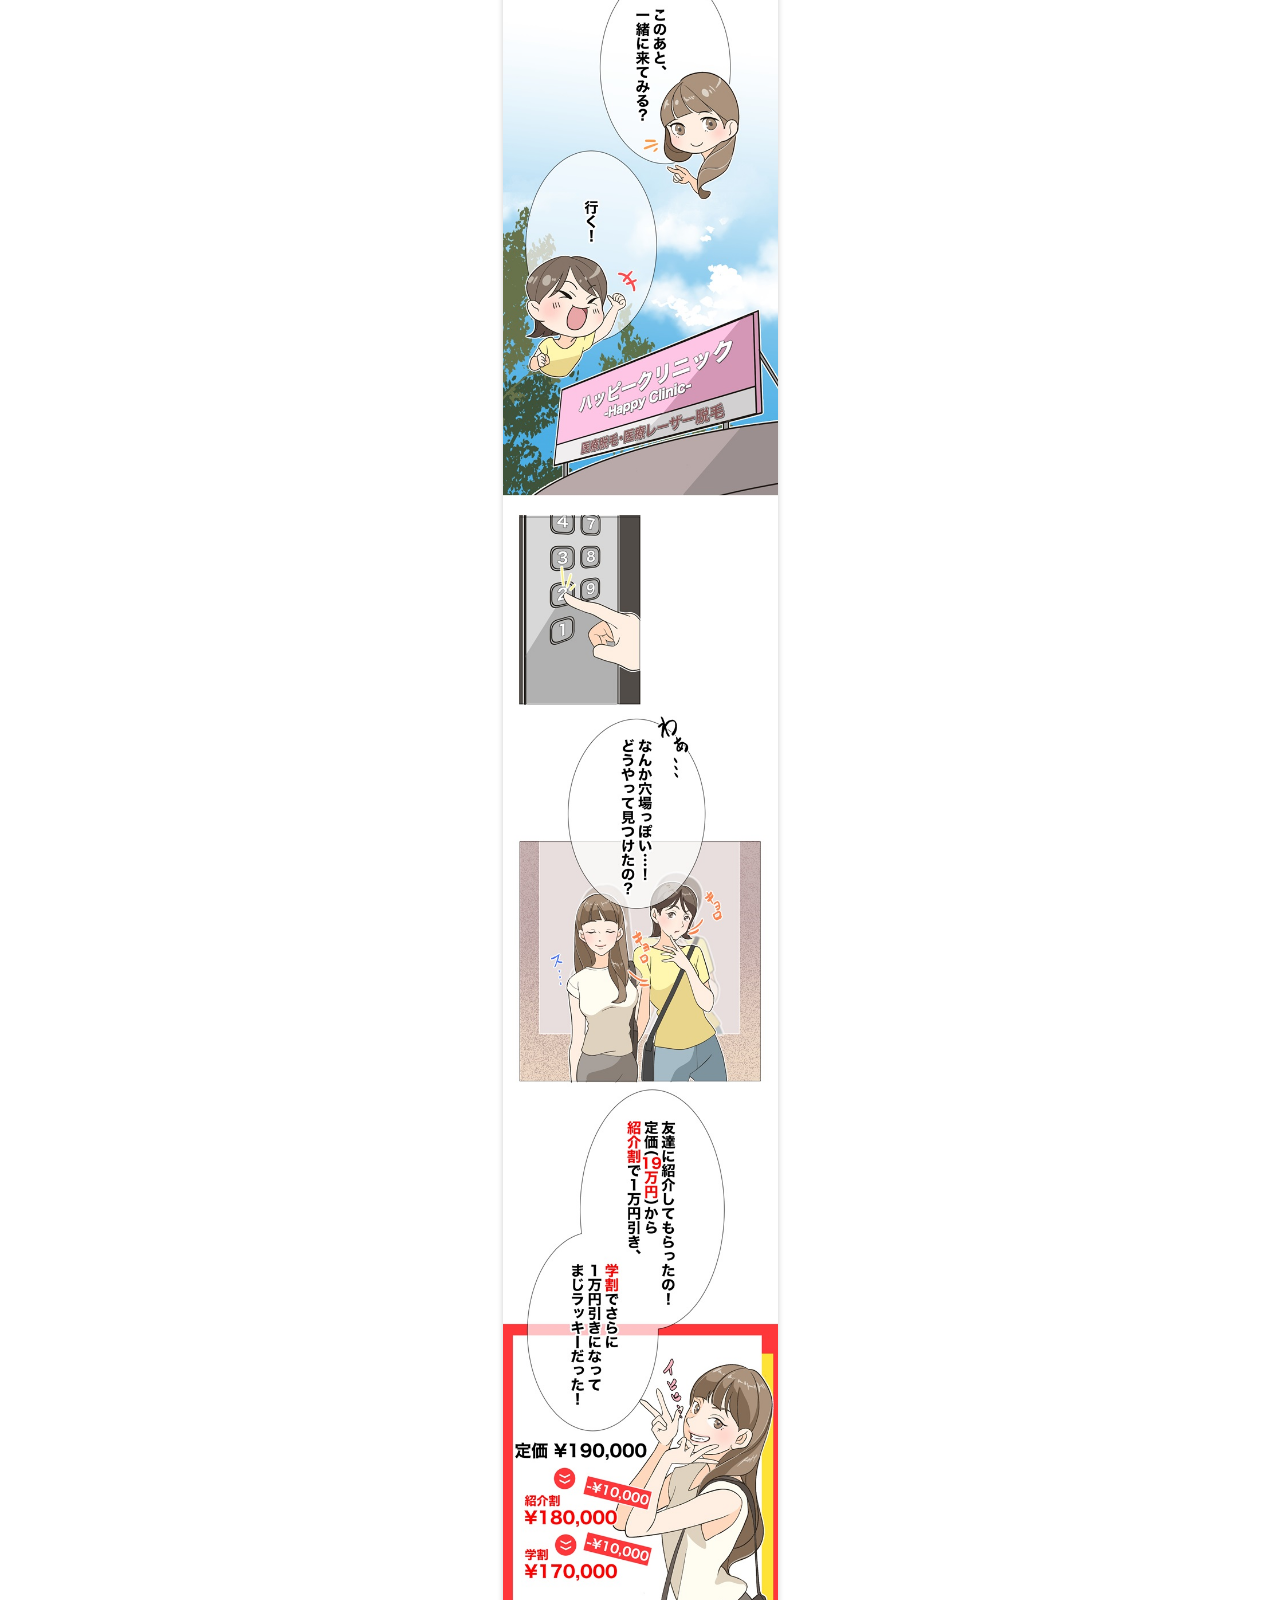
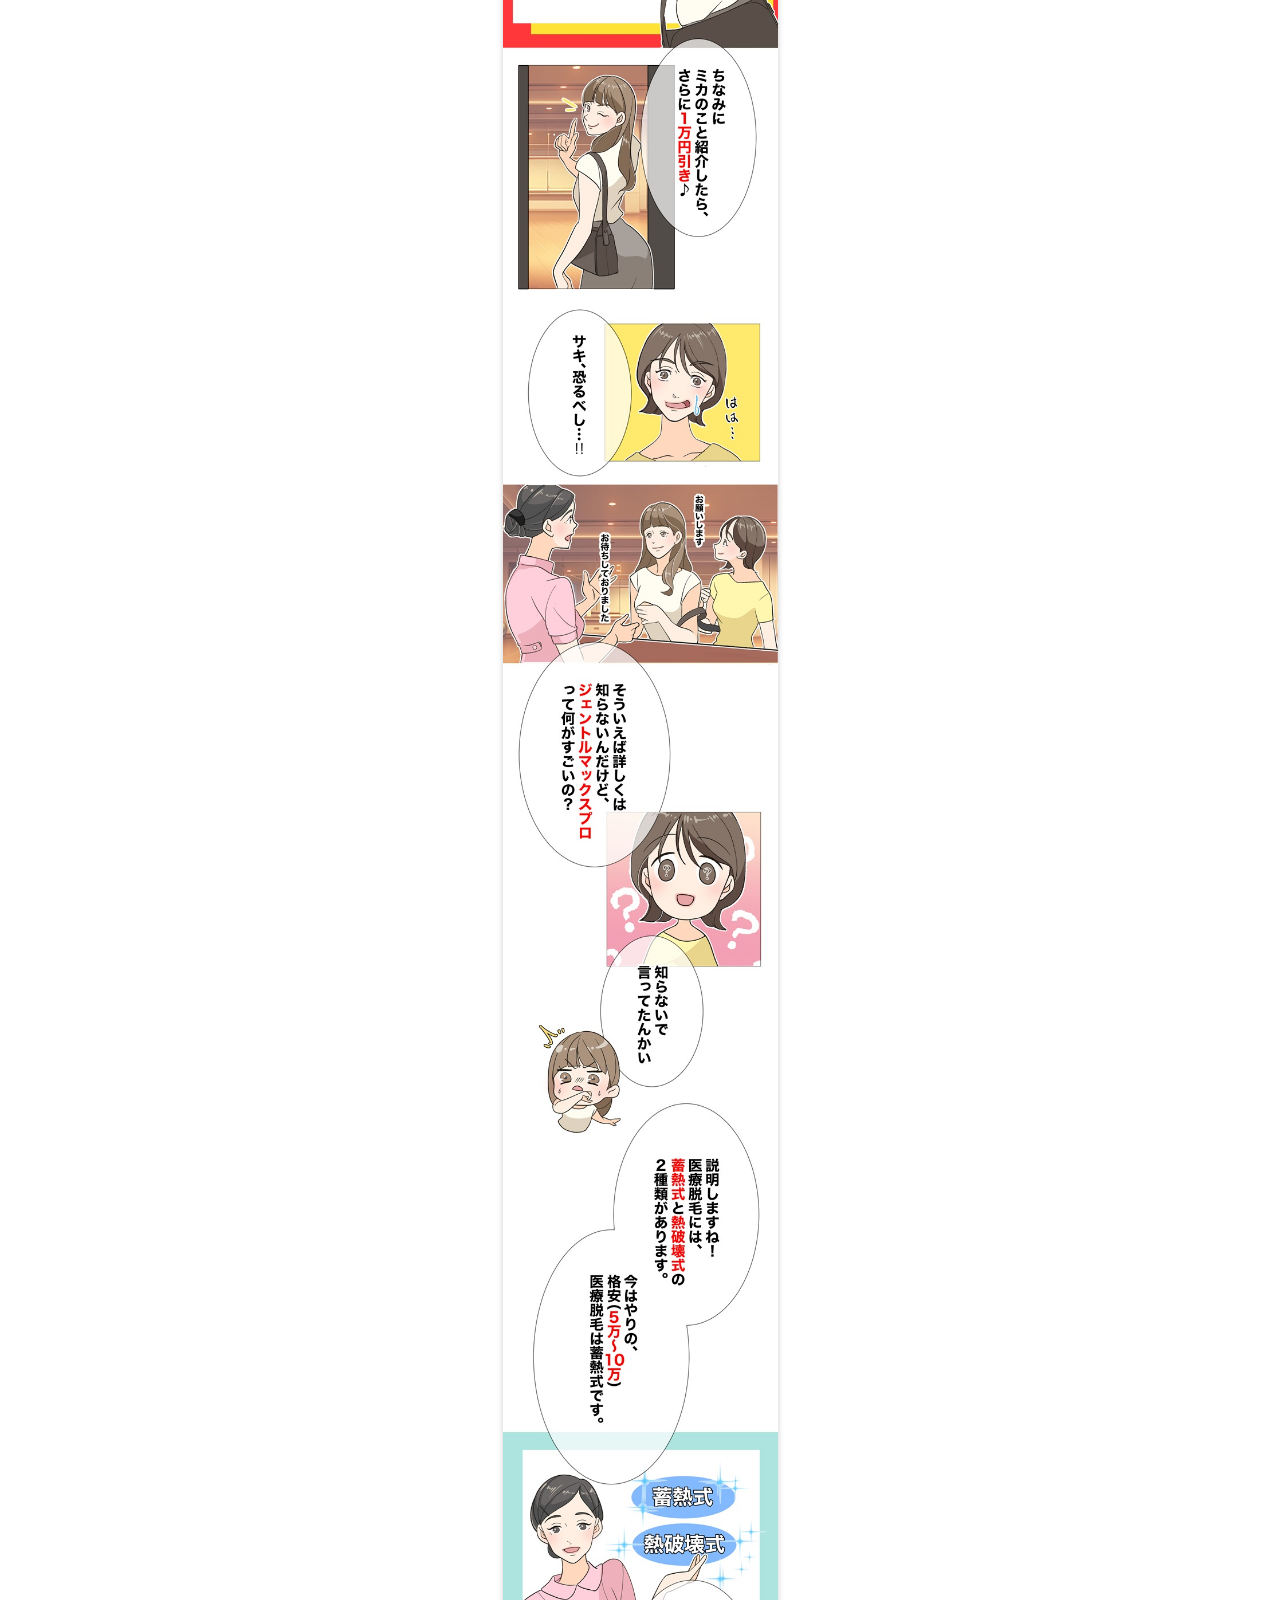
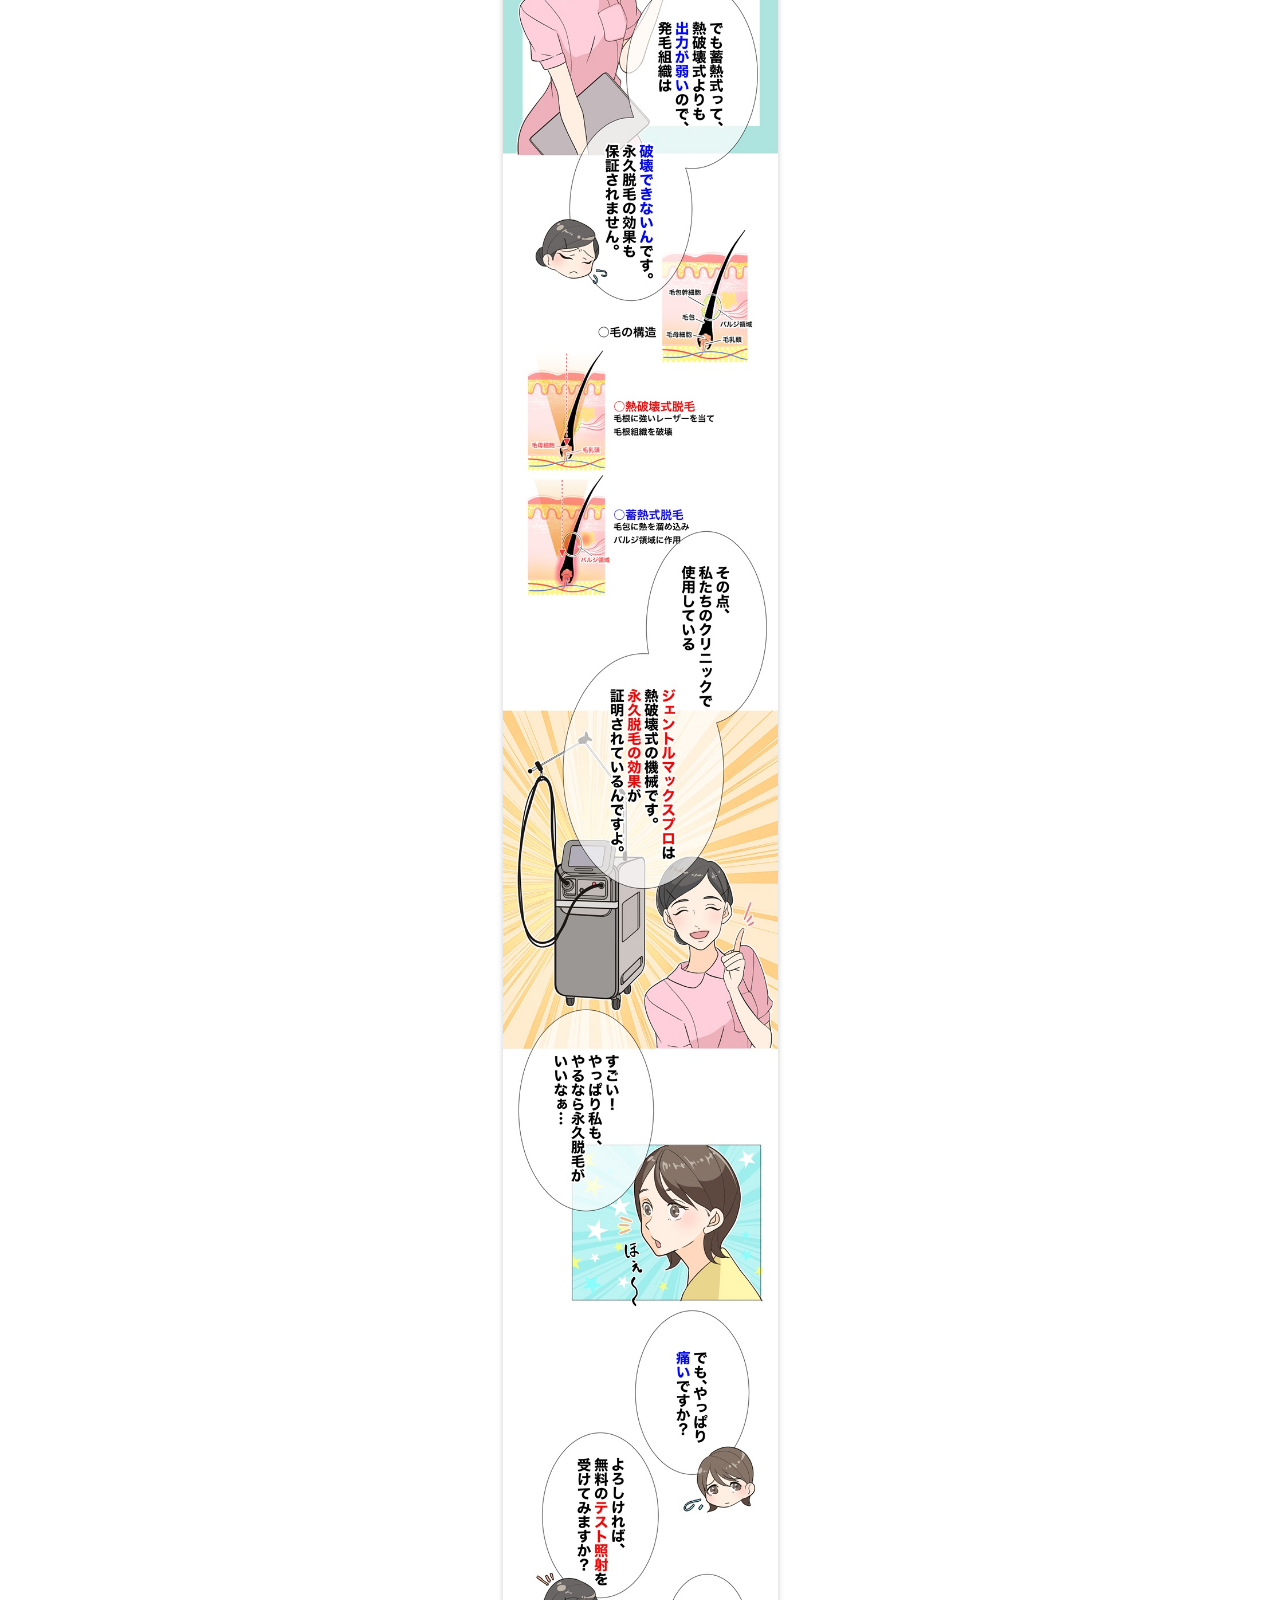
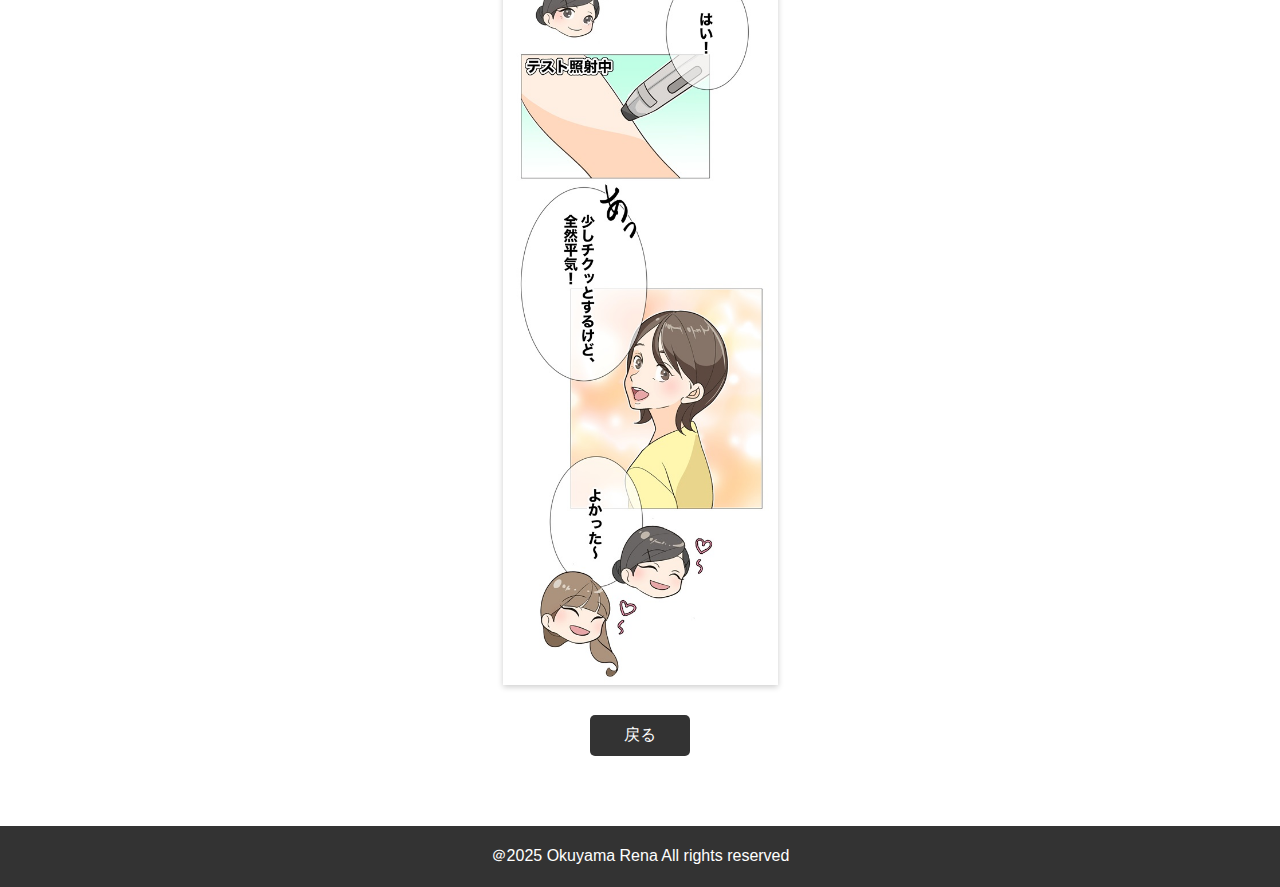
<file: sample5.html>
<!DOCTYPE html>
<html lang="ja">
<head>
<meta charset="UTF-8" />
<meta name="viewport" content="width=device-width, initial-scale=1.0">
<title>Okuyama Rena</title>
<link rel="stylesheet"href="style.css">
<link
  rel="stylesheet"
  href="https://cdn.jsdelivr.net/npm/@fortawesome/fontawesome-free@6.5.1/css/all.min.css">
 <link 
  rel="stylesheet" 
  href="https://cdnjs.cloudflare.com/ajax/libs/font-awesome/6.5.2/css/all.min.css">
</head>
<body class="sample-page">
  <header>
    <section class="header1">
      <h1>rena okuyama</h1>
    </section>
  </header>
  
  <section class="comic">
    <h2 >脱毛サロン</h2>
    <p>「ムダ毛、バレたら即終了⁉」</p>
    <div class="page0">
    <img src="img/5-1.jpg" alt="脱毛サロン１" class="page">
    <img src="img/5-2.jpg" alt="脱毛サロン２" class="page">
    <img src="img/5-3.jpg" alt="脱毛サロン３" class="page">
    <img src="img/5-4.jpg" alt="脱毛サロン４" class="page">
    <img src="img/5-5.jpg" alt="脱毛サロン５" class="page">
    </div>
    <div class="return">
    <a href="index.html#gallery"><button type="submit" class="put1">戻る</button></a>
    </div>
  </section>


  <footer>
  <div class="footer1">＠2025 Okuyama Rena All rights reserved</div>
  </footer>
  </body>
</html>
</file>
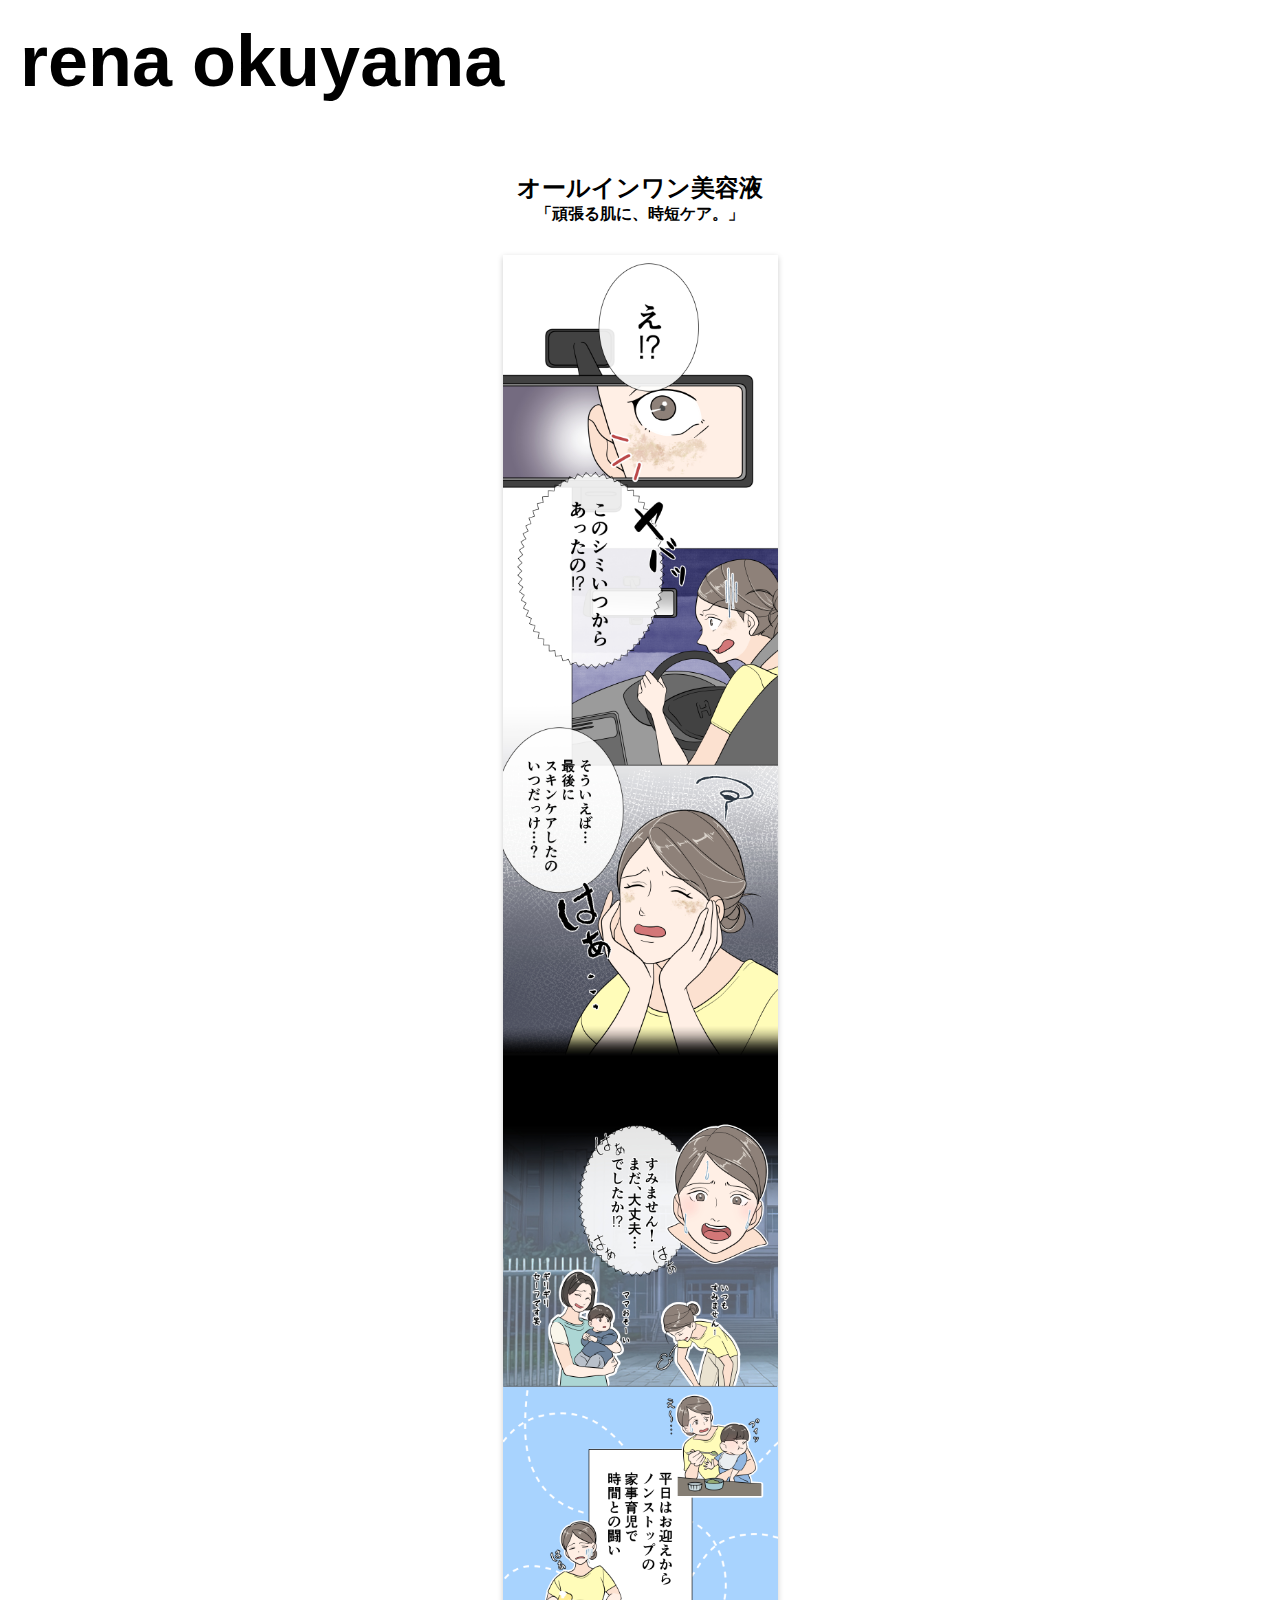
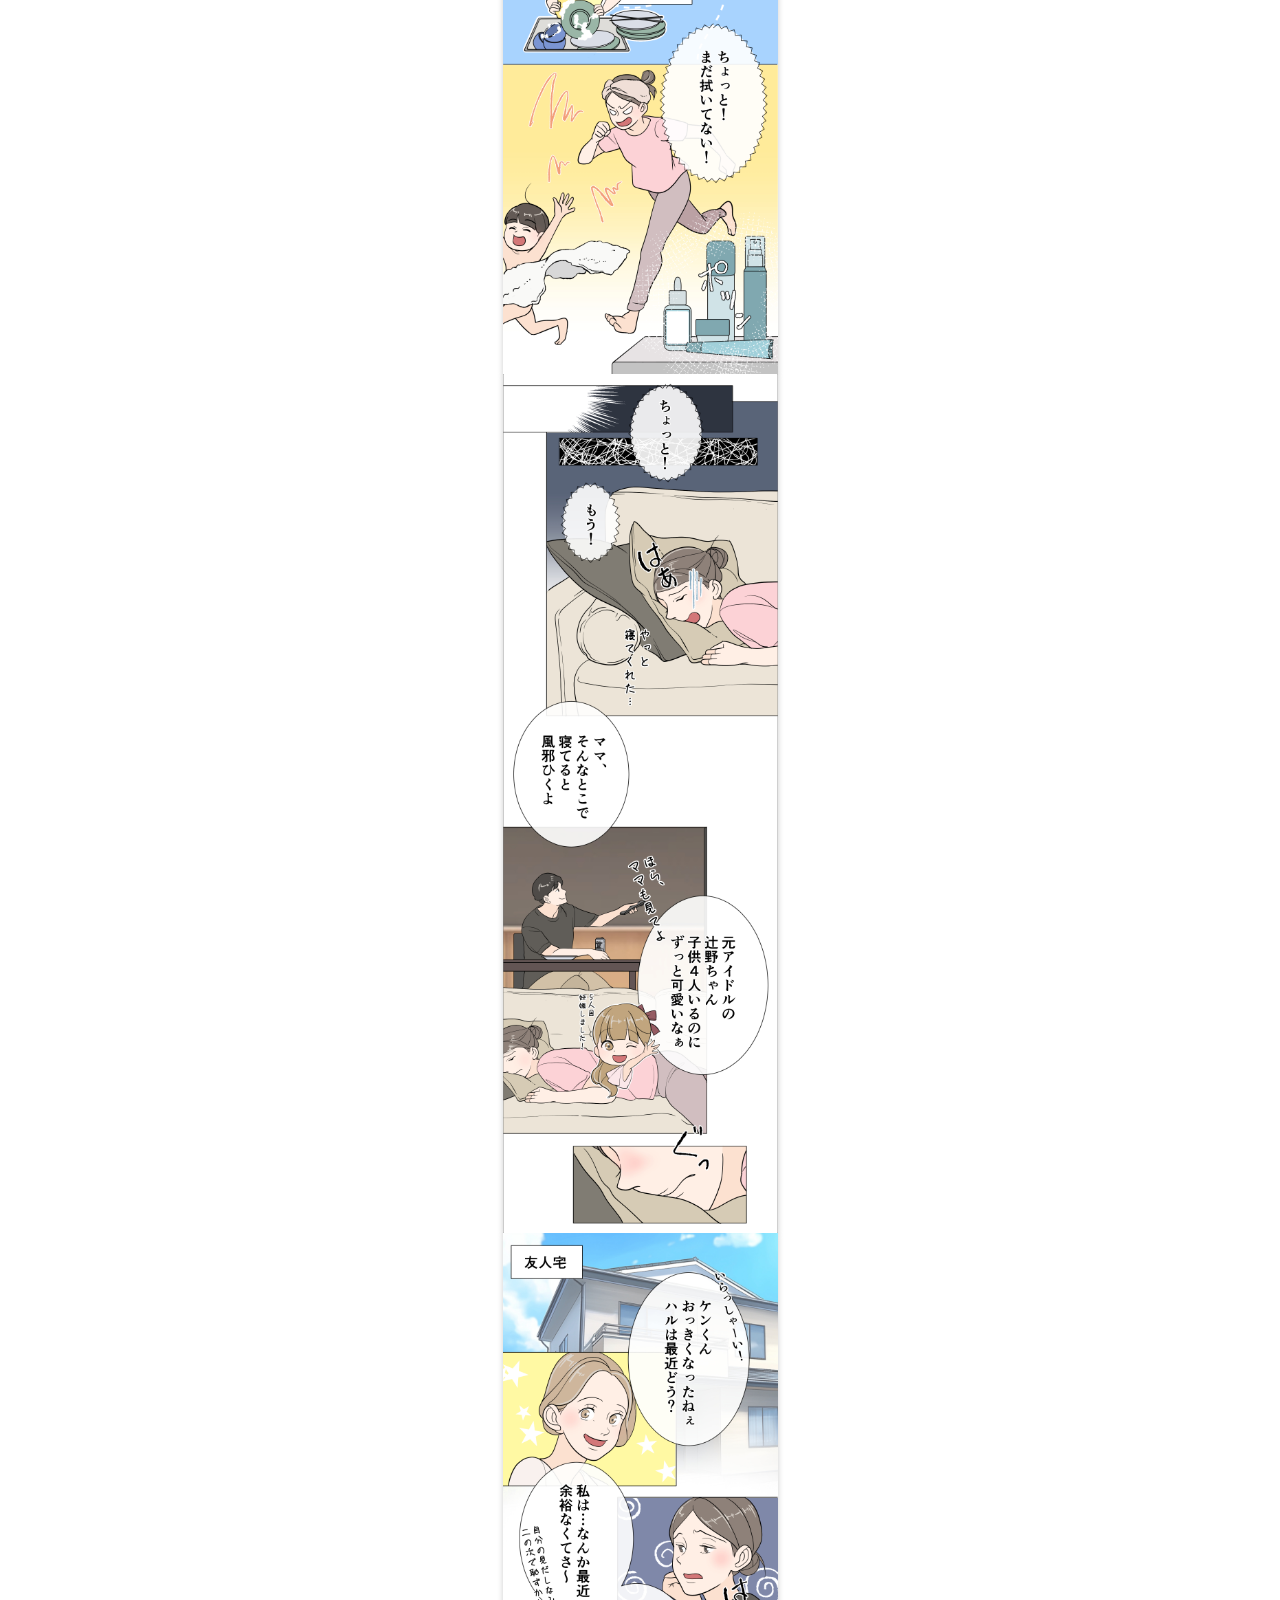
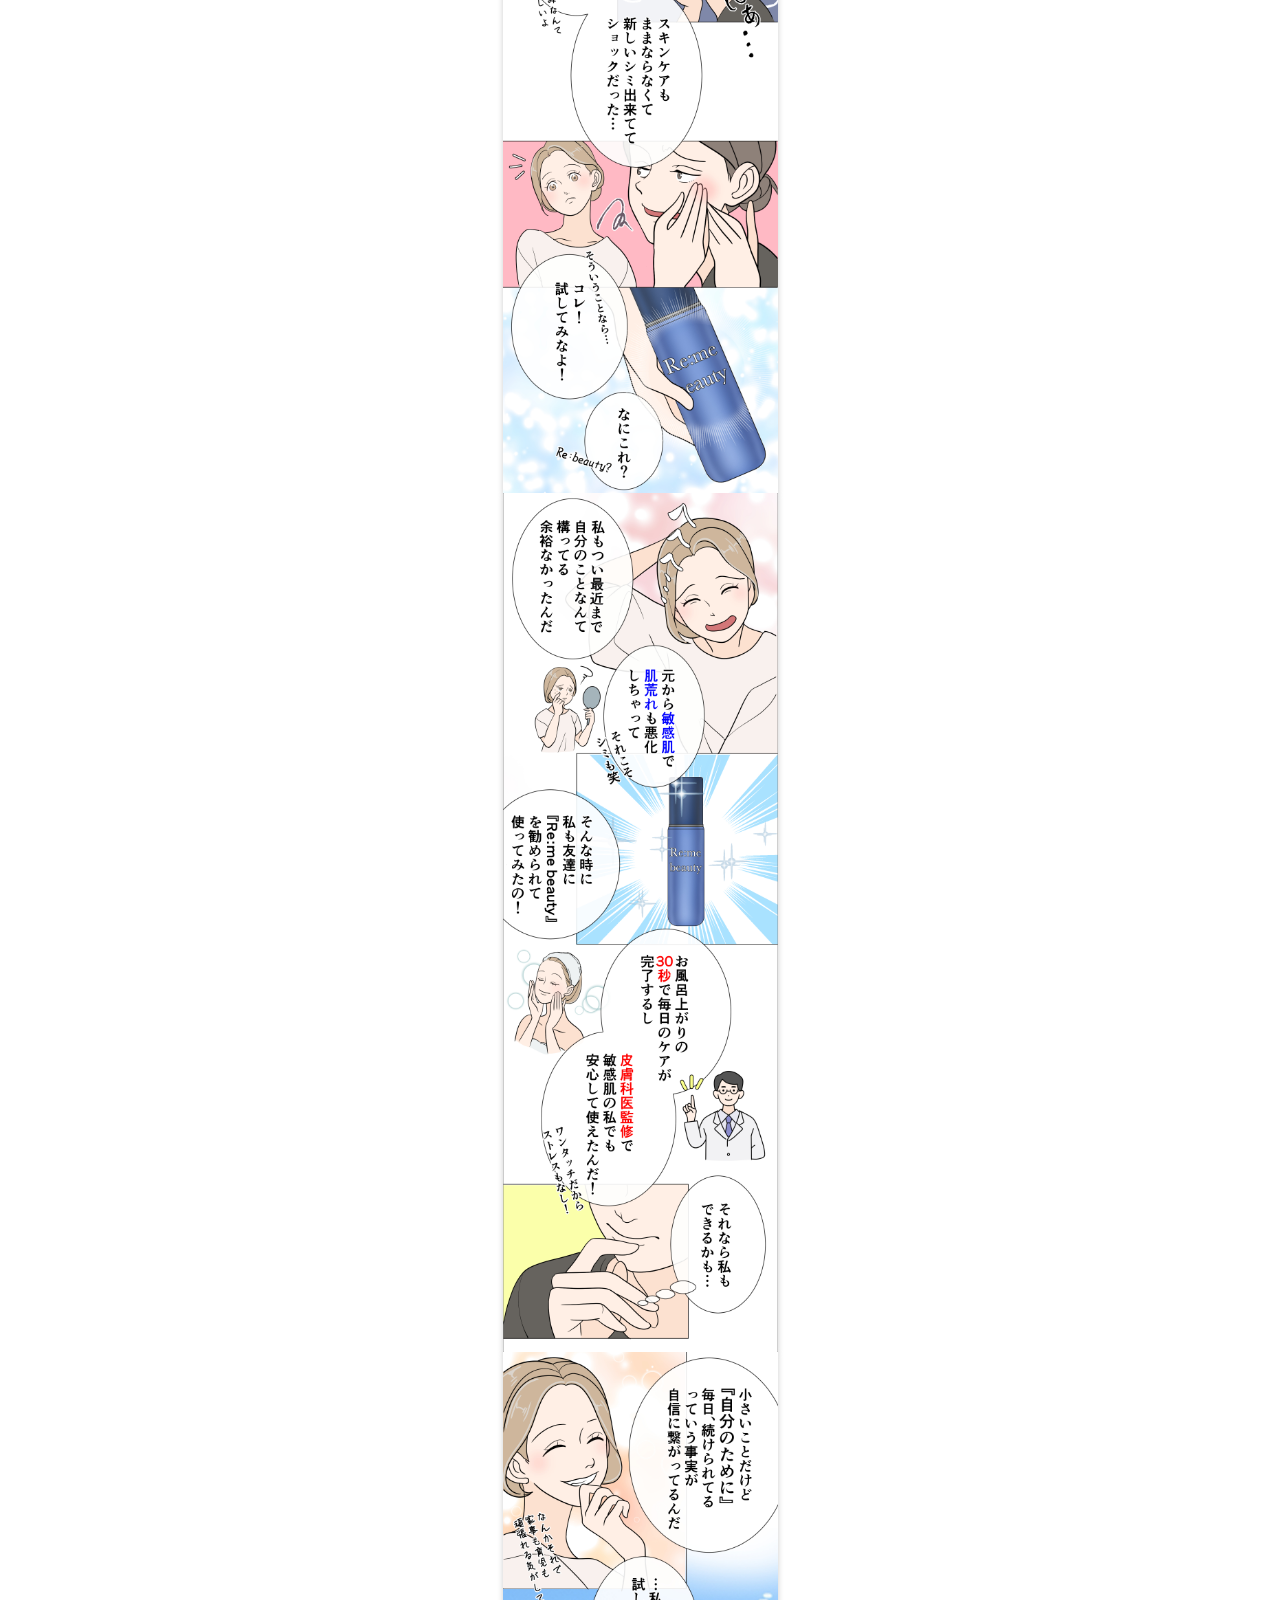
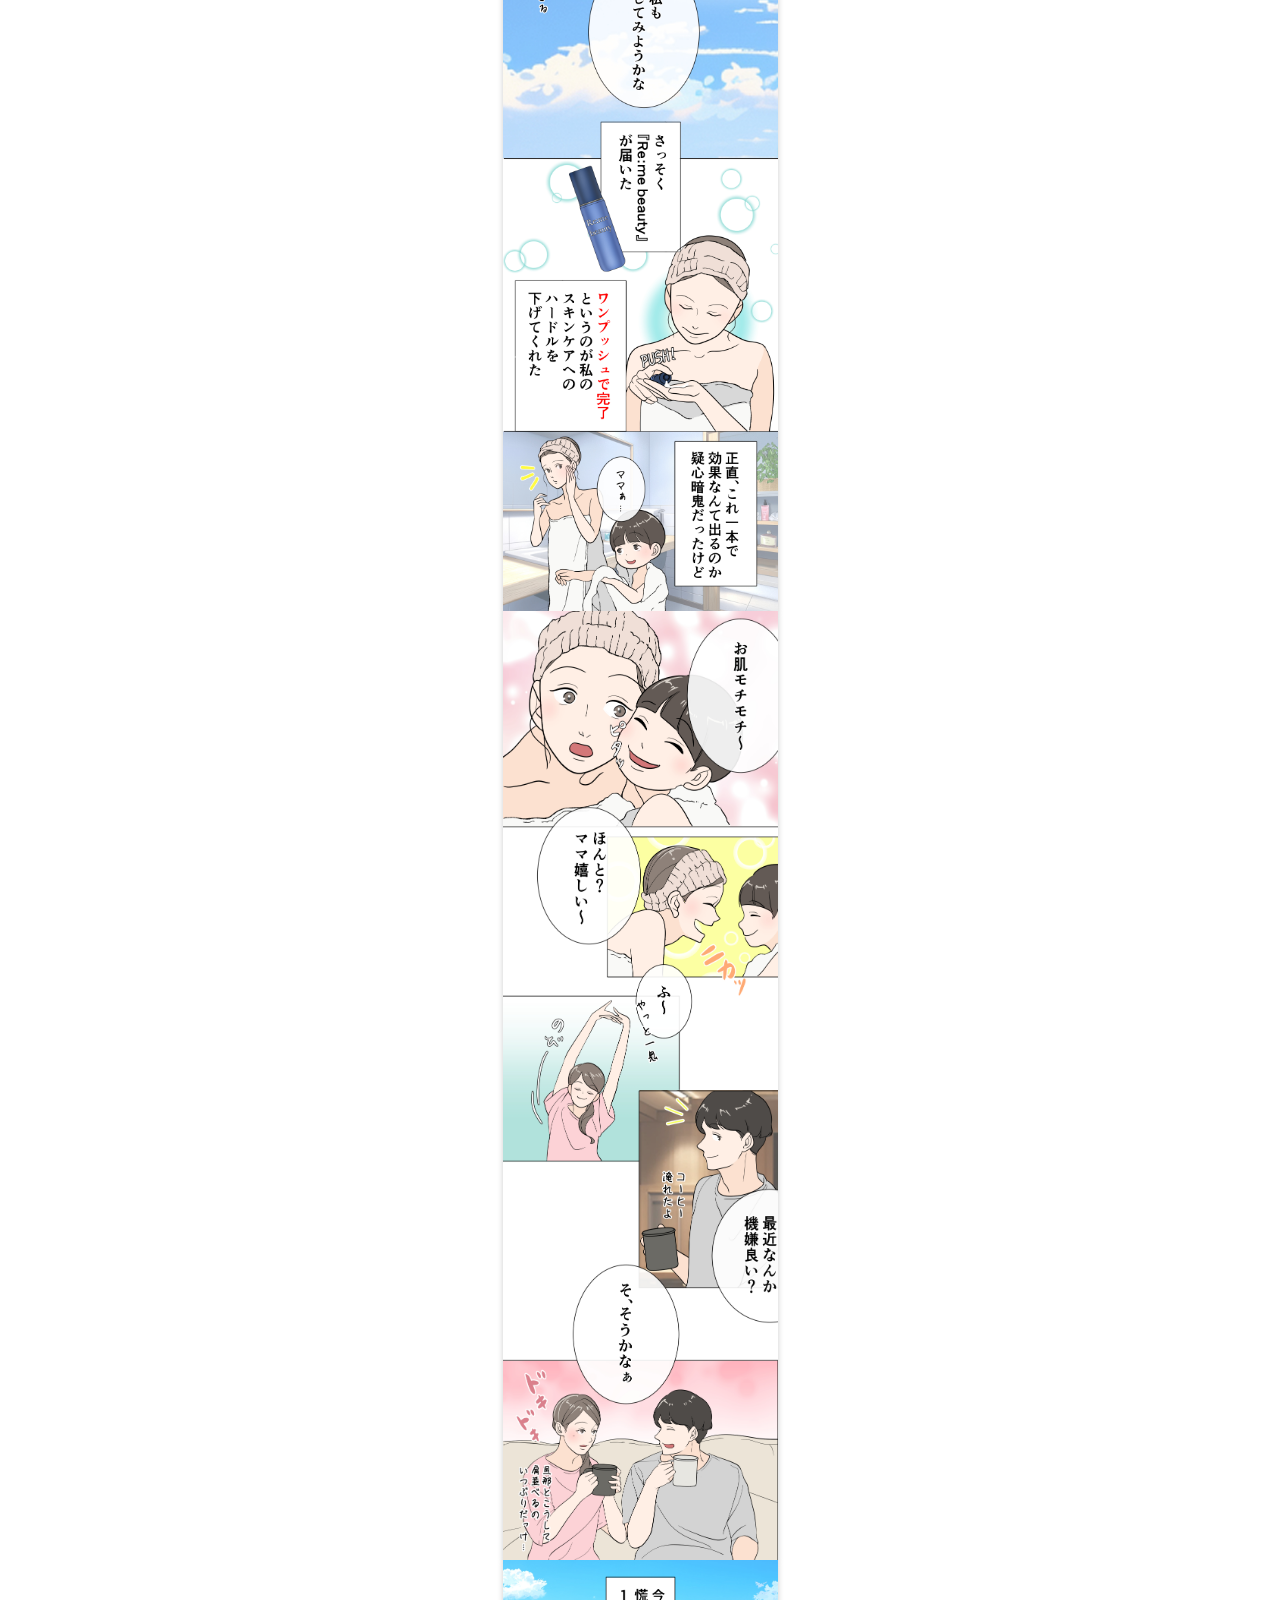
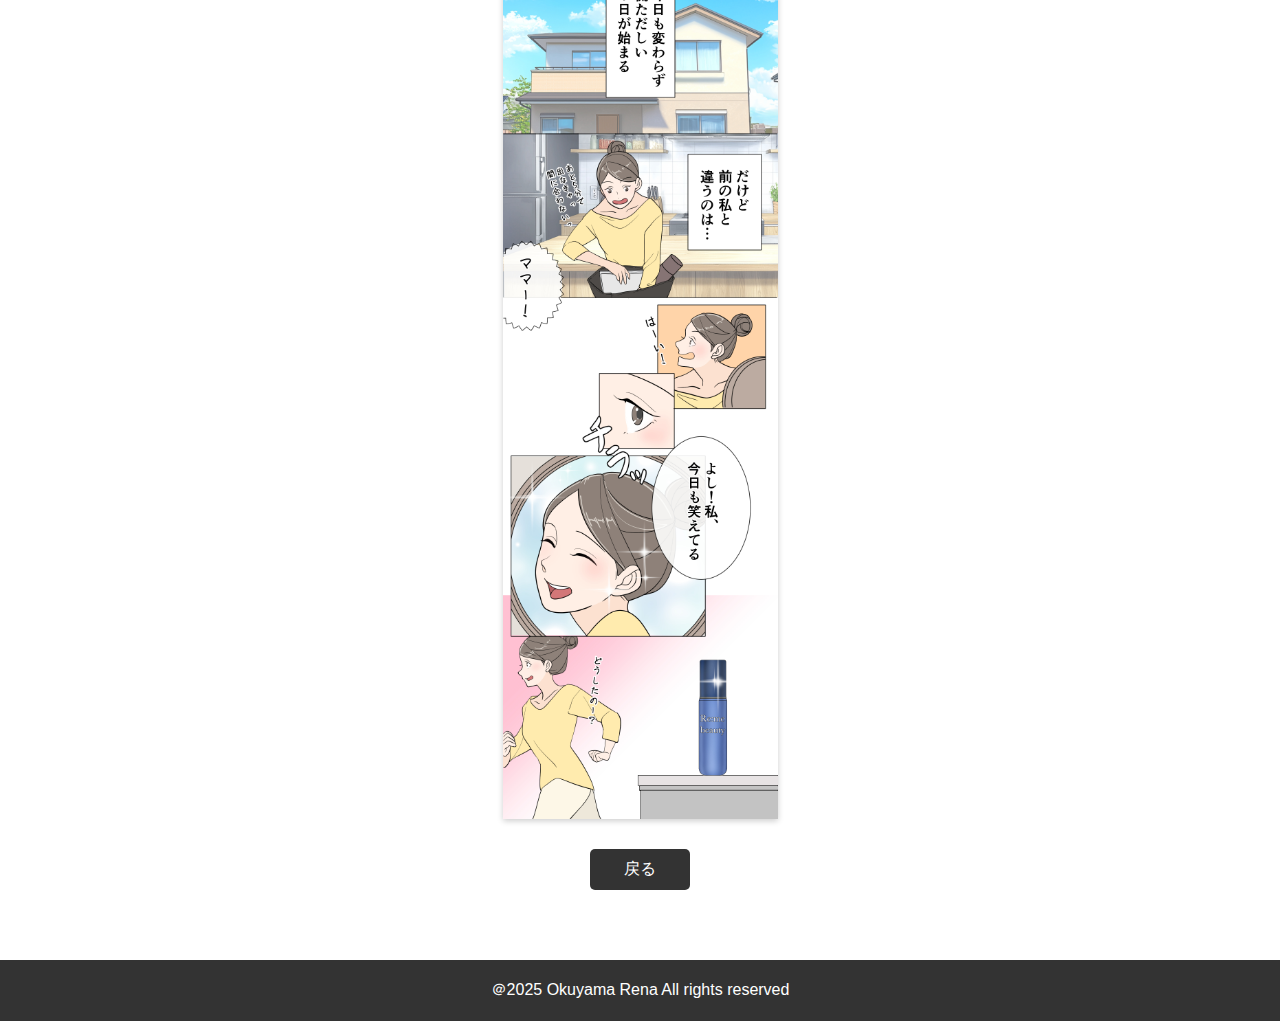
<file: sample6.html>
<!DOCTYPE html>
<html lang="ja">
<head>
<meta charset="UTF-8" />
<meta name="viewport" content="width=device-width, initial-scale=1.0">
<title>Okuyama Rena</title>
<link rel="stylesheet"href="style.css">
<link
  rel="stylesheet"
  href="https://cdn.jsdelivr.net/npm/@fortawesome/fontawesome-free@6.5.1/css/all.min.css">
 <link 
  rel="stylesheet" 
  href="https://cdnjs.cloudflare.com/ajax/libs/font-awesome/6.5.2/css/all.min.css">
</head>
<body class="sample-page">
  <header>
    <section class="header1">
      <h1>rena okuyama</h1>
    </section>
  </header>
  
  <section class="comic">
    <h2 >オールインワン美容液</h2>
    <p>「頑張る肌に、時短ケア。」</p>
    <div class="page0">
    <img src="img/6-1.jpg" alt="オールインワン美容液１" class="page">
    <img src="img/6-2.jpg" alt="オールインワン美容液２" class="page">
    <img src="img/6-3.jpg" alt="オールインワン美容液３" class="page">
    <img src="img/6-4.jpg" alt="オールインワン美容液４" class="page">
    <img src="img/6-5.jpg" alt="オールインワン美容液５" class="page">
    <img src="img/6-6.jpg" alt="オールインワン美容液６" class="page">
    <img src="img/6-7.jpg" alt="オールインワン美容液７" class="page">
    <img src="img/6-8.jpg" alt="オールインワン美容液８" class="page">
    </div>
    <div class="return">
    <a href="index.html#gallery"><button type="submit" class="put1">戻る</button></a>
    </div>
  </section>


  <footer>
  <div class="footer1">＠2025 Okuyama Rena All rights reserved</div>
  </footer>
  </body>
</html>
</file>
<file: style.css>
html { scroll-behavior: smooth; }
 
 *{
  margin: 0;
  padding: 0;
  box-sizing: border-box;
}

 body.top {
  width: 100%;
  height: 100%;
  overflow-x: hidden;
  margin: 0%;
  padding: 0%;
  color: #333;
  font-family: 'Franklin Gothic Medium', 'Arial Narrow', Arial, sans-serif;
  background-color: #f0f0f0;
 }
 
 .header{
  text-align: center;
  max-width: 100%;
  padding-top: 20px;
  padding-left: 20px;
  padding-right: 20px;
  font-size: 10vw;
  font-family: 'Franklin Gothic Medium', 'Arial Narrow', Arial, sans-serif;
  background-color: #fdff91;
}
/*選択ボタン*/
.fixed-header-button {
  padding: 20px 20px;
  background-color: #35b0c0;
  color: white;
  border: none;
  cursor: pointer;
  font-size: 14px;
  margin: 5px 0px ;
  flex: 0 0 120Px;          /* 幅を均等に分ける */
}

.icon{
  font-size: 24px;
}
/* ボタンのグループを固定表示（デフォルトは右上・縦並び） */
.fixed-button-group {
  position: fixed;
  top: 10px;
  right: 0px;
  display: flex;
  flex-direction: row;
  z-index: 1000;
  justify-content: space-between;

}

/* 画面幅600px以下では下部・横並びに変更 */
@media (max-width: 1300px) {
  .fixed-button-group {
    top: auto;
    bottom: 0px;
    right: 0px;
    left: 0px;
    display: flex;
    flex-direction: row;
    justify-content: space-between;
  }

  .fixed-header-button {
    margin: 0;
    flex: 1;
  }
}

.fixed-header-button:hover {
  background-color: white;   /* 背景白 */
  color: #35b0c0;            /* 文字青 */
}

#home {
  scroll-margin-top: 80px; /* 固定ボタンの高さに応じて調整 */
}
/*↑選択ボタン*/
/*TOP*/
.hello {
  height: 420px;
  background-image: url('img/icon.png');
  background-color: #fdff91;
  background-size: contain;
  background-repeat: no-repeat;
  background-position: center; /* 上寄せに変更 */
  top: 0;
  z-index: 1;
  display: flex;
  justify-content: center;
  align-items: center;
}

.speech-bubble {
  font-weight: bold;
  bottom: 60px; 
  right: 180px; 
  position: relative;
  background: #ffffff;
  border-radius: 10px;
  padding: 10px 15px;
  font-size: 16px;
  line-height: 1.4;
  color: #333;
  z-index: 0;
  border: 2px solid#333;
  animation: bounce 1.5s infinite;
}

/* 下に三角のしっぽ */
.speech-bubble::after {
  content: "";
  position: absolute;
  bottom: -22px; /* 下に出す */
  right: 20px;    /* 三角の位置調整 */
  border-width: 22px 12px 0px 12px;
  border-style:  solid ;
  border-color: #333 transparent transparent transparent;
  z-index: -1
}

@media (max-width: 1024px) {
  .hello {
  height: 340px;
  }
}


@media (max-width: 768px) {
  .hello {
  height: 380px;
  }
}

@media (max-width: 700px) {
  .speech-bubble{
    right:0vw;
    bottom: 40vw;
    font-size: 80%;
  } 
}

@media (max-width: 425px) {
  .hello {
  height: 365px;
  }
}

@media (max-width: 320px) {
  .hello {
  height: 380px;
  }
}


.arrow-down0{
  background-color: #fdff91;
}

.arrow-down{
  font-size: 48px;
  color: #333;
  font-weight: 700;
  font-family: sans-serif;
  animation: bounce 1.5s infinite;
  text-align: center;
}

/*↑TOP*/
/*自己紹介*/
.mein{
  position: relative;
  z-index: 2;
  min-height: 100vh;
}
@keyframes bounce{
  0%, 100%{
    transform: translateY(0);
    opacity: 1;
  }
  50%{
    transform: translateY(10px);
    opacity: 0.6;
  }
}

.section1{
  color: #f0f0f0;
  background-color: #333;
  text-align: center;
  padding: 20px;
}

.profile {
  padding: 20px 0px;
  text-align: left;
  max-width: 500px;
  width: 100%;         /* 親より大きくならない範囲で拡張 */
  margin: 0 auto;      /* 親が text-align: center でも中央寄せにする */
  }

.profile2 {
  padding: 20px 0px;
  text-align: left;
  max-width: 500px;
  width: 100%;         /* 親より大きくならない範囲で拡張 */
  margin: 0 auto;  

}

.bb{
  font-weight: bold;
}

* {
      box-sizing: border-box;
    }

    body {
      font-family: Arial, sans-serif;
      
      margin: 0;
    }
    
    @keyframes fadeinUp {
      to{
        opacity: 1;
        transform: translateY(0);
      }
    }
/*↑自己紹介*/
/*ギャラリー*/ 
.carousel-section{
    text-align: center;
}
.gallery0{
    padding: 30px;
}
  .carousel {
    max-width: 500px;
    margin: 0 auto;
    position: relative;
    background: white;
    border-radius: 8px;
    box-shadow: 0 3px 10px rgba(0,0,0,0.1);
    margin-bottom: 50px;
  }
  .carousel-inner {
    overflow: hidden;
    width: 100%;
  }
  .carousel-track {
    display: flex;
    transition: transform 0.4s ease-in-out;
  }
  .carousel-item {
    min-width: 100%;
    user-select: none;
    padding: 70px;
    aspect-ratio: 1/1;
    width: 100%;
    height: 100%;
  }
  .carousel-item img {
    width: 100%;
    display: block;
    border-radius: 8px 8px 0 0;
  }

  /* ドット（サムネイル） */
  .carousel-dots {
    display: flex;
    flex-wrap: nowrap;      /* 折り返し禁止 */
    justify-content: center;
    align-items: center;
    gap: 8px;
    overflow: hidden;       /* はみ出し防止 */
    width: 100%;
    padding: 12px 20px 20px;
    background: white;
    border-radius: 0 0 8px 8px;
    user-select: none;
    

  }
  .carousel-dots button {
    border: none;
    background: transparent;
    padding: 0;
    margin: 0 6px;
    cursor: pointer;
    opacity: 0.6;
    transition: opacity 0.3s, box-shadow 0.3s;
    width: 80px;
    aspect-ratio: 1/1;
    overflow: hidden;
    border-radius: 4px;
    box-shadow: 0 0 3px rgba(0,0,0,0.15);
    vertical-align: middle;
  }
  .carousel-dots button img {
    display: block;
    width: 100%;
    height: 100%;
    object-fit: cover;
    pointer-events: none; /* 画像自体にマウスイベントが行かないように */
  }
  .carousel-dots button.active,
  .carousel-dots button:hover {
    opacity: 1;
    box-shadow: 0 0 8px rgba(0,0,0,0.5);
  }

  /* 前後ボタン */
  .carousel-button {
    position: absolute;
    top: 50%;
    background: rgba(0,0,0,0.4);
    border: none;
    color: white;
    font-size: 25px;
    width: 44px;
    height: 44px;
    border-radius: 50%;
    cursor: pointer;
    user-select: none;
    z-index: 10;
    display: flex;
    align-items: center;
    justify-content: center;
    transition: background-color 0.3s;
  }
  .carousel-button:hover:not(:disabled) {
    background: rgba(0,0,0,0.6);
  }
  .carousel-button:disabled {
    background: rgba(0,0,0,0.1);
    cursor: default;
  }
  .carousel-button.prev {
    left: 35px;
    transform: translate(-50%, -50%);
  }
  .carousel-button.next {
    right: 35px;
    transform: translate(50%, -50%);
  }

  .caption{
     text-align: center;
  }

 @media (max-width: 700px) {
 .carousel {
    max-width: 450px;
 }
}
/*↑ギャラリー*/ 
/*お問合せフォーム*/
form {
    background-color: white;
    padding: 20px;
    width: 90%;
    max-width: 500px;
    margin: auto;
    border-radius: 10px;
    box-shadow: 0 0 10px rgba(0, 0, 0, 0.1);
    text-align: left;
}

/* ラベルのスタイル */
label {
    display: block;
    margin-top: 10px;
    font-weight: bold;
    color: #333;
}

/* 入力欄のスタイル */
input, textarea {
    width: 100%; /* box-sizingが適用されるので、paddingやborder込みで100%に収まる */
    padding: 10px;
    margin-top: 5px;
    border: 1px solid #ccc;
    border-radius: 5px;
    font-size: 16px;
}

/* テキストエリアの高さを調整 */
textarea {
    resize: vertical;
    height: 200px;
}

/* 送信ボタンのスタイル */
.put {
    background-color: #333;
    color: white;
    border: none;
    padding: 10px;
    width: 100%;
    margin-top: 10px;
    border-radius: 5px;
    font-size: 16px;
    cursor: pointer;
}

/* ホバー時のボタンスタイル */
.put:hover {
    background-color: #555;
}

 .footer{
    padding-top: 20px;
    text-align: center;
    color: #fff;
    padding-bottom: 20px;
    background-color: #333;
 
  }

  @media (max-width: 1300px) {
  .footer {
    padding-bottom: 110px; /* モバイル時のみ大きめの空白 */
  }
}

  .section4{
    background:
    repeating-linear-gradient(
      45deg,
      #f0f0f0,
      #f0f0f0 10px,
      #e0e0e0 10px,
      #e0e0e0 20px
    );
    text-align: center;
    position: relative;
   
    margin: 0 auto;
    padding: 40px 20px;
  }
  
  .note{
    padding: 10px 0px 10px 0px;
    max-width: 500px;
    width: 100%;         /* 親より大きくならない範囲で拡張 */
    margin: 0 auto;      /* 親が text-align: center でも中央寄せにする */

  }

.sns-links {
  display: flex;
  gap: 15px;
  justify-content: center;
  align-items: center;
  flex-wrap: wrap;
  padding: 20px 0;
}

.sns-btn {
  display: flex;
  justify-content: center;
  align-items: center;
  width: 60px;
  height: 60px;
  background-color: #fff;
  border-radius: 50%;
  color: #333;
  font-size: 28px;
  transition: background-color 0.3s, color 0.3s, transform 0.2s;
  text-decoration: none;
  box-shadow: 0 4px 12px rgba(0,0,0,0.1);
}

.sns-btn:hover {
  color: #fff;
  transform: scale(1.1);
}

.sns-btn.instagram:hover {
  background-color: #E4405F;
}

.sns-btn.x:hover {
  background-color: #333;
}

.sns-btn.threads:hover {
  background-color: #333;
}

@media (max-width: 500px) {
  .sns-btn {
    width: 50px;
    height: 50px;
    font-size: 22px;
  }
}

/*↑お問合せフォーム*/
/*サンプルページ*/
.header1{
  padding-top: 20px;
  padding-left: 20px;
  padding-bottom: 50px;
  font-size: 36px;
  font-family: 'Franklin Gothic Medium', 'Arial Narrow', Arial, sans-serif;
}

.comic{
  padding: 20px;
  background-color: #ffffff;
  max-width: 375px;
  margin: 0 auto;
  text-align: center;
  font-weight: bold;
  margin-bottom: 20px;

}

.page0 {
  padding: 30px;
}

.page {
  width: 100%;        /* 横幅いっぱいに表示 */
  height: auto;       /* アスペクト比を保つ */
  display: block;     /* 余白を除去 */
  margin: 0 auto; 
  box-shadow: 0 2px 6px rgba(0, 0, 0, 0.2);
}

.put1 {
    background-color: #333;
    color: white;
    border: none;
    padding: 10px;
    width: 100px;
    margin-top: 0px;
    margin-bottom: 30px;
    border-radius: 5px;
    font-size: 16px;
    cursor: pointer;
}

/* ホバー時のボタンスタイル */
.put1:hover {
    background-color: #555;
}

.footer1{
    padding-top: 20px;
    text-align: center;
    color: #fff;
    padding-bottom: 20px;
    background-color: #333;
 
}
/*サンプルページ*/
</file>
